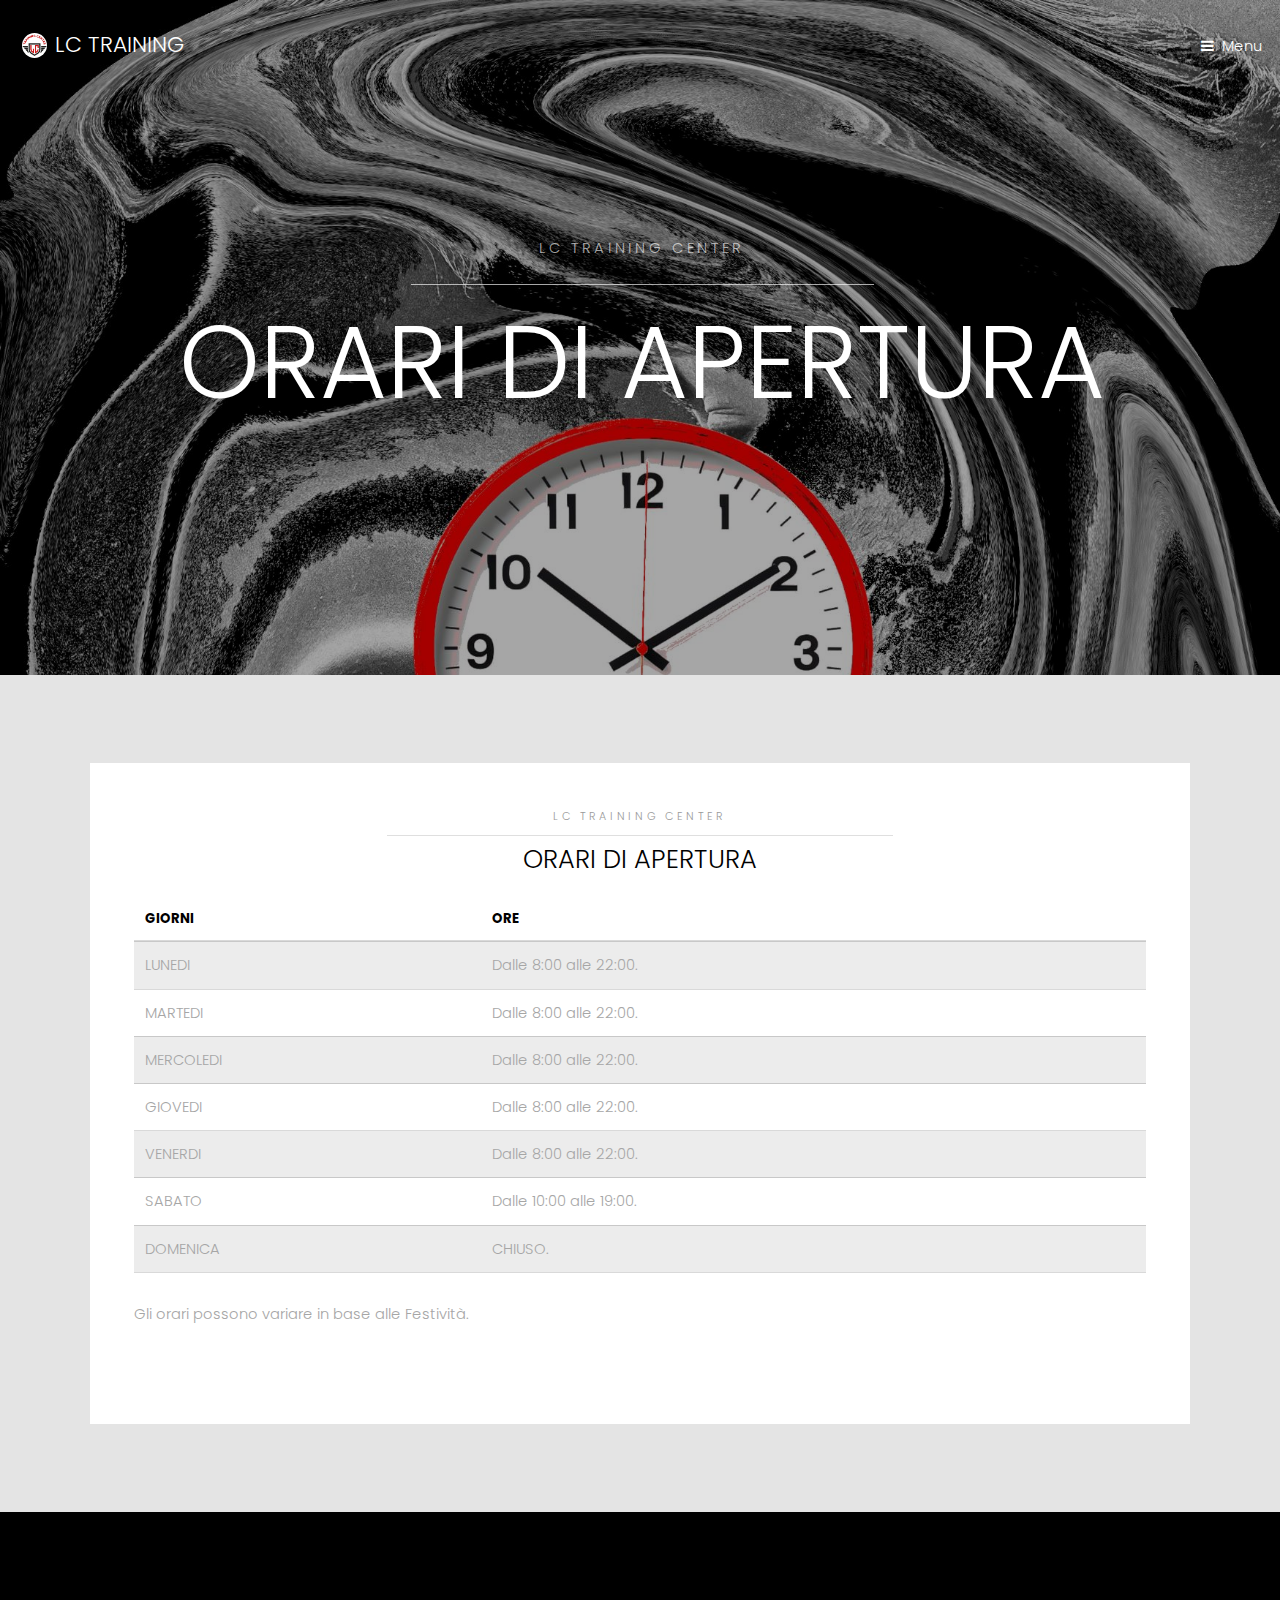
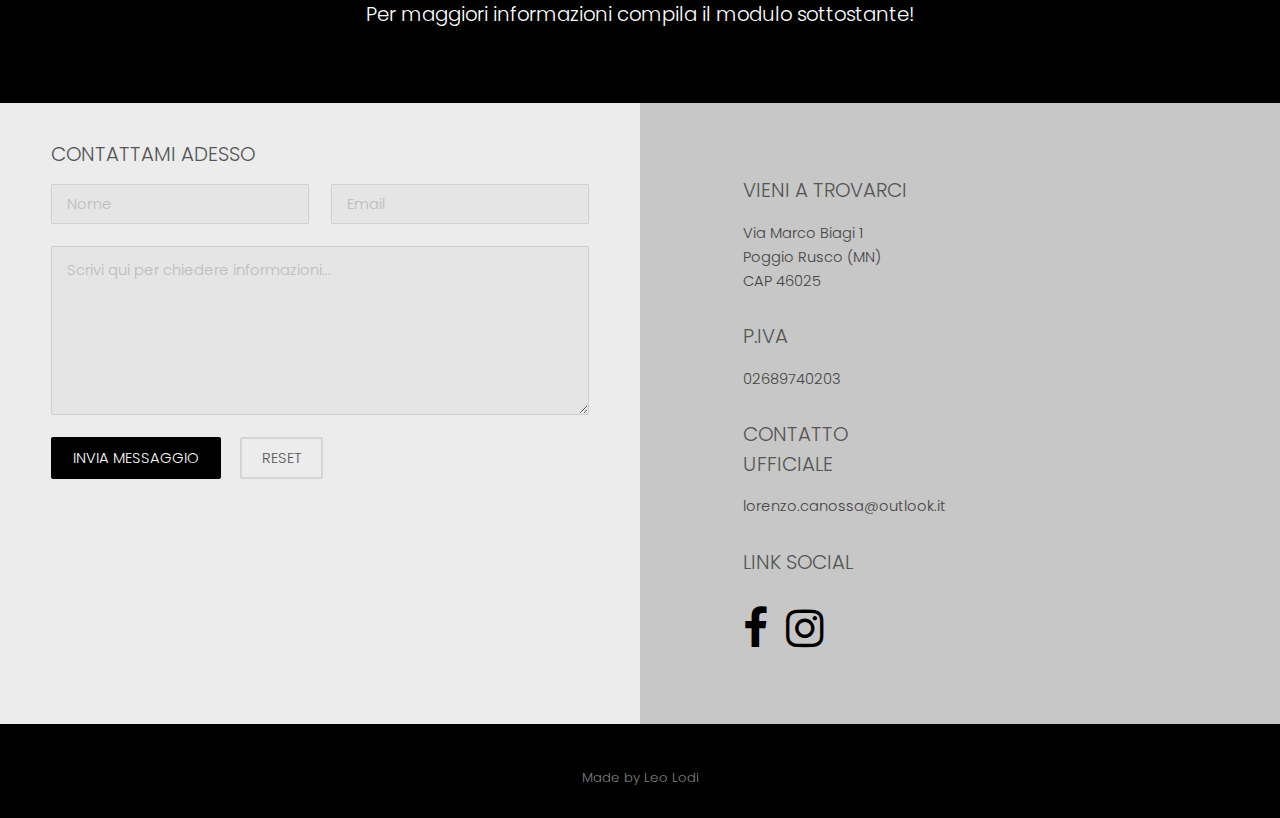
<file: advices.html>
<!DOCTYPE HTML>
<!--
	Released for free under the Creative Commons Attribution 3.0 license (templated.co/license)
--><html><head><title>Orari</title><meta charset="utf-8"><meta name="robots" content="index, follow, max-image-preview:large, max-snippet:-1, max-video-preview:-1"><meta name="viewport" content="width=device-width, initial-scale=1"><link rel="stylesheet" href="assets/css/main.css">
	<link rel="icon" href="images\logo-lc-training.jpg" type="image/x-icon"> </head><body class="subpage">

		<!-- Header -->
		<header id="header" class="alt"><div class="logo"><img id="smallPhoto" src="images\logo-lc-training.jpg" alt="Small Photo">
			<a href="index.html"><a href="index.html">LC TRAINING<span></span></a></div>
			<a href="#menu">Menu</a>
		</header>
		<!-- Nav --><nav id="menu"><ul class="links"><li><a href="index.html">Home Page</a></li>
			<li><a href="advices.html">Orari di Apertura</a></li>
			<li><a href="generic.html">Abbonamenti</a></li>
				<li><a href="disciplines.html">Discipline</a></li>
				<li><a href="personal.html">Personale</a></li>
				
			</ul></nav>
			<!-- Banner --><section class="banner full">
				<article><img src="images/fotoorari.jpg" alt="" width="1440" height="961">
					<div class="inner">
						<header><p>LC TRAINING CENTER</p>
							<h2>ORARI DI APERTURA</h2>
						</header>
					</div>
				</article>
			</section><!-- Two --><section id="two" class="wrapper style2"><div class="inner">
				<div class="box">
					<div class="content">
						<header class="align-center"><p>LC Training Center</p>
							<h2>ORARI DI APERTURA</h2>
						</header>
						
								<div class="table-wrapper">

									<table><thead><tr><th>GIORNI</th>
												<th>ORE</th>
												
											</tr></thead><tbody><tr><td>LUNEDI</td>
												<td>Dalle 8:00 alle 22:00.</td>
												<td></td>
											</tr><tr><td>MARTEDI</td>
												<td>Dalle 8:00 alle 22:00.</td>
												<td></td>
											</tr><tr><td>MERCOLEDI</td>
												<td>Dalle 8:00 alle 22:00.</td>
												<td></td>
											</tr><tr><td>GIOVEDI</td>
												<td>Dalle 8:00 alle 22:00.</td>
												<td></td>
											</tr><tr><td>VENERDI</td>
												<td>Dalle 8:00 alle 22:00.</td>
												<td></td>
											</tr><tr><td>SABATO</td>
												<td>Dalle 10:00 alle 19:00.</td>
												<td></td>
											</tr><tr><td>DOMENICA</td>
												<td>CHIUSO.</td>
												<td></td>
											</tr></tbody></table>
									</div>
									<p>Gli orari possono variare in base alle Festività.</p>
									<br>
									
					</div>
				</div>
			</div>
		</section>
			<!-- Two --><section id="two" class="wrapper style3"><div class="inner">
				<header class="align-center">
					<h3>Per maggiori informazioni compila il modulo sottostante!</h3>
				</header></div></section>
			</section>
			
			<!-- Contact --><section id="contact">
					
				<div class="column">
					<!-- Form -->
					<h3>CONTATTAMI ADESSO</h3>
					
					<form method="post" action="#">
						<div class="row uniform">
							<div class="6u 12u$(xsmall)">
								<input type="text" name="name" id="name" value="" placeholder="Nome"></div>
							<div class="6u$ 12u$(xsmall)">
								<input type="email" name="email" id="email" value="" placeholder="Email"></div>
							<!-- Break -->
							<div class="12u$">
								<textarea name="message" id="message" placeholder="Scrivi qui per chiedere informazioni..." rows="6"></textarea></div>
							<!-- Break -->
							<div class="12u$">
								<ul class="actions"><li><input type="submit" value="INVIA MESSAGGIO"></li>
									<li><input type="reset" value="Reset" class="alt"></li>
								</ul></div>
						</div>
					</form><br>
					</div>
					<div class="social column">
					<div class="column">
						<h3>VIENI A TROVARCI</h3>
						<p>Via Marco Biagi 1 Poggio Rusco (MN) CAP 46025</p>
						
						<h3>P.IVA</h3>
					    <p>02689740203</p>
						<h3>CONTATTO UFFICIALE</h3>
						<p>lorenzo.canossa@outlook.it</p>
						
						<h3>LINK SOCIAL</h3>
						<ul class="icons">
								
							<li><a href="https://www.facebook.com/lctrainingcenter" class="icon fa-facebook"><span class="label">Facebook</span></a></li>
							<li><a href="https://www.instagram.com/lc_trainingcenter/" class="icon fa-instagram"><span class="label">Instagram</span></a></li>
								
						</ul>
					
					</div>
					</div>
			
				</section>
	
				<div class="copyright">
					<br><br><a href="https://www.instagram.com/leonardolodiii?igsh=MXFvaGVzeHhkanFsbQ%3D%3D&utm_source=qr">Made by Leo Lodi</a>
			</div>

		<!-- Scripts -->
			<script src="assets/js/jquery.min.js"></script><script src="assets/js/jquery.scrollex.min.js"></script><script src="assets/js/skel.min.js"></script><script src="assets/js/util.js"></script><script src="assets/js/main.js"></script></body></html>
</file>
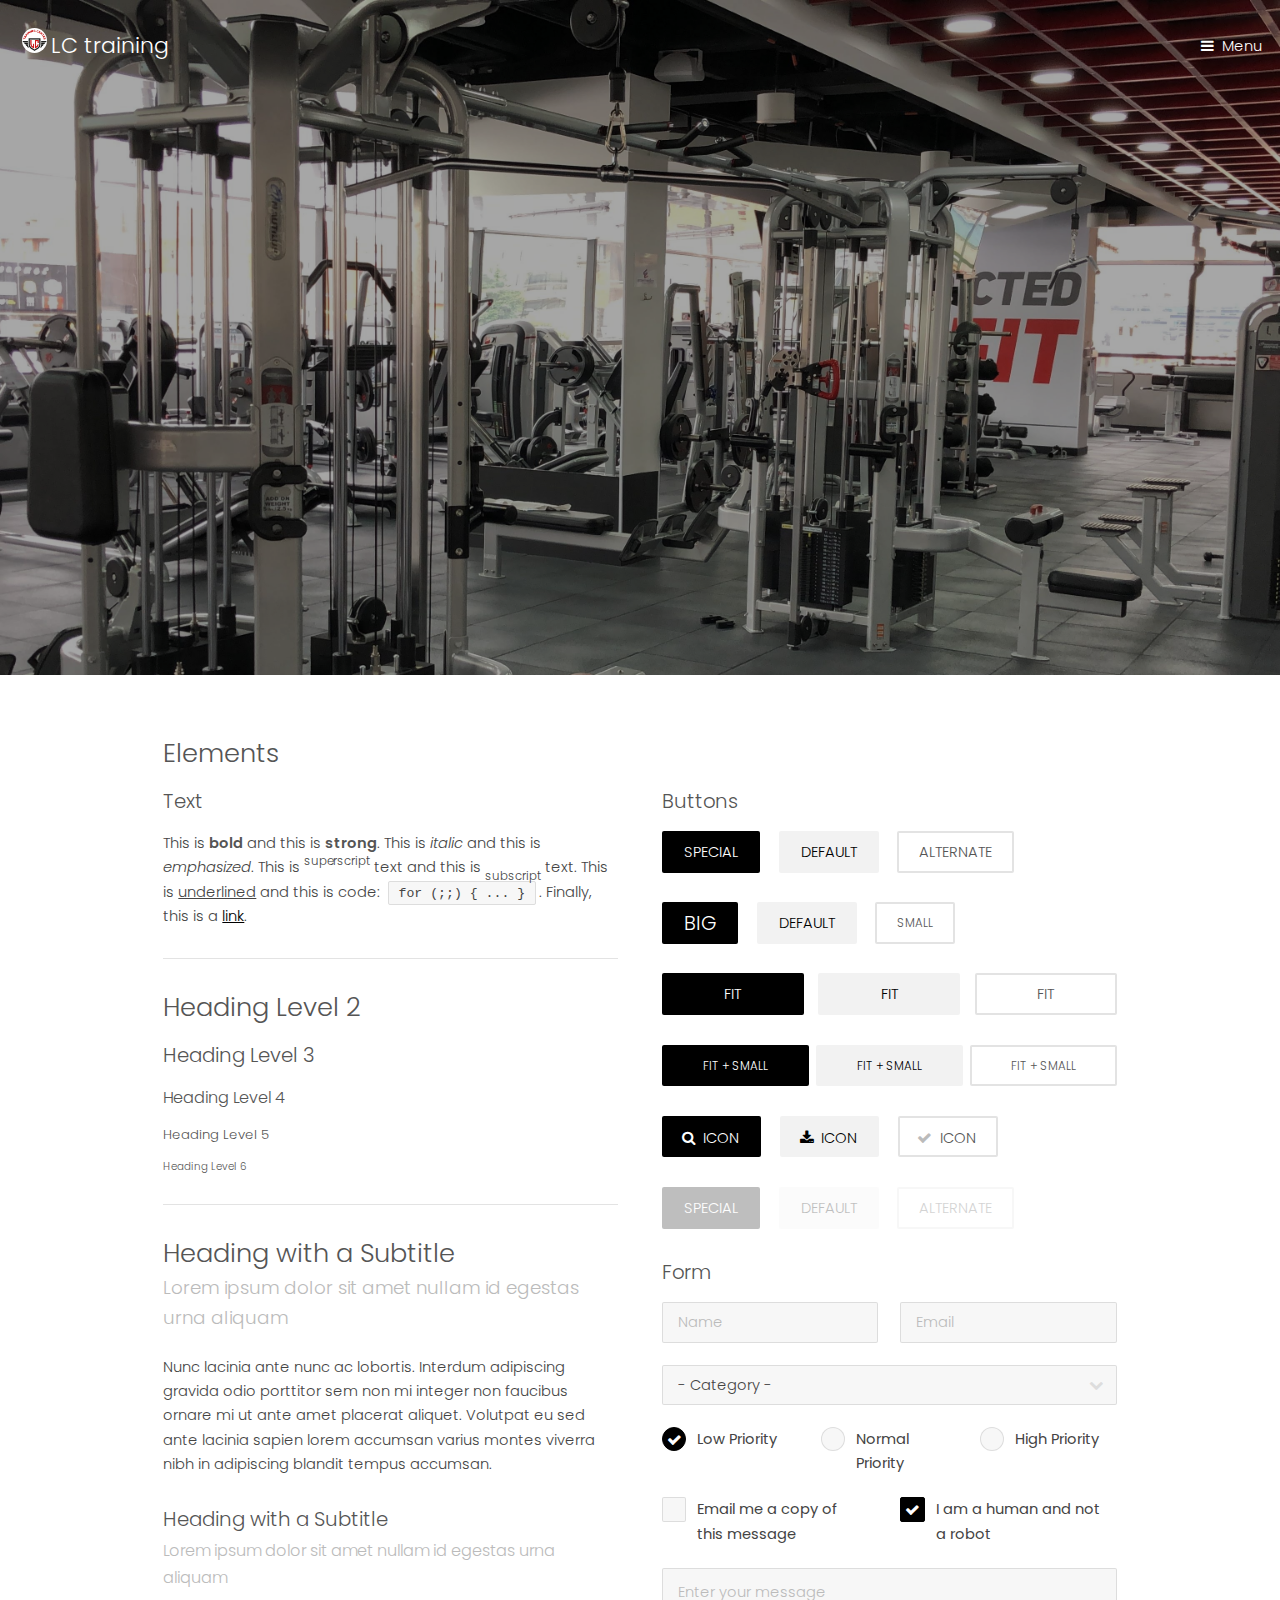
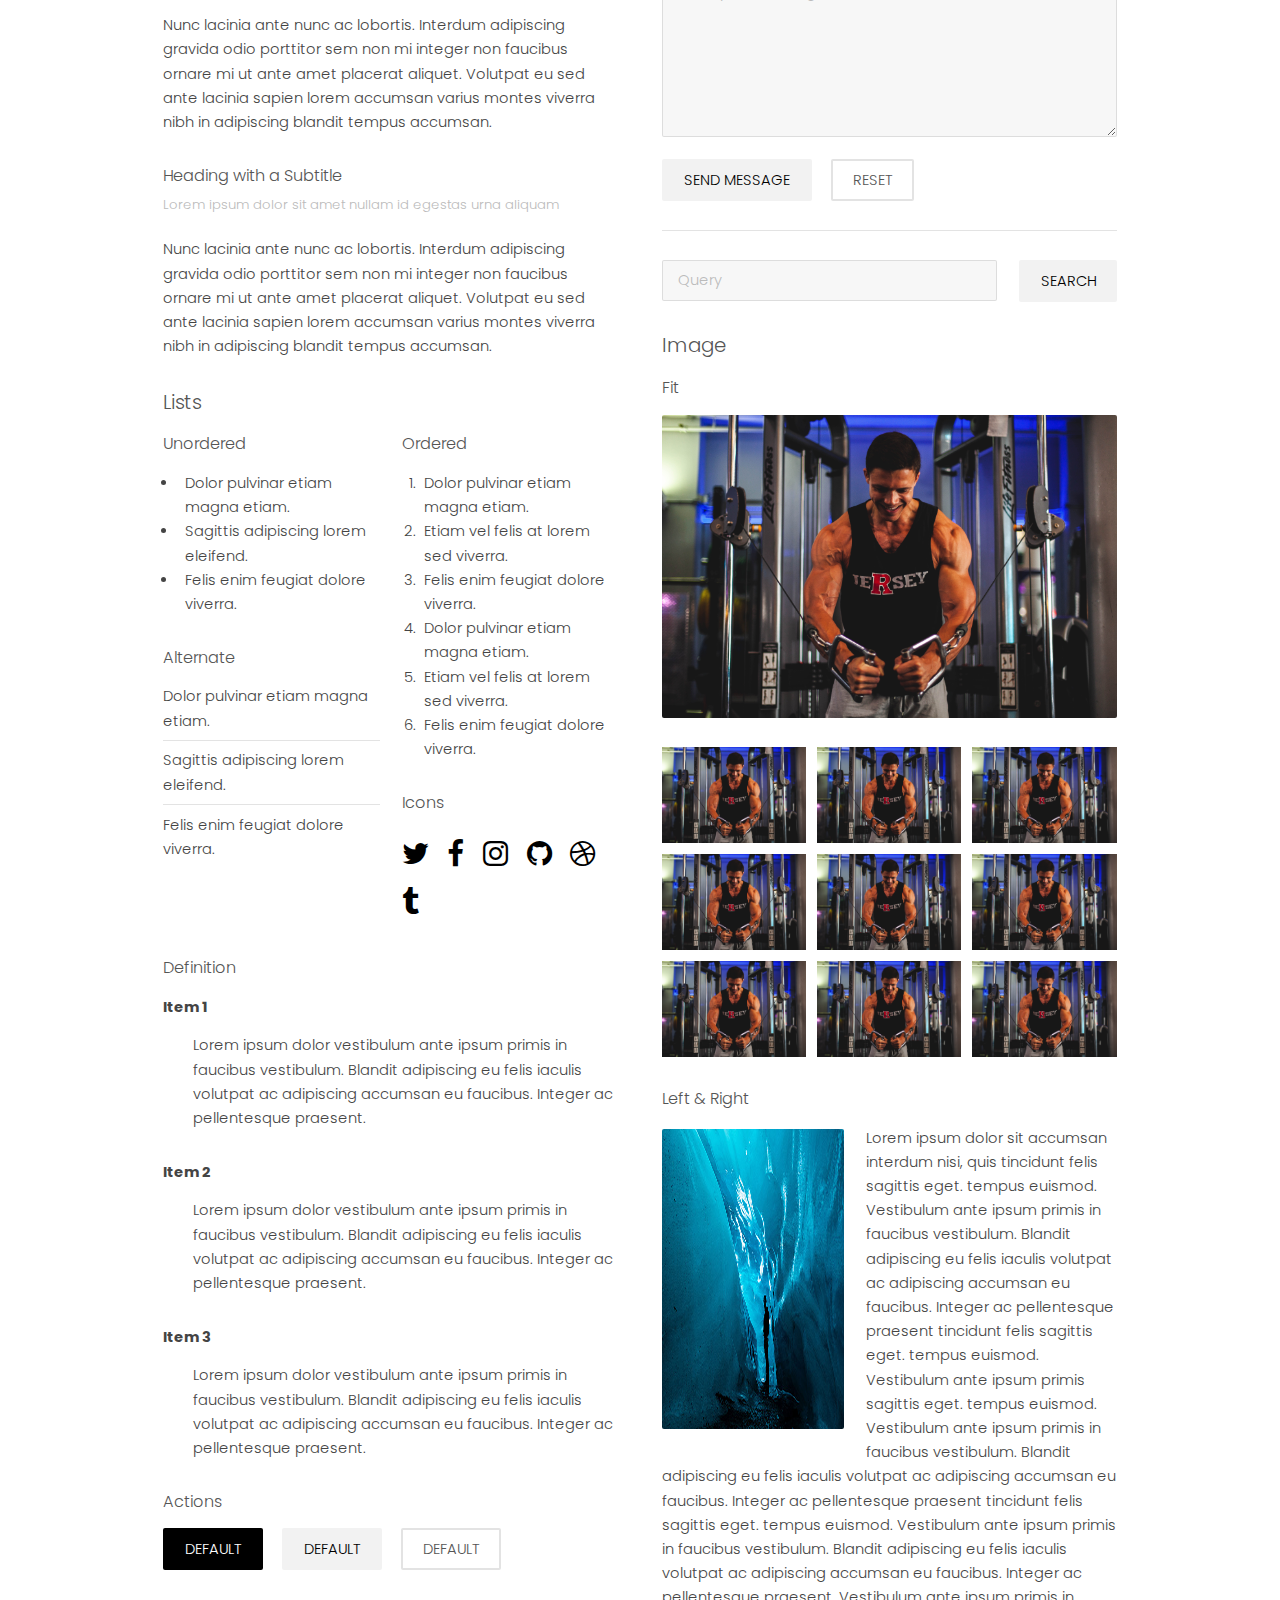
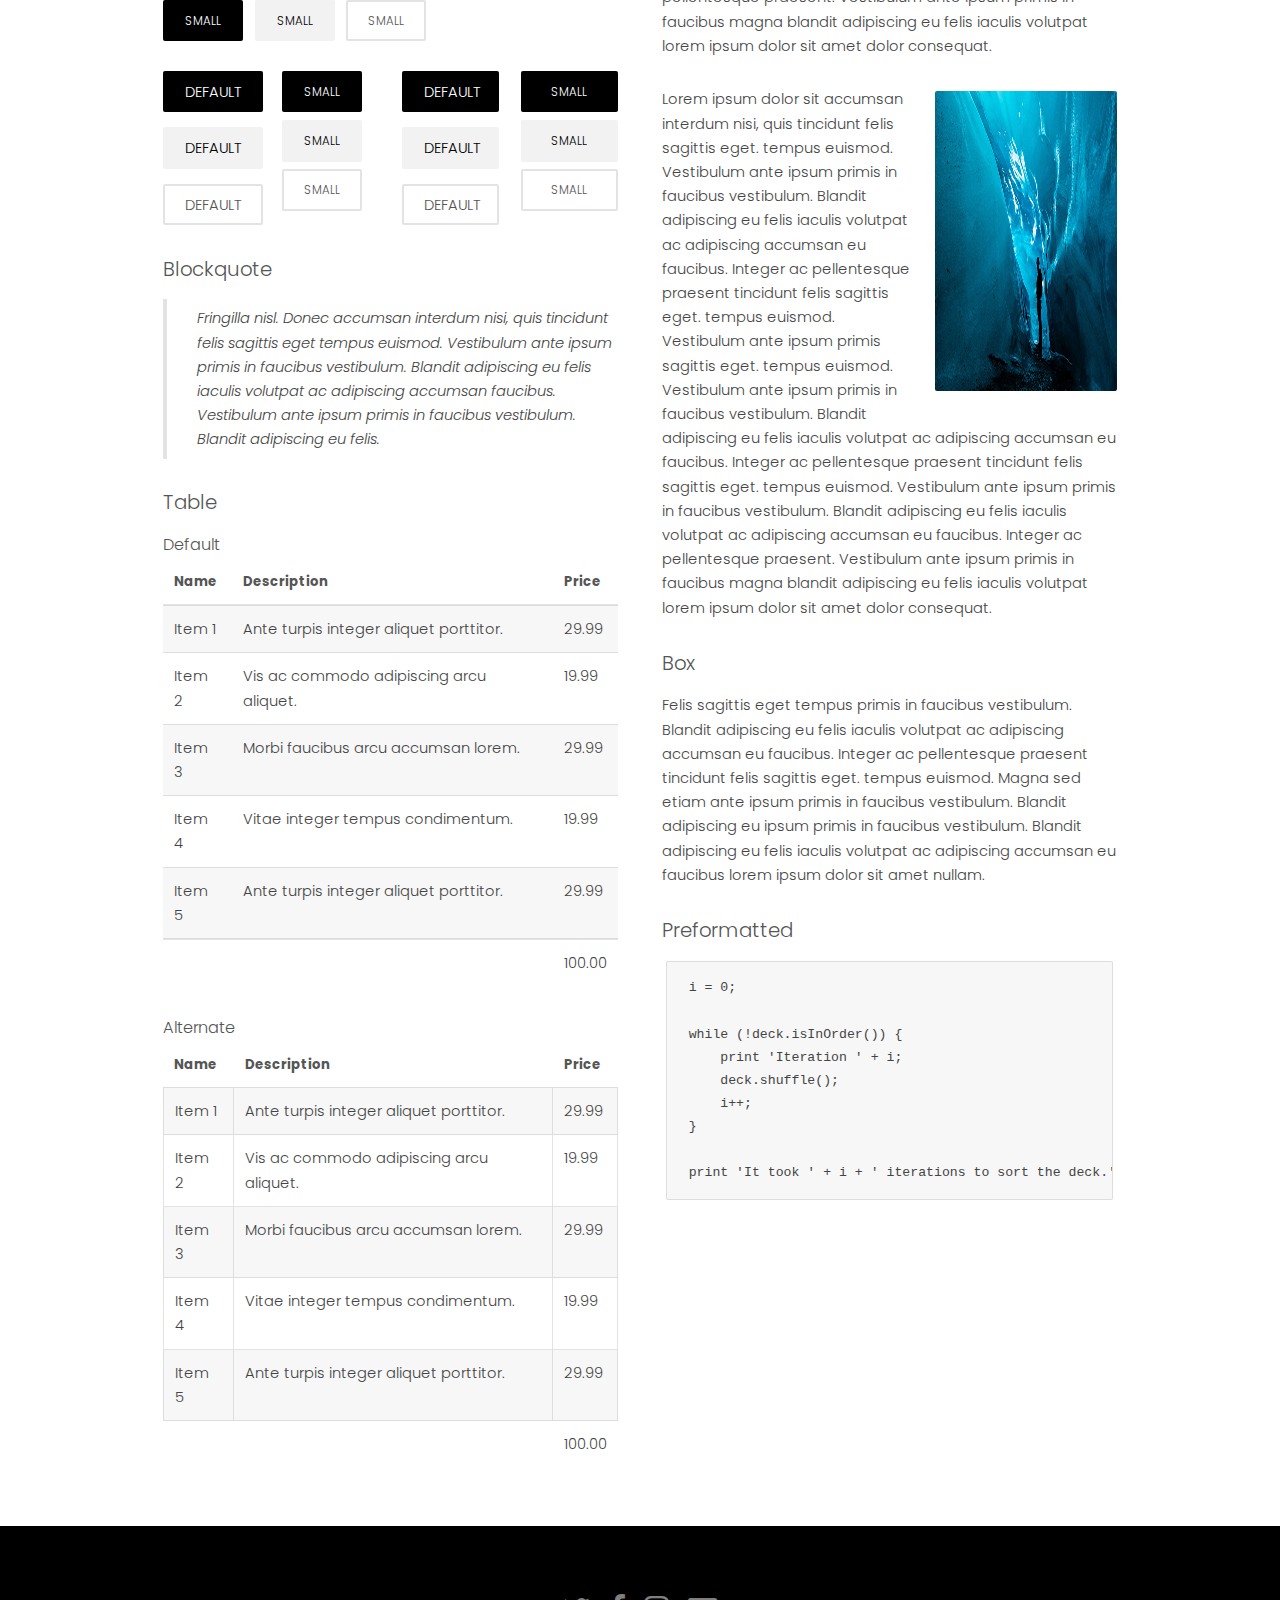
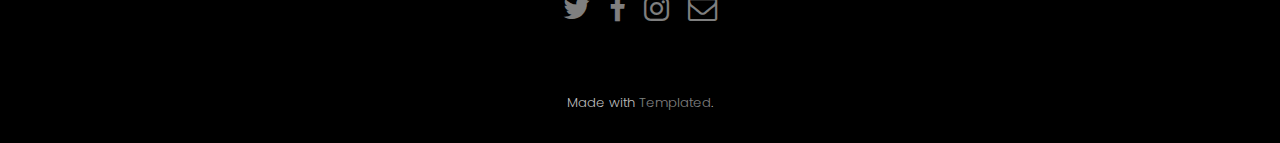
<file: lc-training/elements.html>
<!DOCTYPE HTML>
<!--
	Released for free under the Creative Commons Attribution 3.0 license (templated.co/license)
--><html><head><title>Elements</title><meta charset="utf-8"><meta name="robots" content="index, follow, max-image-preview:large, max-snippet:-1, max-video-preview:-1"><meta name="viewport" content="width=device-width, initial-scale=1"><link rel="stylesheet" href="assets/css/main.css"></head><body class="subpage">

		<!-- Header -->
		<header id="header" class="alt"><div class="logo"><img id="smallPhoto" src="images\logo-lc-training.jpg" alt="Small Photo">
			<a href="index.html"><a href="index.html">LC training<span></span></a></div>
			<a href="#menu">Menu</a>
		</header><!-- Nav --><nav id="menu"><ul class="links"><li><a href="index.html">Home</a></li>
				<li><a href="generic.html">Generic</a></li>
				<li><a href="elements.html">Elements</a></li>
				<li><a href="personal.html">Personal</a></li>
			</ul></nav><!-- Banner --><section class="banner full"><article><img src="images/slide01.jpg" alt="" width="1440" height="961"><div class="inner">
			</section><!-- Main --><div id="main" class="container">

				<!-- Elements -->
					<h2 id="elements">Elements</h2>
					<div class="row 200%">
						<div class="6u 12u$(medium)">

							<!-- Text stuff -->
								<h3>Text</h3>
								<p>This is <b>bold</b> and this is <strong>strong</strong>. This is <i>italic</i> and this is <em>emphasized</em>.
								This is <sup>superscript</sup> text and this is <sub>subscript</sub> text.
								This is <u>underlined</u> and this is code: <code>for (;;) { ... }</code>.
								Finally, this is a <a href="#">link</a>.</p>
								<hr><h2>Heading Level 2</h2>
								<h3>Heading Level 3</h3>
								<h4>Heading Level 4</h4>
								<h5>Heading Level 5</h5>
								<h6>Heading Level 6</h6>
								<hr><header><h2>Heading with a Subtitle</h2>
									<p>Lorem ipsum dolor sit amet nullam id egestas urna aliquam</p>
								</header><p>Nunc lacinia ante nunc ac lobortis. Interdum adipiscing gravida odio porttitor sem non mi integer non faucibus ornare mi ut ante amet placerat aliquet. Volutpat eu sed ante lacinia sapien lorem accumsan varius montes viverra nibh in adipiscing blandit tempus accumsan.</p>
								<header><h3>Heading with a Subtitle</h3>
									<p>Lorem ipsum dolor sit amet nullam id egestas urna aliquam</p>
								</header><p>Nunc lacinia ante nunc ac lobortis. Interdum adipiscing gravida odio porttitor sem non mi integer non faucibus ornare mi ut ante amet placerat aliquet. Volutpat eu sed ante lacinia sapien lorem accumsan varius montes viverra nibh in adipiscing blandit tempus accumsan.</p>
								<header><h4>Heading with a Subtitle</h4>
									<p>Lorem ipsum dolor sit amet nullam id egestas urna aliquam</p>
								</header><p>Nunc lacinia ante nunc ac lobortis. Interdum adipiscing gravida odio porttitor sem non mi integer non faucibus ornare mi ut ante amet placerat aliquet. Volutpat eu sed ante lacinia sapien lorem accumsan varius montes viverra nibh in adipiscing blandit tempus accumsan.</p>

							<!-- Lists -->
								<h3>Lists</h3>
								<div class="row">
									<div class="6u 12u$(small)">

										<h4>Unordered</h4>
										<ul><li>Dolor pulvinar etiam magna etiam.</li>
											<li>Sagittis adipiscing lorem eleifend.</li>
											<li>Felis enim feugiat dolore viverra.</li>
										</ul><h4>Alternate</h4>
										<ul class="alt"><li>Dolor pulvinar etiam magna etiam.</li>
											<li>Sagittis adipiscing lorem eleifend.</li>
											<li>Felis enim feugiat dolore viverra.</li>
										</ul></div>
									<div class="6u$ 12u$(small)">

										<h4>Ordered</h4>
										<ol><li>Dolor pulvinar etiam magna etiam.</li>
											<li>Etiam vel felis at lorem sed viverra.</li>
											<li>Felis enim feugiat dolore viverra.</li>
											<li>Dolor pulvinar etiam magna etiam.</li>
											<li>Etiam vel felis at lorem sed viverra.</li>
											<li>Felis enim feugiat dolore viverra.</li>
										</ol><h4>Icons</h4>
										<ul class="icons"><li><a href="#" class="icon fa-twitter"><span class="label">Twitter</span></a></li>
											<li><a href="#" class="icon fa-facebook"><span class="label">Facebook</span></a></li>
											<li><a href="#" class="icon fa-instagram"><span class="label">Instagram</span></a></li>
											<li><a href="#" class="icon fa-github"><span class="label">Github</span></a></li>
											<li><a href="#" class="icon fa-dribbble"><span class="label">Dribbble</span></a></li>
											<li><a href="#" class="icon fa-tumblr"><span class="label">Tumblr</span></a></li>
										</ul></div>
								</div>
								<h4>Definition</h4>
								<dl><dt>Item 1</dt>
									<dd>
										<p>Lorem ipsum dolor vestibulum ante ipsum primis in faucibus vestibulum. Blandit adipiscing eu felis iaculis volutpat ac adipiscing accumsan eu faucibus. Integer ac pellentesque praesent.</p>
									</dd>
									<dt>Item 2</dt>
									<dd>
										<p>Lorem ipsum dolor vestibulum ante ipsum primis in faucibus vestibulum. Blandit adipiscing eu felis iaculis volutpat ac adipiscing accumsan eu faucibus. Integer ac pellentesque praesent.</p>
									</dd>
									<dt>Item 3</dt>
									<dd>
										<p>Lorem ipsum dolor vestibulum ante ipsum primis in faucibus vestibulum. Blandit adipiscing eu felis iaculis volutpat ac adipiscing accumsan eu faucibus. Integer ac pellentesque praesent.</p>
									</dd>
								</dl><h4>Actions</h4>
								<ul class="actions"><li><a href="#" class="button special">Default</a></li>
									<li><a href="#" class="button">Default</a></li>
									<li><a href="#" class="button alt">Default</a></li>
								</ul><ul class="actions small"><li><a href="#" class="button special small">Small</a></li>
									<li><a href="#" class="button small">Small</a></li>
									<li><a href="#" class="button alt small">Small</a></li>
								</ul><div class="row">
									<div class="3u 12u$(small)">
										<ul class="actions vertical"><li><a href="#" class="button special">Default</a></li>
											<li><a href="#" class="button">Default</a></li>
											<li><a href="#" class="button alt">Default</a></li>
										</ul></div>
									<div class="3u 12u$(small)">
										<ul class="actions vertical small"><li><a href="#" class="button special small">Small</a></li>
											<li><a href="#" class="button small">Small</a></li>
											<li><a href="#" class="button alt small">Small</a></li>
										</ul></div>
									<div class="3u 12u$(small)">
										<ul class="actions vertical"><li><a href="#" class="button special fit">Default</a></li>
											<li><a href="#" class="button fit">Default</a></li>
											<li><a href="#" class="button alt fit">Default</a></li>
										</ul></div>
									<div class="3u$ 12u$(small)">
										<ul class="actions vertical small"><li><a href="#" class="button special small fit">Small</a></li>
											<li><a href="#" class="button small fit">Small</a></li>
											<li><a href="#" class="button alt small fit">Small</a></li>
										</ul></div>
								</div>

							<!-- Blockquote -->
								<h3>Blockquote</h3>
								<blockquote>Fringilla nisl. Donec accumsan interdum nisi, quis tincidunt felis sagittis eget tempus euismod. Vestibulum ante ipsum primis in faucibus vestibulum. Blandit adipiscing eu felis iaculis volutpat ac adipiscing accumsan faucibus. Vestibulum ante ipsum primis in faucibus vestibulum. Blandit adipiscing eu felis.</blockquote>

							<!-- Table -->
								<h3>Table</h3>

								<h4>Default</h4>
								<div class="table-wrapper">
									<table><thead><tr><th>Name</th>
												<th>Description</th>
												<th>Price</th>
											</tr></thead><tbody><tr><td>Item 1</td>
												<td>Ante turpis integer aliquet porttitor.</td>
												<td>29.99</td>
											</tr><tr><td>Item 2</td>
												<td>Vis ac commodo adipiscing arcu aliquet.</td>
												<td>19.99</td>
											</tr><tr><td>Item 3</td>
												<td> Morbi faucibus arcu accumsan lorem.</td>
												<td>29.99</td>
											</tr><tr><td>Item 4</td>
												<td>Vitae integer tempus condimentum.</td>
												<td>19.99</td>
											</tr><tr><td>Item 5</td>
												<td>Ante turpis integer aliquet porttitor.</td>
												<td>29.99</td>
											</tr></tbody><tfoot><tr><td colspan="2"></td>
												<td>100.00</td>
											</tr></tfoot></table></div>

								<h4>Alternate</h4>
								<div class="table-wrapper">
									<table class="alt"><thead><tr><th>Name</th>
												<th>Description</th>
												<th>Price</th>
											</tr></thead><tbody><tr><td>Item 1</td>
												<td>Ante turpis integer aliquet porttitor.</td>
												<td>29.99</td>
											</tr><tr><td>Item 2</td>
												<td>Vis ac commodo adipiscing arcu aliquet.</td>
												<td>19.99</td>
											</tr><tr><td>Item 3</td>
												<td> Morbi faucibus arcu accumsan lorem.</td>
												<td>29.99</td>
											</tr><tr><td>Item 4</td>
												<td>Vitae integer tempus condimentum.</td>
												<td>19.99</td>
											</tr><tr><td>Item 5</td>
												<td>Ante turpis integer aliquet porttitor.</td>
												<td>29.99</td>
											</tr></tbody><tfoot><tr><td colspan="2"></td>
												<td>100.00</td>
											</tr></tfoot></table></div>

						</div>
						<div class="6u$ 12u$(medium)">

							<!-- Buttons -->
								<h3>Buttons</h3>
								<ul class="actions"><li><a href="#" class="button special">Special</a></li>
									<li><a href="#" class="button">Default</a></li>
									<li><a href="#" class="button alt">Alternate</a></li>
								</ul><ul class="actions"><li><a href="#" class="button special big">Big</a></li>
									<li><a href="#" class="button">Default</a></li>
									<li><a href="#" class="button alt small">Small</a></li>
								</ul><ul class="actions fit"><li><a href="#" class="button special fit">Fit</a></li>
									<li><a href="#" class="button fit">Fit</a></li>
									<li><a href="#" class="button alt fit">Fit</a></li>
								</ul><ul class="actions fit small"><li><a href="#" class="button special fit small">Fit + Small</a></li>
									<li><a href="#" class="button fit small">Fit + Small</a></li>
									<li><a href="#" class="button alt fit small">Fit + Small</a></li>
								</ul><ul class="actions"><li><a href="#" class="button special icon fa-search">Icon</a></li>
									<li><a href="#" class="button icon fa-download">Icon</a></li>
									<li><a href="#" class="button alt icon fa-check">Icon</a></li>
								</ul><ul class="actions"><li><span class="button special disabled">Special</span></li>
									<li><span class="button disabled">Default</span></li>
									<li><span class="button alt disabled">Alternate</span></li>
								</ul><!-- Form --><h3>Form</h3>

								<form method="post" action="#">
									<div class="row uniform">
										<div class="6u 12u$(xsmall)">
											<input type="text" name="name" id="name" value="" placeholder="Name"></div>
										<div class="6u$ 12u$(xsmall)">
											<input type="email" name="email" id="email" value="" placeholder="Email"></div>
										<!-- Break -->
										<div class="12u$">
											<div class="select-wrapper">
												<select name="category" id="category"><option value="">- Category -</option><option value="1">Manufacturing</option><option value="1">Shipping</option><option value="1">Administration</option><option value="1">Human Resources</option></select></div>
										</div>
										<!-- Break -->
										<div class="4u 12u$(small)">
											<input type="radio" id="priority-low" name="priority" checked><label for="priority-low">Low Priority</label>
										</div>
										<div class="4u 12u$(small)">
											<input type="radio" id="priority-normal" name="priority"><label for="priority-normal">Normal Priority</label>
										</div>
										<div class="4u$ 12u$(small)">
											<input type="radio" id="priority-high" name="priority"><label for="priority-high">High Priority</label>
										</div>
										<!-- Break -->
										<div class="6u 12u$(small)">
											<input type="checkbox" id="copy" name="copy"><label for="copy">Email me a copy of this message</label>
										</div>
										<div class="6u$ 12u$(small)">
											<input type="checkbox" id="human" name="human" checked><label for="human">I am a human and not a robot</label>
										</div>
										<!-- Break -->
										<div class="12u$">
											<textarea name="message" id="message" placeholder="Enter your message" rows="6"></textarea></div>
										<!-- Break -->
										<div class="12u$">
											<ul class="actions"><li><input type="submit" value="Send Message"></li>
												<li><input type="reset" value="Reset" class="alt"></li>
											</ul></div>
									</div>
								</form>

								<hr><form method="post" action="#">
									<div class="row uniform">
										<div class="9u 12u$(small)">
											<input type="text" name="query" id="query" value="" placeholder="Query"></div>
										<div class="3u$ 12u$(small)">
											<input type="submit" value="Search" class="fit"></div>
									</div>
								</form>

							<!-- Image -->
								<h3>Image</h3>

								<h4>Fit</h4>
								<span class="image fit"><img src="images/pic01.jpg" alt="" width="600" height="300"></span>
								<div class="box alt">
									<div class="row 50% uniform">
										<div class="4u"><span class="image fit"><img src="images/pic01.jpg" alt="" width="600" height="300"></span></div>
										<div class="4u"><span class="image fit"><img src="images/pic01.jpg" alt="" width="600" height="300"></span></div>
										<div class="4u$"><span class="image fit"><img src="images/pic01.jpg" alt="" width="600" height="300"></span></div>
										<!-- Break -->
										<div class="4u"><span class="image fit"><img src="images/pic01.jpg" alt="" width="600" height="300"></span></div>
										<div class="4u"><span class="image fit"><img src="images/pic01.jpg" alt="" width="600" height="300"></span></div>
										<div class="4u$"><span class="image fit"><img src="images/pic01.jpg" alt="" width="600" height="300"></span></div>
										<!-- Break -->
										<div class="4u"><span class="image fit"><img src="images/pic01.jpg" alt="" width="600" height="300"></span></div>
										<div class="4u"><span class="image fit"><img src="images/pic01.jpg" alt="" width="600" height="300"></span></div>
										<div class="4u$"><span class="image fit"><img src="images/pic01.jpg" alt="" width="600" height="300"></span></div>
									</div>
								</div>

								<h4>Left &amp; Right</h4>
								<p><span class="image left"><img src="images/pic02.jpg" alt="" width="600" height="300"></span>Lorem ipsum dolor sit accumsan interdum nisi, quis tincidunt felis sagittis eget. tempus euismod. Vestibulum ante ipsum primis in faucibus vestibulum. Blandit adipiscing eu felis iaculis volutpat ac adipiscing accumsan eu faucibus. Integer ac pellentesque praesent tincidunt felis sagittis eget. tempus euismod. Vestibulum ante ipsum primis sagittis eget. tempus euismod. Vestibulum ante ipsum primis in faucibus vestibulum. Blandit adipiscing eu felis iaculis volutpat ac adipiscing accumsan eu faucibus. Integer ac pellentesque praesent tincidunt felis sagittis eget. tempus euismod. Vestibulum ante ipsum primis in faucibus vestibulum. Blandit adipiscing eu felis iaculis volutpat ac adipiscing accumsan eu faucibus. Integer ac pellentesque praesent. Vestibulum ante ipsum primis in faucibus magna blandit adipiscing eu felis iaculis volutpat lorem ipsum dolor sit amet dolor consequat.</p>
								<p><span class="image right"><img src="images/pic02.jpg" alt="" width="600" height="300"></span>Lorem ipsum dolor sit accumsan interdum nisi, quis tincidunt felis sagittis eget. tempus euismod. Vestibulum ante ipsum primis in faucibus vestibulum. Blandit adipiscing eu felis iaculis volutpat ac adipiscing accumsan eu faucibus. Integer ac pellentesque praesent tincidunt felis sagittis eget. tempus euismod. Vestibulum ante ipsum primis sagittis eget. tempus euismod. Vestibulum ante ipsum primis in faucibus vestibulum. Blandit adipiscing eu felis iaculis volutpat ac adipiscing accumsan eu faucibus. Integer ac pellentesque praesent tincidunt felis sagittis eget. tempus euismod. Vestibulum ante ipsum primis in faucibus vestibulum. Blandit adipiscing eu felis iaculis volutpat ac adipiscing accumsan eu faucibus. Integer ac pellentesque praesent. Vestibulum ante ipsum primis in faucibus magna blandit adipiscing eu felis iaculis volutpat lorem ipsum dolor sit amet dolor consequat.</p>

							<!-- Box -->
								<h3>Box</h3>
								<div class="box">
									<p>Felis sagittis eget tempus primis in faucibus vestibulum. Blandit adipiscing eu felis iaculis volutpat ac adipiscing accumsan eu faucibus. Integer ac pellentesque praesent tincidunt felis sagittis eget. tempus euismod. Magna sed etiam ante ipsum primis in faucibus vestibulum. Blandit adipiscing eu ipsum primis in faucibus vestibulum. Blandit adipiscing eu felis iaculis volutpat ac adipiscing accumsan eu faucibus lorem ipsum dolor sit amet nullam.</p>
								</div>

							<!-- Preformatted Code -->
								<h3>Preformatted</h3>
								<pre><code>i = 0;

while (!deck.isInOrder()) {
    print 'Iteration ' + i;
    deck.shuffle();
    i++;
}

print 'It took ' + i + ' iterations to sort the deck.';
</code></pre>

						</div>
					</div>

			</div>

		<!-- Footer -->
			<footer id="footer"><div class="container">
					<ul class="icons"><li><a href="#" class="icon fa-twitter"><span class="label">Twitter</span></a></li>
						<li><a href="#" class="icon fa-facebook"><span class="label">Facebook</span></a></li>
						<li><a href="#" class="icon fa-instagram"><span class="label">Instagram</span></a></li>
						<li><a href="#" class="icon fa-envelope-o"><span class="label">Email</span></a></li>
					</ul></div>
			</footer><div class="copyright">
			Made with <a href="https://templated.co/">Templated</a>.
		</div>

		<!-- Scripts -->
			<script src="assets/js/jquery.min.js"></script><script src="assets/js/jquery.scrollex.min.js"></script><script src="assets/js/skel.min.js"></script><script src="assets/js/util.js"></script><script src="assets/js/main.js"></script></body></html>
</file>
<file: assets/css/main.css>
@charset "UTF-8";
@import url(font-awesome.min.css);
@import url(changes.css);
@import url("https://fonts.googleapis.com/css?family=Poppins:300,400,500,600,700");

/* Reset */

	html, body, div, span, applet, object, iframe, h1, h2, h3, h4, h5, h6, p, blockquote, pre, a, abbr, acronym, address, big, cite, code, del, dfn, em, img, ins, kbd, q, s, samp, small, strike, strong, sub, sup, tt, var, b, u, i, center, dl, dt, dd, ol, ul, li, fieldset, form, label, legend, table, caption, tbody, tfoot, thead, tr, th, td, article, aside, canvas, details, embed, figure, figcaption, footer, header, hgroup, menu, nav, output, ruby, section, summary, time, mark, audio, video {
		margin: 0;
		padding: 0;
		border: 0;
		font-size: 100%;
		font: inherit;
		vertical-align: baseline;
	}

.image.fit img {
	width: 100%;
	height: auto;
}

#smallPhoto {
	width: 25px; 
	height: 25px; 
	border-radius: 100%;
	body.subpage {
		padding-top: 2px;
		padding-bottom: 1px;
	}
}
	article, aside, details, figcaption, figure, footer, header, hgroup, menu, nav, section {
		display: block;
	}

	body {
		line-height: 1;
	}

	ol, ul {
		list-style: none;
	}

	blockquote, q {
		quotes: none;
	}

	blockquote:before, blockquote:after, q:before, q:after {
		content: '';
		content: none;
	}

	table {
		border-collapse: collapse;
		border-spacing: 0;
	}

	body {
		-webkit-text-size-adjust: none;
	}

/* Box Model */

	*, *:before, *:after {
		-moz-box-sizing: border-box;
		-webkit-box-sizing: border-box;
		box-sizing: border-box;
	}

/* Containers */

	.container {
		margin-left: auto;
		margin-right: auto;
	}

	.container.\31 25\25 {
		width: 100%;
		max-width: 100rem;
		min-width: 80rem;
	}

	.container.\37 5\25 {
		width: 60rem;
	}

	.container.\35 0\25 {
		width: 40rem;
	}

	.container.\32 5\25 {
		width: 20rem;
	}

	.container {
		width: 80rem;
	}

	@media screen and (max-width: 1680px) {

		.container.\31 25\25 {
			width: 100%;
			max-width: 100rem;
			min-width: 80rem;
		}

		.container.\37 5\25 {
			width: 60rem;
		}

		.container.\35 0\25 {
			width: 40rem;
		}

		.container.\32 5\25 {
			width: 20rem;
		}

		.container {
			width: 80rem;
		}

	}

	@media screen and (max-width: 1280px) {

		.container.\31 25\25 {
			width: 100%;
			max-width: 81.25rem;
			min-width: 65rem;
		}

		.container.\37 5\25 {
			width: 48.75rem;
		}

		.container.\35 0\25 {
			width: 32.5rem;
		}

		.container.\32 5\25 {
			width: 16.25rem;
		}

		.container {
			width: 65rem;
		}

	}

	@media screen and (max-width: 980px) {

		.container.\31 25\25 {
			width: 100%;
			max-width: 112.5%;
			min-width: 90%;
		}

		.container.\37 5\25 {
			width: 67.5%;
		}

		.container.\35 0\25 {
			width: 45%;
		}

		.container.\32 5\25 {
			width: 22.5%;
		}

		.container {
			width: 90%;
		}

	}

	@media screen and (max-width: 736px) {

		.container.\31 25\25 {
			width: 100%;
			max-width: 112.5%;
			min-width: 90%;
		}

		.container.\37 5\25 {
			width: 67.5%;
		}

		.container.\35 0\25 {
			width: 45%;
		}

		.container.\32 5\25 {
			width: 22.5%;
		}

		.container {
			width: 90% !important;
		}

	}

	@media screen and (max-width: 480px) {

		.container.\31 25\25 {
			width: 100%;
			max-width: 112.5%;
			min-width: 90%;
		}

		.container.\37 5\25 {
			width: 67.5%;
		}

		.container.\35 0\25 {
			width: 45%;
		}

		.container.\32 5\25 {
			width: 22.5%;
		}

		.container {
			width: 90% !important;
		}

	}

/* Grid */

	.row {
		border-bottom: solid 1px transparent;
		-moz-box-sizing: border-box;
		-webkit-box-sizing: border-box;
		box-sizing: border-box;
	}

	.row > * {
		float: left;
		-moz-box-sizing: border-box;
		-webkit-box-sizing: border-box;
		box-sizing: border-box;
	}

	.row:after, .row:before {
		content: '';
		display: block;
		clear: both;
		height: 0;
	}

	.row.uniform > * > :first-child {
		margin-top: 0;
	}

	.row.uniform > * > :last-child {
		margin-bottom: 0;
	}

	.row.\30 \25 > * {
		padding: 0 0 0 0rem;
	}

	.row.\30 \25 {
		margin: 0 0 -1px 0rem;
	}

	.row.uniform.\30 \25 > * {
		padding: 0rem 0 0 0rem;
	}

	.row.uniform.\30 \25 {
		margin: 0rem 0 -1px 0rem;
	}

	.row > * {
		padding: 0 0 0 2rem;
	}

	.row {
		margin: 0 0 -1px -2rem;
	}

	.row.uniform > * {
		padding: 2rem 0 0 2rem;
	}

	.row.uniform {
		margin: -2rem 0 -1px -2rem;
	}

	.row.\32 00\25 > * {
		padding: 0 0 0 4rem;
	}

	.row.\32 00\25 {
		margin: 0 0 -1px -4rem;
	}

	.row.uniform.\32 00\25 > * {
		padding: 4rem 0 0 4rem;
	}

	.row.uniform.\32 00\25 {
		margin: -4rem 0 -1px -4rem;
	}

	.row.\31 50\25 > * {
		padding: 0 0 0 3rem;
	}

	.row.\31 50\25 {
		margin: 0 0 -1px -3rem;
	}

	.row.uniform.\31 50\25 > * {
		padding: 3rem 0 0 3rem;
	}

	.row.uniform.\31 50\25 {
		margin: -3rem 0 -1px -3rem;
	}

	.row.\35 0\25 > * {
		padding: 0 0 0 1rem;
	}

	.row.\35 0\25 {
		margin: 0 0 -1px -1rem;
	}

	.row.uniform.\35 0\25 > * {
		padding: 1rem 0 0 1rem;
	}

	.row.uniform.\35 0\25 {
		margin: -1rem 0 -1px -1rem;
	}

	.row.\32 5\25 > * {
		padding: 0 0 0 0.5rem;
	}

	.row.\32 5\25 {
		margin: 0 0 -1px -0.5rem;
	}

	.row.uniform.\32 5\25 > * {
		padding: 0.5rem 0 0 0.5rem;
	}

	.row.uniform.\32 5\25 {
		margin: -0.5rem 0 -1px -0.5rem;
	}

	.\31 2u, .\31 2u\24 {
		width: 100%;
		clear: none;
		margin-left: 0;
	}

	.\31 1u, .\31 1u\24 {
		width: 91.6666666667%;
		clear: none;
		margin-left: 0;
	}

	.\31 0u, .\31 0u\24 {
		width: 83.3333333333%;
		clear: none;
		margin-left: 0;
	}

	.\39 u, .\39 u\24 {
		width: 75%;
		clear: none;
		margin-left: 0;
	}

	.\38 u, .\38 u\24 {
		width: 66.6666666667%;
		clear: none;
		margin-left: 0;
	}

	.\37 u, .\37 u\24 {
		width: 58.3333333333%;
		clear: none;
		margin-left: 0;
	}

	.\36 u, .\36 u\24 {
		width: 50%;
		clear: none;
		margin-left: 0;
	}

	.\35 u, .\35 u\24 {
		width: 41.6666666667%;
		clear: none;
		margin-left: 0;
	}

	.\34 u, .\34 u\24 {
		width: 33.3333333333%;
		clear: none;
		margin-left: 0;
	}

	.\33 u, .\33 u\24 {
		width: 25%;
		clear: none;
		margin-left: 0;
	}

	.\32 u, .\32 u\24 {
		width: 16.6666666667%;
		clear: none;
		margin-left: 0;
	}

	.\31 u, .\31 u\24 {
		width: 8.3333333333%;
		clear: none;
		margin-left: 0;
	}

	.\31 2u\24 + *,
	.\31 1u\24 + *,
	.\31 0u\24 + *,
	.\39 u\24 + *,
	.\38 u\24 + *,
	.\37 u\24 + *,
	.\36 u\24 + *,
	.\35 u\24 + *,
	.\34 u\24 + *,
	.\33 u\24 + *,
	.\32 u\24 + *,
	.\31 u\24 + * {
		clear: left;
	}

	.\-11u {
		margin-left: 91.66667%;
	}

	.\-10u {
		margin-left: 83.33333%;
	}

	.\-9u {
		margin-left: 75%;
	}

	.\-8u {
		margin-left: 66.66667%;
	}

	.\-7u {
		margin-left: 58.33333%;
	}

	.\-6u {
		margin-left: 50%;
	}

	.\-5u {
		margin-left: 41.66667%;
	}

	.\-4u {
		margin-left: 33.33333%;
	}

	.\-3u {
		margin-left: 25%;
	}

	.\-2u {
		margin-left: 16.66667%;
	}

	.\-1u {
		margin-left: 8.33333%;
	}

	@media screen and (max-width: 1680px) {

		.row > * {
			padding: 0 0 0 2rem;
		}

		.row {
			margin: 0 0 -1px -2rem;
		}

		.row.uniform > * {
			padding: 2rem 0 0 2rem;
		}

		.row.uniform {
			margin: -2rem 0 -1px -2rem;
		}

		.row.\32 00\25 > * {
			padding: 0 0 0 4rem;
		}

		.row.\32 00\25 {
			margin: 0 0 -1px -4rem;
		}

		.row.uniform.\32 00\25 > * {
			padding: 4rem 0 0 4rem;
		}

		.row.uniform.\32 00\25 {
			margin: -4rem 0 -1px -4rem;
		}

		.row.\31 50\25 > * {
			padding: 0 0 0 3rem;
		}

		.row.\31 50\25 {
			margin: 0 0 -1px -3rem;
		}

		.row.uniform.\31 50\25 > * {
			padding: 3rem 0 0 3rem;
		}

		.row.uniform.\31 50\25 {
			margin: -3rem 0 -1px -3rem;
		}

		.row.\35 0\25 > * {
			padding: 0 0 0 1rem;
		}

		.row.\35 0\25 {
			margin: 0 0 -1px -1rem;
		}

		.row.uniform.\35 0\25 > * {
			padding: 1rem 0 0 1rem;
		}

		.row.uniform.\35 0\25 {
			margin: -1rem 0 -1px -1rem;
		}

		.row.\32 5\25 > * {
			padding: 0 0 0 0.5rem;
		}

		.row.\32 5\25 {
			margin: 0 0 -1px -0.5rem;
		}

		.row.uniform.\32 5\25 > * {
			padding: 0.5rem 0 0 0.5rem;
		}

		.row.uniform.\32 5\25 {
			margin: -0.5rem 0 -1px -0.5rem;
		}

		.\31 2u\28xlarge\29, .\31 2u\24\28xlarge\29 {
			width: 100%;
			clear: none;
			margin-left: 0;
		}

		.\31 1u\28xlarge\29, .\31 1u\24\28xlarge\29 {
			width: 91.6666666667%;
			clear: none;
			margin-left: 0;
		}

		.\31 0u\28xlarge\29, .\31 0u\24\28xlarge\29 {
			width: 83.3333333333%;
			clear: none;
			margin-left: 0;
		}

		.\39 u\28xlarge\29, .\39 u\24\28xlarge\29 {
			width: 75%;
			clear: none;
			margin-left: 0;
		}

		.\38 u\28xlarge\29, .\38 u\24\28xlarge\29 {
			width: 66.6666666667%;
			clear: none;
			margin-left: 0;
		}

		.\37 u\28xlarge\29, .\37 u\24\28xlarge\29 {
			width: 58.3333333333%;
			clear: none;
			margin-left: 0;
		}

		.\36 u\28xlarge\29, .\36 u\24\28xlarge\29 {
			width: 50%;
			clear: none;
			margin-left: 0;
		}

		.\35 u\28xlarge\29, .\35 u\24\28xlarge\29 {
			width: 41.6666666667%;
			clear: none;
			margin-left: 0;
		}

		.\34 u\28xlarge\29, .\34 u\24\28xlarge\29 {
			width: 33.3333333333%;
			clear: none;
			margin-left: 0;
		}

		.\33 u\28xlarge\29, .\33 u\24\28xlarge\29 {
			width: 25%;
			clear: none;
			margin-left: 0;
		}

		.\32 u\28xlarge\29, .\32 u\24\28xlarge\29 {
			width: 16.6666666667%;
			clear: none;
			margin-left: 0;
		}

		.\31 u\28xlarge\29, .\31 u\24\28xlarge\29 {
			width: 8.3333333333%;
			clear: none;
			margin-left: 0;
		}

		.\31 2u\24\28xlarge\29 + *,
		.\31 1u\24\28xlarge\29 + *,
		.\31 0u\24\28xlarge\29 + *,
		.\39 u\24\28xlarge\29 + *,
		.\38 u\24\28xlarge\29 + *,
		.\37 u\24\28xlarge\29 + *,
		.\36 u\24\28xlarge\29 + *,
		.\35 u\24\28xlarge\29 + *,
		.\34 u\24\28xlarge\29 + *,
		.\33 u\24\28xlarge\29 + *,
		.\32 u\24\28xlarge\29 + *,
		.\31 u\24\28xlarge\29 + * {
			clear: left;
		}

		.\-11u\28xlarge\29 {
			margin-left: 91.66667%;
		}

		.\-10u\28xlarge\29 {
			margin-left: 83.33333%;
		}

		.\-9u\28xlarge\29 {
			margin-left: 75%;
		}

		.\-8u\28xlarge\29 {
			margin-left: 66.66667%;
		}

		.\-7u\28xlarge\29 {
			margin-left: 58.33333%;
		}

		.\-6u\28xlarge\29 {
			margin-left: 50%;
		}

		.\-5u\28xlarge\29 {
			margin-left: 41.66667%;
		}

		.\-4u\28xlarge\29 {
			margin-left: 33.33333%;
		}

		.\-3u\28xlarge\29 {
			margin-left: 25%;
		}

		.\-2u\28xlarge\29 {
			margin-left: 16.66667%;
		}

		.\-1u\28xlarge\29 {
			margin-left: 8.33333%;
		}

	}

	@media screen and (max-width: 1280px) {

		.row > * {
			padding: 0 0 0 1.5rem;
		}

		.row {
			margin: 0 0 -1px -1.5rem;
		}

		.row.uniform > * {
			padding: 1.5rem 0 0 1.5rem;
		}

		.row.uniform {
			margin: -1.5rem 0 -1px -1.5rem;
		}

		.row.\32 00\25 > * {
			padding: 0 0 0 3rem;
		}

		.row.\32 00\25 {
			margin: 0 0 -1px -3rem;
		}

		.row.uniform.\32 00\25 > * {
			padding: 3rem 0 0 3rem;
		}

		.row.uniform.\32 00\25 {
			margin: -3rem 0 -1px -3rem;
		}

		.row.\31 50\25 > * {
			padding: 0 0 0 2.25rem;
		}

		.row.\31 50\25 {
			margin: 0 0 -1px -2.25rem;
		}

		.row.uniform.\31 50\25 > * {
			padding: 2.25rem 0 0 2.25rem;
		}

		.row.uniform.\31 50\25 {
			margin: -2.25rem 0 -1px -2.25rem;
		}

		.row.\35 0\25 > * {
			padding: 0 0 0 0.75rem;
		}

		.row.\35 0\25 {
			margin: 0 0 -1px -0.75rem;
		}

		.row.uniform.\35 0\25 > * {
			padding: 0.75rem 0 0 0.75rem;
		}

		.row.uniform.\35 0\25 {
			margin: -0.75rem 0 -1px -0.75rem;
		}

		.row.\32 5\25 > * {
			padding: 0 0 0 0.375rem;
		}

		.row.\32 5\25 {
			margin: 0 0 -1px -0.375rem;
		}

		.row.uniform.\32 5\25 > * {
			padding: 0.375rem 0 0 0.375rem;
		}

		.row.uniform.\32 5\25 {
			margin: -0.375rem 0 -1px -0.375rem;
		}

		.\31 2u\28large\29, .\31 2u\24\28large\29 {
			width: 100%;
			clear: none;
			margin-left: 0;
		}

		.\31 1u\28large\29, .\31 1u\24\28large\29 {
			width: 91.6666666667%;
			clear: none;
			margin-left: 0;
		}

		.\31 0u\28large\29, .\31 0u\24\28large\29 {
			width: 83.3333333333%;
			clear: none;
			margin-left: 0;
		}

		.\39 u\28large\29, .\39 u\24\28large\29 {
			width: 75%;
			clear: none;
			margin-left: 0;
		}

		.\38 u\28large\29, .\38 u\24\28large\29 {
			width: 66.6666666667%;
			clear: none;
			margin-left: 0;
		}

		.\37 u\28large\29, .\37 u\24\28large\29 {
			width: 58.3333333333%;
			clear: none;
			margin-left: 0;
		}

		.\36 u\28large\29, .\36 u\24\28large\29 {
			width: 50%;
			clear: none;
			margin-left: 0;
		}

		.\35 u\28large\29, .\35 u\24\28large\29 {
			width: 41.6666666667%;
			clear: none;
			margin-left: 0;
		}

		.\34 u\28large\29, .\34 u\24\28large\29 {
			width: 33.3333333333%;
			clear: none;
			margin-left: 0;
		}

		.\33 u\28large\29, .\33 u\24\28large\29 {
			width: 25%;
			clear: none;
			margin-left: 0;
		}

		.\32 u\28large\29, .\32 u\24\28large\29 {
			width: 16.6666666667%;
			clear: none;
			margin-left: 0;
		}

		.\31 u\28large\29, .\31 u\24\28large\29 {
			width: 8.3333333333%;
			clear: none;
			margin-left: 0;
		}

		.\31 2u\24\28large\29 + *,
		.\31 1u\24\28large\29 + *,
		.\31 0u\24\28large\29 + *,
		.\39 u\24\28large\29 + *,
		.\38 u\24\28large\29 + *,
		.\37 u\24\28large\29 + *,
		.\36 u\24\28large\29 + *,
		.\35 u\24\28large\29 + *,
		.\34 u\24\28large\29 + *,
		.\33 u\24\28large\29 + *,
		.\32 u\24\28large\29 + *,
		.\31 u\24\28large\29 + * {
			clear: left;
		}

		.\-11u\28large\29 {
			margin-left: 91.66667%;
		}

		.\-10u\28large\29 {
			margin-left: 83.33333%;
		}

		.\-9u\28large\29 {
			margin-left: 75%;
		}

		.\-8u\28large\29 {
			margin-left: 66.66667%;
		}

		.\-7u\28large\29 {
			margin-left: 58.33333%;
		}

		.\-6u\28large\29 {
			margin-left: 50%;
		}

		.\-5u\28large\29 {
			margin-left: 41.66667%;
		}

		.\-4u\28large\29 {
			margin-left: 33.33333%;
		}

		.\-3u\28large\29 {
			margin-left: 25%;
		}

		.\-2u\28large\29 {
			margin-left: 16.66667%;
		}

		.\-1u\28large\29 {
			margin-left: 8.33333%;
		}

	}

	@media screen and (max-width: 980px) {

		.row > * {
			padding: 0 0 0 1.5rem;
		}

		.row {
			margin: 0 0 -1px -1.5rem;
		}

		.row.uniform > * {
			padding: 1.5rem 0 0 1.5rem;
		}

		.row.uniform {
			margin: -1.5rem 0 -1px -1.5rem;
		}

		.row.\32 00\25 > * {
			padding: 0 0 0 3rem;
		}

		.row.\32 00\25 {
			margin: 0 0 -1px -3rem;
		}

		.row.uniform.\32 00\25 > * {
			padding: 3rem 0 0 3rem;
		}

		.row.uniform.\32 00\25 {
			margin: -3rem 0 -1px -3rem;
		}

		.row.\31 50\25 > * {
			padding: 0 0 0 2.25rem;
		}

		.row.\31 50\25 {
			margin: 0 0 -1px -2.25rem;
		}

		.row.uniform.\31 50\25 > * {
			padding: 2.25rem 0 0 2.25rem;
		}

		.row.uniform.\31 50\25 {
			margin: -2.25rem 0 -1px -2.25rem;
		}

		.row.\35 0\25 > * {
			padding: 0 0 0 0.75rem;
		}

		.row.\35 0\25 {
			margin: 0 0 -1px -0.75rem;
		}

		.row.uniform.\35 0\25 > * {
			padding: 0.75rem 0 0 0.75rem;
		}

		.row.uniform.\35 0\25 {
			margin: -0.75rem 0 -1px -0.75rem;
		}

		.row.\32 5\25 > * {
			padding: 0 0 0 0.375rem;
		}

		.row.\32 5\25 {
			margin: 0 0 -1px -0.375rem;
		}

		.row.uniform.\32 5\25 > * {
			padding: 0.375rem 0 0 0.375rem;
		}

		.row.uniform.\32 5\25 {
			margin: -0.375rem 0 -1px -0.375rem;
		}

		.\31 2u\28medium\29, .\31 2u\24\28medium\29 {
			width: 100%;
			clear: none;
			margin-left: 0;
		}

		.\31 1u\28medium\29, .\31 1u\24\28medium\29 {
			width: 91.6666666667%;
			clear: none;
			margin-left: 0;
		}

		.\31 0u\28medium\29, .\31 0u\24\28medium\29 {
			width: 83.3333333333%;
			clear: none;
			margin-left: 0;
		}

		.\39 u\28medium\29, .\39 u\24\28medium\29 {
			width: 75%;
			clear: none;
			margin-left: 0;
		}

		.\38 u\28medium\29, .\38 u\24\28medium\29 {
			width: 66.6666666667%;
			clear: none;
			margin-left: 0;
		}

		.\37 u\28medium\29, .\37 u\24\28medium\29 {
			width: 58.3333333333%;
			clear: none;
			margin-left: 0;
		}

		.\36 u\28medium\29, .\36 u\24\28medium\29 {
			width: 50%;
			clear: none;
			margin-left: 0;
		}

		.\35 u\28medium\29, .\35 u\24\28medium\29 {
			width: 41.6666666667%;
			clear: none;
			margin-left: 0;
		}

		.\34 u\28medium\29, .\34 u\24\28medium\29 {
			width: 33.3333333333%;
			clear: none;
			margin-left: 0;
		}

		.\33 u\28medium\29, .\33 u\24\28medium\29 {
			width: 25%;
			clear: none;
			margin-left: 0;
		}

		.\32 u\28medium\29, .\32 u\24\28medium\29 {
			width: 16.6666666667%;
			clear: none;
			margin-left: 0;
		}

		.\31 u\28medium\29, .\31 u\24\28medium\29 {
			width: 8.3333333333%;
			clear: none;
			margin-left: 0;
		}

		.\31 2u\24\28medium\29 + *,
		.\31 1u\24\28medium\29 + *,
		.\31 0u\24\28medium\29 + *,
		.\39 u\24\28medium\29 + *,
		.\38 u\24\28medium\29 + *,
		.\37 u\24\28medium\29 + *,
		.\36 u\24\28medium\29 + *,
		.\35 u\24\28medium\29 + *,
		.\34 u\24\28medium\29 + *,
		.\33 u\24\28medium\29 + *,
		.\32 u\24\28medium\29 + *,
		.\31 u\24\28medium\29 + * {
			clear: left;
		}

		.\-11u\28medium\29 {
			margin-left: 91.66667%;
		}

		.\-10u\28medium\29 {
			margin-left: 83.33333%;
		}

		.\-9u\28medium\29 {
			margin-left: 75%;
		}

		.\-8u\28medium\29 {
			margin-left: 66.66667%;
		}

		.\-7u\28medium\29 {
			margin-left: 58.33333%;
		}

		.\-6u\28medium\29 {
			margin-left: 50%;
		}

		.\-5u\28medium\29 {
			margin-left: 41.66667%;
		}

		.\-4u\28medium\29 {
			margin-left: 33.33333%;
		}

		.\-3u\28medium\29 {
			margin-left: 25%;
		}

		.\-2u\28medium\29 {
			margin-left: 16.66667%;
		}

		.\-1u\28medium\29 {
			margin-left: 8.33333%;
		}

	}

	@media screen and (max-width: 736px) {

		.row > * {
			padding: 0 0 0 1.25rem;
		}

		.row {
			margin: 0 0 -1px -1.25rem;
		}

		.row.uniform > * {
			padding: 1.25rem 0 0 1.25rem;
		}

		.row.uniform {
			margin: -1.25rem 0 -1px -1.25rem;
		}

		.row.\32 00\25 > * {
			padding: 0 0 0 2.5rem;
		}

		.row.\32 00\25 {
			margin: 0 0 -1px -2.5rem;
		}

		.row.uniform.\32 00\25 > * {
			padding: 2.5rem 0 0 2.5rem;
		}

		.row.uniform.\32 00\25 {
			margin: -2.5rem 0 -1px -2.5rem;
		}

		.row.\31 50\25 > * {
			padding: 0 0 0 1.875rem;
		}

		.row.\31 50\25 {
			margin: 0 0 -1px -1.875rem;
		}

		.row.uniform.\31 50\25 > * {
			padding: 1.875rem 0 0 1.875rem;
		}

		.row.uniform.\31 50\25 {
			margin: -1.875rem 0 -1px -1.875rem;
		}

		.row.\35 0\25 > * {
			padding: 0 0 0 0.625rem;
		}

		.row.\35 0\25 {
			margin: 0 0 -1px -0.625rem;
		}

		.row.uniform.\35 0\25 > * {
			padding: 0.625rem 0 0 0.625rem;
		}

		.row.uniform.\35 0\25 {
			margin: -0.625rem 0 -1px -0.625rem;
		}

		.row.\32 5\25 > * {
			padding: 0 0 0 0.3125rem;
		}

		.row.\32 5\25 {
			margin: 0 0 -1px -0.3125rem;
		}

		.row.uniform.\32 5\25 > * {
			padding: 0.3125rem 0 0 0.3125rem;
		}

		.row.uniform.\32 5\25 {
			margin: -0.3125rem 0 -1px -0.3125rem;
		}

		.\31 2u\28small\29, .\31 2u\24\28small\29 {
			width: 100%;
			clear: none;
			margin-left: 0;
		}

		.\31 1u\28small\29, .\31 1u\24\28small\29 {
			width: 91.6666666667%;
			clear: none;
			margin-left: 0;
		}

		.\31 0u\28small\29, .\31 0u\24\28small\29 {
			width: 83.3333333333%;
			clear: none;
			margin-left: 0;
		}

		.\39 u\28small\29, .\39 u\24\28small\29 {
			width: 75%;
			clear: none;
			margin-left: 0;
		}

		.\38 u\28small\29, .\38 u\24\28small\29 {
			width: 66.6666666667%;
			clear: none;
			margin-left: 0;
		}

		.\37 u\28small\29, .\37 u\24\28small\29 {
			width: 58.3333333333%;
			clear: none;
			margin-left: 0;
		}

		.\36 u\28small\29, .\36 u\24\28small\29 {
			width: 50%;
			clear: none;
			margin-left: 0;
		}

		.\35 u\28small\29, .\35 u\24\28small\29 {
			width: 41.6666666667%;
			clear: none;
			margin-left: 0;
		}

		.\34 u\28small\29, .\34 u\24\28small\29 {
			width: 33.3333333333%;
			clear: none;
			margin-left: 0;
		}

		.\33 u\28small\29, .\33 u\24\28small\29 {
			width: 25%;
			clear: none;
			margin-left: 0;
		}

		.\32 u\28small\29, .\32 u\24\28small\29 {
			width: 16.6666666667%;
			clear: none;
			margin-left: 0;
		}

		.\31 u\28small\29, .\31 u\24\28small\29 {
			width: 8.3333333333%;
			clear: none;
			margin-left: 0;
		}

		.\31 2u\24\28small\29 + *,
		.\31 1u\24\28small\29 + *,
		.\31 0u\24\28small\29 + *,
		.\39 u\24\28small\29 + *,
		.\38 u\24\28small\29 + *,
		.\37 u\24\28small\29 + *,
		.\36 u\24\28small\29 + *,
		.\35 u\24\28small\29 + *,
		.\34 u\24\28small\29 + *,
		.\33 u\24\28small\29 + *,
		.\32 u\24\28small\29 + *,
		.\31 u\24\28small\29 + * {
			clear: left;
		}

		.\-11u\28small\29 {
			margin-left: 91.66667%;
		}

		.\-10u\28small\29 {
			margin-left: 83.33333%;
		}

		.\-9u\28small\29 {
			margin-left: 75%;
		}

		.\-8u\28small\29 {
			margin-left: 66.66667%;
		}

		.\-7u\28small\29 {
			margin-left: 58.33333%;
		}

		.\-6u\28small\29 {
			margin-left: 50%;
		}

		.\-5u\28small\29 {
			margin-left: 41.66667%;
		}

		.\-4u\28small\29 {
			margin-left: 33.33333%;
		}

		.\-3u\28small\29 {
			margin-left: 25%;
		}

		.\-2u\28small\29 {
			margin-left: 16.66667%;
		}

		.\-1u\28small\29 {
			margin-left: 8.33333%;
		}

	}

	@media screen and (max-width: 480px) {

		.row > * {
			padding: 0 0 0 1.25rem;
		}

		.row {
			margin: 0 0 -1px -1.25rem;
		}

		.row.uniform > * {
			padding: 1.25rem 0 0 1.25rem;
		}

		.row.uniform {
			margin: -1.25rem 0 -1px -1.25rem;
		}

		.row.\32 00\25 > * {
			padding: 0 0 0 2.5rem;
		}

		.row.\32 00\25 {
			margin: 0 0 -1px -2.5rem;
		}

		.row.uniform.\32 00\25 > * {
			padding: 2.5rem 0 0 2.5rem;
		}

		.row.uniform.\32 00\25 {
			margin: -2.5rem 0 -1px -2.5rem;
		}

		.row.\31 50\25 > * {
			padding: 0 0 0 1.875rem;
		}

		.row.\31 50\25 {
			margin: 0 0 -1px -1.875rem;
		}

		.row.uniform.\31 50\25 > * {
			padding: 1.875rem 0 0 1.875rem;
		}

		.row.uniform.\31 50\25 {
			margin: -1.875rem 0 -1px -1.875rem;
		}

		.row.\35 0\25 > * {
			padding: 0 0 0 0.625rem;
		}

		.row.\35 0\25 {
			margin: 0 0 -1px -0.625rem;
		}

		.row.uniform.\35 0\25 > * {
			padding: 0.625rem 0 0 0.625rem;
		}

		.row.uniform.\35 0\25 {
			margin: -0.625rem 0 -1px -0.625rem;
		}

		.row.\32 5\25 > * {
			padding: 0 0 0 0.3125rem;
		}

		.row.\32 5\25 {
			margin: 0 0 -1px -0.3125rem;
		}

		.row.uniform.\32 5\25 > * {
			padding: 0.3125rem 0 0 0.3125rem;
		}

		.row.uniform.\32 5\25 {
			margin: -0.3125rem 0 -1px -0.3125rem;
		}

		.\31 2u\28xsmall\29, .\31 2u\24\28xsmall\29 {
			width: 100%;
			clear: none;
			margin-left: 0;
		}

		.\31 1u\28xsmall\29, .\31 1u\24\28xsmall\29 {
			width: 91.6666666667%;
			clear: none;
			margin-left: 0;
		}

		.\31 0u\28xsmall\29, .\31 0u\24\28xsmall\29 {
			width: 83.3333333333%;
			clear: none;
			margin-left: 0;
		}

		.\39 u\28xsmall\29, .\39 u\24\28xsmall\29 {
			width: 75%;
			clear: none;
			margin-left: 0;
		}

		.\38 u\28xsmall\29, .\38 u\24\28xsmall\29 {
			width: 66.6666666667%;
			clear: none;
			margin-left: 0;
		}

		.\37 u\28xsmall\29, .\37 u\24\28xsmall\29 {
			width: 58.3333333333%;
			clear: none;
			margin-left: 0;
		}

		.\36 u\28xsmall\29, .\36 u\24\28xsmall\29 {
			width: 50%;
			clear: none;
			margin-left: 0;
		}

		.\35 u\28xsmall\29, .\35 u\24\28xsmall\29 {
			width: 41.6666666667%;
			clear: none;
			margin-left: 0;
		}

		.\34 u\28xsmall\29, .\34 u\24\28xsmall\29 {
			width: 33.3333333333%;
			clear: none;
			margin-left: 0;
		}

		.\33 u\28xsmall\29, .\33 u\24\28xsmall\29 {
			width: 25%;
			clear: none;
			margin-left: 0;
		}

		.\32 u\28xsmall\29, .\32 u\24\28xsmall\29 {
			width: 16.6666666667%;
			clear: none;
			margin-left: 0;
		}

		.\31 u\28xsmall\29, .\31 u\24\28xsmall\29 {
			width: 8.3333333333%;
			clear: none;
			margin-left: 0;
		}

		.\31 2u\24\28xsmall\29 + *,
		.\31 1u\24\28xsmall\29 + *,
		.\31 0u\24\28xsmall\29 + *,
		.\39 u\24\28xsmall\29 + *,
		.\38 u\24\28xsmall\29 + *,
		.\37 u\24\28xsmall\29 + *,
		.\36 u\24\28xsmall\29 + *,
		.\35 u\24\28xsmall\29 + *,
		.\34 u\24\28xsmall\29 + *,
		.\33 u\24\28xsmall\29 + *,
		.\32 u\24\28xsmall\29 + *,
		.\31 u\24\28xsmall\29 + * {
			clear: left;
		}

		.\-11u\28xsmall\29 {
			margin-left: 91.66667%;
		}

		.\-10u\28xsmall\29 {
			margin-left: 83.33333%;
		}

		.\-9u\28xsmall\29 {
			margin-left: 75%;
		}

		.\-8u\28xsmall\29 {
			margin-left: 66.66667%;
		}

		.\-7u\28xsmall\29 {
			margin-left: 58.33333%;
		}

		.\-6u\28xsmall\29 {
			margin-left: 50%;
		}

		.\-5u\28xsmall\29 {
			margin-left: 41.66667%;
		}

		.\-4u\28xsmall\29 {
			margin-left: 33.33333%;
		}

		.\-3u\28xsmall\29 {
			margin-left: 25%;
		}

		.\-2u\28xsmall\29 {
			margin-left: 16.66667%;
		}

		.\-1u\28xsmall\29 {
			margin-left: 8.33333%;
		}

	}

/* Basic */

	@-ms-viewport {
		width: device-width;
	}

	body {
		-ms-overflow-style: scrollbar;
	}

	@media screen and (max-width: 480px) {

		html, body {
			min-width: 320px;
		}

	}

	body {
		background: #fff;
	}

		body.is-loading *, body.is-loading *:before, body.is-loading *:after {
			-moz-animation: none !important;
			-webkit-animation: none !important;
			-ms-animation: none !important;
			animation: none !important;
			-moz-transition: none !important;
			-webkit-transition: none !important;
			-ms-transition: none !important;
			transition: none !important;
		}

/* Type */

	html {
		font-size: 13pt;
	}

		@media screen and (max-width: 1680px) {

			html {
				font-size: 11pt;
			}

		}

		@media screen and (max-width: 1280px) {

			html {
				font-size: 11pt;
			}

		}

		@media screen and (max-width: 980px) {

			html {
				font-size: 12pt;
			}

		}

		@media screen and (max-width: 736px) {

			html {
				font-size: 12pt;
			}

		}

		@media screen and (max-width: 480px) {

			html {
				font-size: 12pt;
			}

		}

	body {
		background-color: #fff;
		color: #444;
	}

	body, input, select, textarea {
		font-family: "Poppins", sans-serif;
		font-weight: 300;
		font-size: 1rem;
		line-height: 1.65;
	}

	a {
		text-decoration: underline;
	}

		a:hover {
			text-decoration: none;
		}

	strong, b {
		font-weight: 600;
	}

	em, i {
		font-style: italic;
	}

	p {
		margin: 0 0 2rem 0;
	}

		p.special {
			text-transform: uppercase;
			font-size: .75rem;
			font-weight: 300;
			margin: 0 0 .5rem 0;
			padding: 0 0 1rem 0;
			letter-spacing: .25rem;
		}

			p.special:after {
				content: '';
				position: absolute;
				margin: auto;
				right: 0;
				bottom: 0;
				left: 0;
				width: 50%;
				height: 1px;
				background-color: rgba(0, 0, 0, 0.125);
			}

	h1, h2, h3, h4, h5, h6 {
		font-weight: 300;
		line-height: 1.5;
		margin: 0 0 1rem 0;
	}

		h1 a, h2 a, h3 a, h4 a, h5 a, h6 a {
			color: inherit;
			text-decoration: none;
		}

	h2 {
		font-size: 1.75rem;
	}

	h3 {
		font-size: 1.35rem;
	}

	h4 {
		font-size: 1.1rem;
	}

	h5 {
		font-size: 0.9rem;
	}

	h6 {
		font-size: 0.6rem;
	}

	sub {
		font-size: 0.8rem;
		position: relative;
		top: 0.5rem;
	}

	sup {
		font-size: 0.8rem;
		position: relative;
		top: -0.5rem;
	}

	blockquote {
		border-left: solid 4px;
		font-style: italic;
		margin: 0 0 2rem 0;
		padding: 0.5rem 0 0.5rem 2rem;
	}

	code {
		border-radius: 2px;
		border: solid 1px;
		font-family: "Courier New", monospace;
		font-size: 0.9rem;
		margin: 0 0.25rem;
		padding: 0.25rem 0.65rem;
	}

	pre {
		-webkit-overflow-scrolling: touch;
		font-family: "Courier New", monospace;
		font-size: 0.9rem;
		margin: 0 0 2rem 0;
	}

		pre code {
			display: block;
			line-height: 1.75;
			padding: 1rem 1.5rem;
			overflow-x: auto;
		}

	hr {
		border: 0;
		border-bottom: solid 1px;
		margin: 2rem 0;
	}

		hr.major {
			margin: 3rem 0;
		}

	.align-left {
		text-align: left;
	}

	.align-center {
		text-align: center;
	}

	.align-right {
		text-align: right;
	}

	input, select, textarea {
		color: #555;
	}

	a {
		color: #000000;
	}

	strong, b {
		color: #555;
	}

	h1, h2, h3, h4, h5, h6 {
		color: #555;
	}

	blockquote {
		border-left-color: rgba(144, 144, 144, 0.25);
	}

	code {
		background: rgba(144, 144, 144, 0.075);
		border-color: rgba(144, 144, 144, 0.25);
	}

	hr {
		border-bottom-color: rgba(144, 144, 144, 0.25);
	}

/* Box */

	.box {
		margin-bottom: 2rem;
		background: #FFF;
	}

		.box .image.fit {
			margin: 0;
			border-radius: 0;
		}

			.box .image.fit img {
				border-radius: 0;
			}

		.box header h2 {
			margin-bottom: 2rem;
		}

		.box header p {
			text-transform: uppercase;
			font-size: .75rem;
			font-weight: 300;
			margin: 0 0 .25rem 0;
			padding: 0 0 .75rem 0;
			letter-spacing: .25rem;
		}

			.box header p:after {
				content: '';
				position: absolute;
				margin: auto;
				right: 0;
				bottom: 0;
				left: 0;
				width: 50%;
				height: 1px;
				background-color: rgba(0, 0, 0, 0.125);
			}

		.box .content {
			padding: 3rem;
		}

		.box > :last-child,
		.box > :last-child > :last-child,
		.box > :last-child > :last-child > :last-child {
			margin-bottom: 0;
		}

		.box.alt {
			border: 0;
			border-radius: 0;
			padding: 0;
		}

		@media screen and (max-width: 736px) {

			.box .content {
				padding: 2rem;
			}

		}

	.box {
		border-color: rgba(144, 144, 144, 0.25);
	}

/* Button */

	input[type="submit"],
	input[type="reset"],
	input[type="button"],
	button,
	.button {
		-moz-appearance: none;
		-webkit-appearance: none;
		-ms-appearance: none;
		appearance: none;
		-moz-transition: background-color 0.2s ease-in-out, color 0.2s ease-in-out;
		-webkit-transition: background-color 0.2s ease-in-out, color 0.2s ease-in-out;
		-ms-transition: background-color 0.2s ease-in-out, color 0.2s ease-in-out;
		transition: background-color 0.2s ease-in-out, color 0.2s ease-in-out;
		border-radius: 2px;
		border: 0;
		cursor: pointer;
		display: inline-block;
		font-weight: 300;
		height: 2.85rem;
		line-height: 2.95rem;
		padding: 0 1.5rem;
		text-align: center;
		text-decoration: none;
		text-transform: uppercase;
		white-space: nowrap;
	}

		input[type="submit"].icon,
		input[type="reset"].icon,
		input[type="button"].icon,
		button.icon,
		.button.icon {
			padding-left: 1.35rem;
		}

			input[type="submit"].icon:before,
			input[type="reset"].icon:before,
			input[type="button"].icon:before,
			button.icon:before,
			.button.icon:before {
				margin-right: 0.5rem;
			}

		input[type="submit"].fit,
		input[type="reset"].fit,
		input[type="button"].fit,
		button.fit,
		.button.fit {
			display: block;
			margin: 0 0 1rem 0;
			width: 100%;
		}

		input[type="submit"].small,
		input[type="reset"].small,
		input[type="button"].small,
		button.small,
		.button.small {
			font-size: 0.8rem;
		}

		input[type="submit"].big,
		input[type="reset"].big,
		input[type="button"].big,
		button.big,
		.button.big {
			font-size: 1.35rem;
		}

		input[type="submit"].disabled, input[type="submit"]:disabled,
		input[type="reset"].disabled,
		input[type="reset"]:disabled,
		input[type="button"].disabled,
		input[type="button"]:disabled,
		button.disabled,
		button:disabled,
		.button.disabled,
		.button:disabled {
			-moz-pointer-events: none;
			-webkit-pointer-events: none;
			-ms-pointer-events: none;
			pointer-events: none;
			opacity: 0.25;
		}

		@media screen and (max-width: 480px) {

			input[type="submit"],
			input[type="reset"],
			input[type="button"],
			button,
			.button {
				padding: 0;
				width: 100%;
			}

		}

	input[type="submit"],
	input[type="reset"],
	input[type="button"],
	button,
	.button {
		background-color: #000000;
		color: #ffffff !important;
	}

		input[type="submit"]:hover,
		input[type="reset"]:hover,
		input[type="button"]:hover,
		button:hover,
		.button:hover {
			background-color: rgb(40, 128, 0);
		}

		input[type="submit"]:active,
		input[type="reset"]:active,
		input[type="button"]:active,
		button:active,
		.button:active {
			background-color: #e5e5e5;
		}

		input[type="submit"].alt,
		input[type="reset"].alt,
		input[type="button"].alt,
		button.alt,
		.button.alt {
			background-color: transparent;
			box-shadow: inset 0 0 0 2px rgba(144, 144, 144, 0.25);
			color: #555 !important;
		}

			input[type="submit"].alt:hover,
			input[type="reset"].alt:hover,
			input[type="button"].alt:hover,
			button.alt:hover,
			.button.alt:hover {
				background-color: rgba(144, 144, 144, 0.075);
			}

			input[type="submit"].alt:active,
			input[type="reset"].alt:active,
			input[type="button"].alt:active,
			button.alt:active,
			.button.alt:active {
				background-color: rgba(144, 144, 144, 0.2);
			}

			input[type="submit"].alt.icon:before,
			input[type="reset"].alt.icon:before,
			input[type="button"].alt.icon:before,
			button.alt.icon:before,
			.button.alt.icon:before {
				color: #bbb;
			}

		input[type="submit"].special,
		input[type="reset"].special,
		input[type="button"].special,
		button.special,
		.button.special {
			background-color: #000000;
			color: #ffffff !important;
		}

			input[type="submit"].special:hover,
			input[type="reset"].special:hover,
			input[type="button"].special:hover,
			button.special:hover,
			.button.special:hover {
				background-color: #493636;
			}

			input[type="submit"].special:active,
			input[type="reset"].special:active,
			input[type="button"].special:active,
			button.special:active,
			.button.special:active {
				background-color: #000000;
			}

			/* Contact */

#contact {
	display: -ms-flexbox;
	-ms-flex-pack: justify;
	display: -moz-flex;
	display: -webkit-flex;
	display: -ms-flex;
	display: flex;
	-moz-flex-wrap: wrap;
	-webkit-flex-wrap: wrap;
	-ms-flex-wrap: wrap;
	flex-wrap: wrap;
	-moz-justify-content: space-between;
	-webkit-justify-content: space-between;
	-ms-justify-content: space-between;
	justify-content: space-between;
	background: #ececec;
}

	#contact form {
		margin: 0;
	}

	#contact .icons {
		margin-bottom: 1em;
	}

	#contact .column {
		padding: 2.5em 0 1.5em 0;
		padding-left: 3.5em;
		padding-right: 3.5em;
		width: 50%;
	}

		#contact .column.social {
			background: #c7c7c7;
		}

		@media screen and (max-width: 980px) {

			#contact .column {
				padding: 2em 0 0.1em 0;
				padding-left: 2em;
				padding-right: 2em;
			}

		}

		@media screen and (max-width: 736px) {

			#contact .column {
				width: 100%;
			}

		}

		@media screen and (max-width: 480px) {

			#contact .column {
				padding: 1em 0 0.1em 0;
				padding-left: 1em;
				padding-right: 1em;
			}

		}


/* Form */

	form {
		margin: 0 0 2rem 0;
	}

	label {
		display: block;
		font-size: 0.9rem;
		font-weight: 700;
		margin: 0 0 1rem 0;
	}

	input[type="text"],
	input[type="password"],
	input[type="email"],
	select,
	textarea {
		-moz-appearance: none;
		-webkit-appearance: none;
		-ms-appearance: none;
		appearance: none;
		border-radius: 2px;
		border: none;
		border: solid 1px;
		color: inherit;
		display: block;
		outline: 0;
		padding: 0 1rem;
		text-decoration: none;
		width: 100%;
	}

		input[type="text"]:invalid,
		input[type="password"]:invalid,
		input[type="email"]:invalid,
		select:invalid,
		textarea:invalid {
			box-shadow: none;
		}

	.select-wrapper {
		text-decoration: none;
		display: block;
		position: relative;
	}

		.select-wrapper:before {
			-moz-osx-font-smoothing: grayscale;
			-webkit-font-smoothing: antialiased;
			font-family: FontAwesome;
			font-style: normal;
			font-weight: normal;
			text-transform: none !important;
		}

		.select-wrapper:before {
			content: '\f078';
			display: block;
			height: 2.75rem;
			line-height: 2.75rem;
			pointer-events: none;
			position: absolute;
			right: 0;
			text-align: center;
			top: 0;
			width: 2.75rem;
		}

		.select-wrapper select::-ms-expand {
			display: none;
		}

	input[type="text"],
	input[type="password"],
	input[type="email"],
	select {
		height: 2.75rem;
	}

	textarea {
		padding: 0.75rem 1rem;
	}

	input[type="checkbox"],
	input[type="radio"] {
		-moz-appearance: none;
		-webkit-appearance: none;
		-ms-appearance: none;
		appearance: none;
		display: block;
		float: left;
		margin-right: -2rem;
		opacity: 0;
		width: 1rem;
		z-index: -1;
	}

		input[type="checkbox"] + label,
		input[type="radio"] + label {
			text-decoration: none;
			cursor: pointer;
			display: inline-block;
			font-size: 1rem;
			font-weight: 400;
			padding-left: 2.4rem;
			padding-right: 0.75rem;
			position: relative;
		}

			input[type="checkbox"] + label:before,
			input[type="radio"] + label:before {
				-moz-osx-font-smoothing: grayscale;
				-webkit-font-smoothing: antialiased;
				font-family: FontAwesome;
				font-style: normal;
				font-weight: normal;
				text-transform: none !important;
			}

			input[type="checkbox"] + label:before,
			input[type="radio"] + label:before {
				border-radius: 2px;
				border: solid 1px;
				content: '';
				display: inline-block;
				height: 1.65rem;
				left: 0;
				line-height: 1.58125rem;
				position: absolute;
				text-align: center;
				top: 0;
				width: 1.65rem;
			}

		input[type="checkbox"]:checked + label:before,
		input[type="radio"]:checked + label:before {
			content: '\f00c';
		}

	input[type="checkbox"] + label:before {
		border-radius: 2px;
	}

	input[type="radio"] + label:before {
		border-radius: 100%;
	}

	::-webkit-input-placeholder {
		opacity: 1.0;
	}

	:-moz-placeholder {
		opacity: 1.0;
	}

	::-moz-placeholder {
		opacity: 1.0;
	}

	:-ms-input-placeholder {
		opacity: 1.0;
	}

	.formerize-placeholder {
		opacity: 1.0;
	}

	label {
		color: #555;
	}

	input[type="text"],
	input[type="password"],
	input[type="email"],
	select,
	textarea {
		background: rgba(144, 144, 144, 0.075);
		border-color: rgba(144, 144, 144, 0.25);
	}

		input[type="text"]:focus,
		input[type="password"]:focus,
		input[type="email"]:focus,
		select:focus,
		textarea:focus {
			border-color: #000000;
			box-shadow: 0 0 0 1px #000000;
		}

	.select-wrapper:before {
		color: rgba(144, 144, 144, 0.25);
	}

	input[type="checkbox"] + label,
	input[type="radio"] + label {
		color: #444;
	}

		input[type="checkbox"] + label:before,
		input[type="radio"] + label:before {
			background: rgba(144, 144, 144, 0.075);
			border-color: rgba(144, 144, 144, 0.25);
		}

	input[type="checkbox"]:checked + label:before,
	input[type="radio"]:checked + label:before {
		background-color: #000000;
		border-color: #000000;
		color: #ffffff;
	}

	input[type="checkbox"]:focus + label:before,
	input[type="radio"]:focus + label:before {
		border-color: #000000;
		box-shadow: 0 0 0 1px #000000;
	}

	::-webkit-input-placeholder {
		color: #bbb !important;
	}

	:-moz-placeholder {
		color: #bbb !important;
	}

	::-moz-placeholder {
		color: #bbb !important;
	}

	:-ms-input-placeholder {
		color: #bbb !important;
	}

	.formerize-placeholder {
		color: #bbb !important;
	}

/* Icon */

	.icon {
		text-decoration: none;
		border-bottom: none;
		position: relative;
	}

		.icon:before {
			-moz-osx-font-smoothing: grayscale;
			-webkit-font-smoothing: antialiased;
			font-family: FontAwesome;
			font-style: normal;
			font-weight: normal;
			text-transform: none !important;
		}

		.icon > .label {
			display: none;
		}

/* Image */

	.image {
		border-radius: 2px;
		border: 0;
		display: inline-block;
		position: relative;
	}

		.image img {
			border-radius: 2px;
			display: block;
		}

		.image.left, .image.right {
			max-width: 40%;
		}

			.image.left img, .image.right img {
				width: 100%;
			}

		.image.left {
			float: left;
			margin: 0 1.5rem 1rem 0;
			top: 0.25rem;
		}

		.image.right {
			float: right;
			margin: 0 0 1rem 1.5rem;
			top: 0.25rem;
		}

		.image.fit {
			display: block;
			margin: 0 0 2rem 0;
			width: 100%;
		}

			.image.fit img {
				width: 100%;
			}

		.image.main {
			display: block;
			margin: 0 0 3rem 0;
			width: 100%;
		}

			.image.main img {
				width: 100%;
			}

/* List */

	ol {
		list-style: decimal;
		margin: 0 0 2rem 0;
		padding-left: 1.25rem;
	}

		ol li {
			padding-left: 0.25rem;
		}

	ul {
		list-style: disc;
		margin: 0 0 2rem 0;
		padding-left: 1rem;
	}

		ul li {
			padding-left: 0.5rem;
		}

		ul.alt {
			list-style: none;
			padding-left: 0;
		}

			ul.alt li {
				border-top: solid 1px;
				padding: 0.5rem 0;
			}

				ul.alt li:first-child {
					border-top: 0;
					padding-top: 0;
				}

		ul.icons {
			cursor: default;
			list-style: none;
			padding-left: 0;
		}

			ul.icons li {
				display: inline-block;
				padding: 0 1rem 0 0;
			}

				ul.icons li:last-child {
					padding-right: 0;
				}

				ul.icons li .icon:before {
					font-size: 3rem;
				}

			ul.icons2 {
					cursor: default;
					list-style: none;
					padding-left: 0;
				}
		
				ul.icons2 li {
						display: inline-block;
						padding: 0 2rem 0 0;
					}
		
					ul.icons2 li:last-child {
							padding-right: 0;
						}
		
					ul.icons2 li .icon:before {
							font-size: 6rem;
							color: #ffffff;
						}

		ul.actions {
			cursor: default;
			list-style: none;
			padding-left: 0;
		}

			ul.actions li {
				display: inline-block;
				padding: 0 1rem 0 0;
				vertical-align: middle;
			}

				ul.actions li:last-child {
					padding-right: 0;
				}

			ul.actions.small li {
				padding: 0 0.5rem 0 0;
			}

			ul.actions.vertical li {
				display: block;
				padding: 1rem 0 0 0;
			}

				ul.actions.vertical li:first-child {
					padding-top: 0;
				}

				ul.actions.vertical li > * {
					margin-bottom: 0;
				}

			ul.actions.vertical.small li {
				padding: 0.5rem 0 0 0;
			}

				ul.actions.vertical.small li:first-child {
					padding-top: 0;
				}

			ul.actions.fit {
				display: table;
				margin-left: -1rem;
				padding: 0;
				table-layout: fixed;
				width: calc(100% + 1rem);
			}

				ul.actions.fit li {
					display: table-cell;
					padding: 0 0 0 1rem;
				}

					ul.actions.fit li > * {
						margin-bottom: 0;
					}

				ul.actions.fit.small {
					margin-left: -0.5rem;
					width: calc(100% + 0.5rem);
				}

					ul.actions.fit.small li {
						padding: 0 0 0 0.5rem;
					}

			@media screen and (max-width: 480px) {

				ul.actions {
					margin: 0 0 2rem 0;
				}

					ul.actions li {
						padding: 1rem 0 0 0;
						display: block;
						text-align: center;
						width: 100%;
					}

						ul.actions li:first-child {
							padding-top: 0;
						}

						ul.actions li > * {
							width: 100%;
							margin: 0 !important;
						}

							ul.actions li > *.icon:before {
								margin-left: -2rem;
							}

					ul.actions.small li {
						padding: 0.5rem 0 0 0;
					}

						ul.actions.small li:first-child {
							padding-top: 0;
						}

			}

	dl {
		margin: 0 0 2rem 0;
	}

		dl dt {
			display: block;
			font-weight: 700;
			margin: 0 0 1rem 0;
		}

		dl dd {
			margin-left: 2rem;
		}

	ul.alt li {
		border-top-color: rgba(144, 144, 144, 0.25);
	}

/* Section/Article */

	section.special, article.special {
		text-align: center;
	}

	header p {
		position: relative;
		margin: 0 0 1.5rem 0;
	}

	header h2 + p {
		font-size: 1.25rem;
		margin-top: -1rem;
	}

	header h3 + p {
		font-size: 1.1rem;
		margin-top: -0.8rem;
	}

	header h4 + p,
	header h5 + p,
	header h6 + p {
		font-size: 0.9rem;
		margin-top: -0.6rem;
	}

	header p {
		color: #bbb;
	}

/* Table */

	.table-wrapper {
		-webkit-overflow-scrolling: touch;
		overflow-x: auto;
	}

	table {
		margin: 0 0 2rem 0;
		width: 100%;
	}

		table tbody tr {
			border: solid 1px;
			border-left: 0;
			border-right: 0;
		}

		table td {
			padding: 0.75rem 0.75rem;
		}

		table th {
			font-size: 0.9rem;
			font-weight: 700;
			padding: 0 0.75rem 0.75rem 0.75rem;
			text-align: left;
		}

		table thead {
			border-bottom: solid 2px;
		}

		table tfoot {
			border-top: solid 2px;
		}

		table.alt {
			border-collapse: separate;
		}

			table.alt tbody tr td {
				border: solid 1px;
				border-left-width: 0;
				border-top-width: 0;
			}

				table.alt tbody tr td:first-child {
					border-left-width: 1px;
				}

			table.alt tbody tr:first-child td {
				border-top-width: 1px;
			}

			table.alt thead {
				border-bottom: 0;
			}

			table.alt tfoot {
				border-top: 0;
			}

	table tbody tr {
		border-color: rgba(144, 144, 144, 0.25);
	}

		table tbody tr:nth-child(2n + 1) {
			background-color: rgba(144, 144, 144, 0.075);
		}

	table th {
		color: #555;
	}

	table thead {
		border-bottom-color: rgba(144, 144, 144, 0.25);
	}

	table tfoot {
		border-top-color: rgba(144, 144, 144, 0.25);
	}

	table.alt tbody tr td {
		border-color: rgba(144, 144, 144, 0.25);
	}

/* Wrapper */

	.wrapper {
		padding: 6rem 0 4rem 0 ;
		position: relative;
		margin: 0;
	}

		.wrapper > .inner {
			margin: 0 auto;
			width: 80rem;
		}

		.wrapper.style1 {
			background-color: #ac0000;
			color: #e2d1df;
		}

			.wrapper.style1 input, .wrapper.style1 select, .wrapper.style1 textarea {
				color: #ffffff;
			}

			.wrapper.style1 a {
				color: #ffffff;
			}

			.wrapper.style1 strong, .wrapper.style1 b {
				color: #ffffff;
			}

			.wrapper.style1 h1, .wrapper.style1 h2, .wrapper.style1 h3, .wrapper.style1 h4, .wrapper.style1 h5, .wrapper.style1 h6 {
				color: #ffffff;
			}

			.wrapper.style1 blockquote {
				border-left-color: rgba(255, 255, 255, 0.25);
			}

			.wrapper.style1 code {
				background: rgba(255, 255, 255, 0.075);
				border-color: rgba(255, 255, 255, 0.25);
			}

			.wrapper.style1 hr {
				border-bottom-color: rgba(255, 255, 255, 0.25);
			}

			.wrapper.style1 .box {
				border-color: rgba(255, 255, 255, 0.25);
			}

			.wrapper.style1 input[type="submit"],
			.wrapper.style1 input[type="reset"],
			.wrapper.style1 input[type="button"],
			.wrapper.style1 button,
			.wrapper.style1 .button {
				background-color: #f2f2f2;
				color: #000000 !important;
			}

				.wrapper.style1 input[type="submit"]:hover,
				.wrapper.style1 input[type="reset"]:hover,
				.wrapper.style1 input[type="button"]:hover,
				.wrapper.style1 button:hover,
				.wrapper.style1 .button:hover {
					background-color: white;
				}

				.wrapper.style1 input[type="submit"]:active,
				.wrapper.style1 input[type="reset"]:active,
				.wrapper.style1 input[type="button"]:active,
				.wrapper.style1 button:active,
				.wrapper.style1 .button:active {
					background-color: #e5e5e5;
				}

				.wrapper.style1 input[type="submit"].alt,
				.wrapper.style1 input[type="reset"].alt,
				.wrapper.style1 input[type="button"].alt,
				.wrapper.style1 button.alt,
				.wrapper.style1 .button.alt {
					background-color: transparent;
					box-shadow: inset 0 0 0 2px rgba(255, 255, 255, 0.25);
					color: #ffffff !important;
				}

					.wrapper.style1 input[type="submit"].alt:hover,
					.wrapper.style1 input[type="reset"].alt:hover,
					.wrapper.style1 input[type="button"].alt:hover,
					.wrapper.style1 button.alt:hover,
					.wrapper.style1 .button.alt:hover {
						background-color: rgb(255, 255, 255);
					}

					.wrapper.style1 input[type="submit"].alt:active,
					.wrapper.style1 input[type="reset"].alt:active,
					.wrapper.style1 input[type="button"].alt:active,
					.wrapper.style1 button.alt:active,
					.wrapper.style1 .button.alt:active {
						background-color: rgba(255, 255, 255, 0.2);
					}

					.wrapper.style1 input[type="submit"].alt.icon:before,
					.wrapper.style1 input[type="reset"].alt.icon:before,
					.wrapper.style1 input[type="button"].alt.icon:before,
					.wrapper.style1 button.alt.icon:before,
					.wrapper.style1 .button.alt.icon:before {
						color: #d0b5cc;
					}

				.wrapper.style1 input[type="submit"].special,
				.wrapper.style1 input[type="reset"].special,
				.wrapper.style1 input[type="button"].special,
				.wrapper.style1 button.special,
				.wrapper.style1 .button.special {
					background-color: #ffffff;
					color: #000000 !important;
				}

			.wrapper.style1 label {
				color: #ffffff;
			}

			.wrapper.style1 input[type="text"],
			.wrapper.style1 input[type="password"],
			.wrapper.style1 input[type="email"],
			.wrapper.style1 select,
			.wrapper.style1 textarea {
				background: rgba(255, 255, 255, 0.075);
				border-color: rgba(255, 255, 255, 0.25);
			}

				.wrapper.style1 input[type="text"]:focus,
				.wrapper.style1 input[type="password"]:focus,
				.wrapper.style1 input[type="email"]:focus,
				.wrapper.style1 select:focus,
				.wrapper.style1 textarea:focus {
					border-color: #ffffff;
					box-shadow: 0 0 0 1px #ffffff;
				}

			.wrapper.style1 .select-wrapper:before {
				color: rgba(255, 255, 255, 0.25);
			}

			.wrapper.style1 input[type="checkbox"] + label,
			.wrapper.style1 input[type="radio"] + label {
				color: #e2d1df;
			}

				.wrapper.style1 input[type="checkbox"] + label:before,
				.wrapper.style1 input[type="radio"] + label:before {
					background: rgba(255, 255, 255, 0.075);
					border-color: rgba(255, 255, 255, 0.25);
				}

			.wrapper.style1 input[type="checkbox"]:checked + label:before,
			.wrapper.style1 input[type="radio"]:checked + label:before {
				background-color: #ffffff;
				border-color: #ffffff;
				color: #000000;
			}

			.wrapper.style1 input[type="checkbox"]:focus + label:before,
			.wrapper.style1 input[type="radio"]:focus + label:before {
				border-color: #ffffff;
				box-shadow: 0 0 0 1px #ffffff;
			}

			.wrapper.style1 ::-webkit-input-placeholder {
				color: #d0b5cc !important;
			}

			.wrapper.style1 :-moz-placeholder {
				color: #d0b5cc !important;
			}

			.wrapper.style1 ::-moz-placeholder {
				color: #d0b5cc !important;
			}

			.wrapper.style1 :-ms-input-placeholder {
				color: #d0b5cc !important;
			}

			.wrapper.style1 .formerize-placeholder {
				color: #d0b5cc !important;
			}

			.wrapper.style1 ul.alt li {
				border-top-color: rgba(255, 255, 255, 0.25);
			}

			.wrapper.style1 header p {
				color: #d0b5cc;
			}

			.wrapper.style1 table tbody tr {
				border-color: rgba(255, 255, 255, 0.25);
			}

				.wrapper.style1 table tbody tr:nth-child(2n + 1) {
					background-color: rgba(255, 255, 255, 0.075);
				}

			.wrapper.style1 table th {
				color: #ffffff;
			}

			.wrapper.style1 table thead {
				border-bottom-color: rgba(255, 255, 255, 0.25);
			}

			.wrapper.style1 table tfoot {
				border-top-color: rgba(255, 255, 255, 0.25);
			}

			.wrapper.style1 table.alt tbody tr td {
				border-color: rgba(255, 255, 255, 0.25);
			}

		.wrapper.style2 {
			background-color: #e4e4e4;
			color: #a6a6a6;
		}

			.wrapper.style2 input, .wrapper.style2 select, .wrapper.style2 textarea {
				color: #000;
			}

			.wrapper.style2 a {
				color: #000000;
			}

			.wrapper.style2 strong, .wrapper.style2 b {
				color: #000;
			}

			.wrapper.style2 h1, .wrapper.style2 h2, .wrapper.style2 h3, .wrapper.style2 h4, .wrapper.style2 h5, .wrapper.style2 h6 {
				color: #000;
			}

			.wrapper.style2 blockquote {
				border-left-color: rgba(0, 0, 0, 0.15);
			}

			.wrapper.style2 code {
				background: rgba(0, 0, 0, 0.075);
				border-color: rgba(0, 0, 0, 0.15);
			}

			.wrapper.style2 hr {
				border-bottom-color: rgba(0, 0, 0, 0.15);
			}

			.wrapper.style2 .box {
				border-color: rgba(0, 0, 0, 0.15);
			}

			.wrapper.style2 input[type="submit"],
			.wrapper.style2 input[type="reset"],
			.wrapper.style2 input[type="button"],
			.wrapper.style2 button,
			.wrapper.style2 .button {
				background-color: #000;
				color: #f2f2f2 !important;
			}

				.wrapper.style2 input[type="submit"].alt,
				.wrapper.style2 input[type="reset"].alt,
				.wrapper.style2 input[type="button"].alt,
				.wrapper.style2 button.alt,
				.wrapper.style2 .button.alt {
					background-color: transparent;
					box-shadow: inset 0 0 0 2px rgba(0, 0, 0, 0.15);
					color: #000 !important;
				}

					.wrapper.style2 input[type="submit"].alt:hover,
					.wrapper.style2 input[type="reset"].alt:hover,
					.wrapper.style2 input[type="button"].alt:hover,
					.wrapper.style2 button.alt:hover,
					.wrapper.style2 .button.alt:hover {
						background-color: rgba(0, 0, 0, 0.075);
					}

					.wrapper.style2 input[type="submit"].alt:active,
					.wrapper.style2 input[type="reset"].alt:active,
					.wrapper.style2 input[type="button"].alt:active,
					.wrapper.style2 button.alt:active,
					.wrapper.style2 .button.alt:active {
						background-color: rgba(0, 0, 0, 0.2);
					}

					.wrapper.style2 input[type="submit"].alt.icon:before,
					.wrapper.style2 input[type="reset"].alt.icon:before,
					.wrapper.style2 input[type="button"].alt.icon:before,
					.wrapper.style2 button.alt.icon:before,
					.wrapper.style2 .button.alt.icon:before {
						color: #999999;
					}

				.wrapper.style2 input[type="submit"].special,
				.wrapper.style2 input[type="reset"].special,
				.wrapper.style2 input[type="button"].special,
				.wrapper.style2 button.special,
				.wrapper.style2 .button.special {
					background-color: #000000;
					color: #ffffff !important;
				}

					.wrapper.style2 input[type="submit"].special:hover,
					.wrapper.style2 input[type="reset"].special:hover,
					.wrapper.style2 input[type="button"].special:hover,
					.wrapper.style2 button.special:hover,
					.wrapper.style2 .button.special:hover {
						background-color: #000000;
					}

					.wrapper.style2 input[type="submit"].special:active,
					.wrapper.style2 input[type="reset"].special:active,
					.wrapper.style2 input[type="button"].special:active,
					.wrapper.style2 button.special:active,
					.wrapper.style2 .button.special:active {
						background-color: #000000;
					}

			.wrapper.style2 label {
				color: #000;
			}

			.wrapper.style2 input[type="text"],
			.wrapper.style2 input[type="password"],
			.wrapper.style2 input[type="email"],
			.wrapper.style2 select,
			.wrapper.style2 textarea {
				background: rgba(0, 0, 0, 0.075);
				border-color: rgba(0, 0, 0, 0.15);
			}

				.wrapper.style2 input[type="text"]:focus,
				.wrapper.style2 input[type="password"]:focus,
				.wrapper.style2 input[type="email"]:focus,
				.wrapper.style2 select:focus,
				.wrapper.style2 textarea:focus {
					border-color: #000000;
					box-shadow: 0 0 0 1px #000000;
				}

			.wrapper.style2 .select-wrapper:before {
				color: rgba(0, 0, 0, 0.15);
			}

			.wrapper.style2 input[type="checkbox"] + label,
			.wrapper.style2 input[type="radio"] + label {
				color: #a6a6a6;
			}

				.wrapper.style2 input[type="checkbox"] + label:before,
				.wrapper.style2 input[type="radio"] + label:before {
					background: rgba(0, 0, 0, 0.075);
					border-color: rgba(0, 0, 0, 0.15);
				}

			.wrapper.style2 input[type="checkbox"]:checked + label:before,
			.wrapper.style2 input[type="radio"]:checked + label:before {
				background-color: #000000;
				border-color: #000000;
				color: #ffffff;
			}

			.wrapper.style2 input[type="checkbox"]:focus + label:before,
			.wrapper.style2 input[type="radio"]:focus + label:before {
				border-color: #000000;
				box-shadow: 0 0 0 1px #000000;
			}

			.wrapper.style2 ::-webkit-input-placeholder {
				color: #999999 !important;
			}

			.wrapper.style2 :-moz-placeholder {
				color: #999999 !important;
			}

			.wrapper.style2 ::-moz-placeholder {
				color: #999999 !important;
			}

			.wrapper.style2 :-ms-input-placeholder {
				color: #999999 !important;
			}

			.wrapper.style2 .formerize-placeholder {
				color: #999999 !important;
			}

			.wrapper.style2 ul.alt li {
				border-top-color: rgba(0, 0, 0, 0.15);
			}

			.wrapper.style2 header p {
				color: #999999;
			}

			.wrapper.style2 table tbody tr {
				border-color: rgba(0, 0, 0, 0.15);
			}

				.wrapper.style2 table tbody tr:nth-child(2n + 1) {
					background-color: rgba(0, 0, 0, 0.075);
				}

			.wrapper.style2 table th {
				color: #000;
			}

			.wrapper.style2 table thead {
				border-bottom-color: rgba(0, 0, 0, 0.15);
			}

			.wrapper.style2 table tfoot {
				border-top-color: rgba(0, 0, 0, 0.15);
			}

			.wrapper.style2 table.alt tbody tr td {
				border-color: rgba(0, 0, 0, 0.15);
			}

		.wrapper.style3 {
			background-color: #000;
			color: #bfbfbf;
			background-image: url(../../images/bg2.jpg);
			background-size: cover;
			background-attachment: fixed;
			background-position: center;
			position: relative;
		}

			.wrapper.style3 input, .wrapper.style3 select, .wrapper.style3 textarea {
				color: #ffffff;
			}

			.wrapper.style3 a {
				color: #000000;
			}

			.wrapper.style3 strong, .wrapper.style3 b {
				color: #ffffff;
			}

			.wrapper.style3 h1, .wrapper.style3 h2, .wrapper.style3 h3, .wrapper.style3 h4, .wrapper.style3 h5, .wrapper.style3 h6 {
				color: #ffffff;
			}

			.wrapper.style3 blockquote {
				border-left-color: rgba(255, 255, 255, 0.25);
			}

			.wrapper.style3 code {
				background: rgba(255, 255, 255, 0.075);
				border-color: rgba(255, 255, 255, 0.25);
			}

			.wrapper.style3 hr {
				border-bottom-color: rgba(255, 255, 255, 0.25);
			}

			.wrapper.style3 .box {
				border-color: rgba(255, 255, 255, 0.25);
			}

			.wrapper.style3 input[type="submit"],
			.wrapper.style3 input[type="reset"],
			.wrapper.style3 input[type="button"],
			.wrapper.style3 button,
			.wrapper.style3 .button {
				background-color: #f2f2f2;
				color: #000 !important;
			}

				.wrapper.style3 input[type="submit"]:hover,
				.wrapper.style3 input[type="reset"]:hover,
				.wrapper.style3 input[type="button"]:hover,
				.wrapper.style3 button:hover,
				.wrapper.style3 .button:hover {
					background-color: white;
				}

				.wrapper.style3 input[type="submit"]:active,
				.wrapper.style3 input[type="reset"]:active,
				.wrapper.style3 input[type="button"]:active,
				.wrapper.style3 button:active,
				.wrapper.style3 .button:active {
					background-color: #e5e5e5;
				}

				.wrapper.style3 input[type="submit"].alt,
				.wrapper.style3 input[type="reset"].alt,
				.wrapper.style3 input[type="button"].alt,
				.wrapper.style3 button.alt,
				.wrapper.style3 .button.alt {
					background-color: transparent;
					box-shadow: inset 0 0 0 2px rgba(255, 255, 255, 0.25);
					color: #ffffff !important;
				}

					.wrapper.style3 input[type="submit"].alt:hover,
					.wrapper.style3 input[type="reset"].alt:hover,
					.wrapper.style3 input[type="button"].alt:hover,
					.wrapper.style3 button.alt:hover,
					.wrapper.style3 .button.alt:hover {
						background-color: rgba(255, 255, 255, 0.075);
					}

					.wrapper.style3 input[type="submit"].alt:active,
					.wrapper.style3 input[type="reset"].alt:active,
					.wrapper.style3 input[type="button"].alt:active,
					.wrapper.style3 button.alt:active,
					.wrapper.style3 .button.alt:active {
						background-color: rgba(255, 255, 255, 0.2);
					}

					.wrapper.style3 input[type="submit"].alt.icon:before,
					.wrapper.style3 input[type="reset"].alt.icon:before,
					.wrapper.style3 input[type="button"].alt.icon:before,
					.wrapper.style3 button.alt.icon:before,
					.wrapper.style3 .button.alt.icon:before {
						color: #999999;
					}

				.wrapper.style3 input[type="submit"].special,
				.wrapper.style3 input[type="reset"].special,
				.wrapper.style3 input[type="button"].special,
				.wrapper.style3 button.special,
				.wrapper.style3 .button.special {
					background-color: #000000;
					color: #ffffff !important;
				}

					.wrapper.style3 input[type="submit"].special:hover,
					.wrapper.style3 input[type="reset"].special:hover,
					.wrapper.style3 input[type="button"].special:hover,
					.wrapper.style3 button.special:hover,
					.wrapper.style3 .button.special:hover {
						background-color: #000000;
					}

					.wrapper.style3 input[type="submit"].special:active,
					.wrapper.style3 input[type="reset"].special:active,
					.wrapper.style3 input[type="button"].special:active,
					.wrapper.style3 button.special:active,
					.wrapper.style3 .button.special:active {
						background-color: #000000;
					}

			.wrapper.style3 label {
				color: #ffffff;
			}

			.wrapper.style3 input[type="text"],
			.wrapper.style3 input[type="password"],
			.wrapper.style3 input[type="email"],
			.wrapper.style3 select,
			.wrapper.style3 textarea {
				background: rgba(255, 255, 255, 0.075);
				border-color: rgba(255, 255, 255, 0.25);
			}

				.wrapper.style3 input[type="text"]:focus,
				.wrapper.style3 input[type="password"]:focus,
				.wrapper.style3 input[type="email"]:focus,
				.wrapper.style3 select:focus,
				.wrapper.style3 textarea:focus {
					border-color: #000000;
					box-shadow: 0 0 0 1px #000000;
				}

			.wrapper.style3 .select-wrapper:before {
				color: rgba(255, 255, 255, 0.25);
			}

			.wrapper.style3 input[type="checkbox"] + label,
			.wrapper.style3 input[type="radio"] + label {
				color: #bfbfbf;
			}

				.wrapper.style3 input[type="checkbox"] + label:before,
				.wrapper.style3 input[type="radio"] + label:before {
					background: rgba(255, 255, 255, 0.075);
					border-color: rgba(255, 255, 255, 0.25);
				}

			.wrapper.style3 input[type="checkbox"]:checked + label:before,
			.wrapper.style3 input[type="radio"]:checked + label:before {
				background-color: #000000;
				border-color: #000000;
				color: #ffffff;
			}

			.wrapper.style3 input[type="checkbox"]:focus + label:before,
			.wrapper.style3 input[type="radio"]:focus + label:before {
				border-color: #000000;
				box-shadow: 0 0 0 1px #000000;
			}

			.wrapper.style3 ::-webkit-input-placeholder {
				color: #999999 !important;
			}

			.wrapper.style3 :-moz-placeholder {
				color: #999999 !important;
			}

			.wrapper.style3 ::-moz-placeholder {
				color: #999999 !important;
			}

			.wrapper.style3 :-ms-input-placeholder {
				color: #999999 !important;
			}

			.wrapper.style3 .formerize-placeholder {
				color: #999999 !important;
			}

			.wrapper.style3 ul.alt li {
				border-top-color: rgba(255, 255, 255, 0.25);
			}

			.wrapper.style3 header p {
				color: #999999;
			}

			.wrapper.style3 table tbody tr {
				border-color: rgba(255, 255, 255, 0.25);
			}

				.wrapper.style3 table tbody tr:nth-child(2n + 1) {
					background-color: rgba(255, 255, 255, 0.075);
				}

			.wrapper.style3 table th {
				color: #ffffff;
			}

			.wrapper.style3 table thead {
				border-bottom-color: rgba(255, 255, 255, 0.25);
			}

			.wrapper.style3 table tfoot {
				border-top-color: rgba(255, 255, 255, 0.25);
			}

			.wrapper.style3 table.alt tbody tr td {
				border-color: rgba(255, 255, 255, 0.25);
			}

			.wrapper.style3 .inner {
				position: relative;
				z-index: 2;
			}

			.wrapper.style3 p {
				text-transform: uppercase;
				font-size: .75rem;
				font-weight: 300;
				margin: 0 0 .5rem 0;
				padding: 0 0 1rem 0;
				letter-spacing: .25rem;
			}

				.wrapper.style3 p:after {
					content: '';
					position: absolute;
					margin: auto;
					right: 0;
					bottom: 0;
					left: 0;
					width: 50%;
					height: 1px;
					background-color: rgba(255, 255, 255, 0.5);
				}

			.wrapper.style3:before {
				-moz-transition: opacity 3s ease;
				-webkit-transition: opacity 3s ease;
				-ms-transition: opacity 3s ease;
				transition: opacity 3s ease;
				-moz-transition-delay: 1.25s;
				-webkit-transition-delay: 1.25s;
				-ms-transition-delay: 1.25s;
				transition-delay: 1.25s;
				content: '';
				display: block;
				background-color: rgba(0, 0, 0, 0.95);
				height: 100%;
				left: 0;
				opacity: 0.75;
				position: absolute;
				top: 0;
				width: 100%;
				z-index: 1;
			}

		@media screen and (max-width: 1280px) {

			.wrapper > .inner {
				width: 75rem;
			}

		}

		@media screen and (max-width: 980px) {

			.wrapper > .inner {
				width: 90%;
			}

			.wrapper.style3 {
				background-attachment: scroll;
			}

		}

		@media screen and (max-width: 736px) {

			.wrapper {
				padding: 3rem 0 1rem 0 ;
			}

		}





		.wrapper.style4 {
			background-color: #000;
			color: #bfbfbf;
			background-image: url(../../images/bg3.png);
			background-size: cover;
			background-attachment: fixed;
			background-position: center;
			position: relative;
			filter: brightness(80%)
		}

			.wrapper.style4 input, .wrapper.style4 select, .wrapper.style4 textarea {
				color: #ffffff;
			}

			.wrapper.style4 a {
				color: #000000;
			}

			.wrapper.style4 strong, .wrapper.style4 b {
				color: #ffffff;
			}

			.wrapper.style4 h1, .wrapper.style4 h2, .wrapper.style4 h3, .wrapper.style4 h4, .wrapper.style4 h5, .wrapper.style4 h6 {
				color: #ffffff;
			}

			.wrapper.style4 blockquote {
				border-left-color: rgba(255, 255, 255, 0.25);
			}

			.wrapper.style4 code {
				background: rgba(255, 255, 255, 0.075);
				border-color: rgba(255, 255, 255, 0.25);
			}

			.wrapper.style4 hr {
				border-bottom-color: rgba(255, 255, 255, 0.25);
			}

			.wrapper.style4 .box {
				border-color: rgba(255, 255, 255, 0.25);
			}

			.wrapper.style4 input[type="submit"],
			.wrapper.style4 input[type="reset"],
			.wrapper.style4 input[type="button"],
			.wrapper.style4 button,
			.wrapper.style4 .button {
				background-color: #f2f2f2;
				color: #000 !important;
			}

				.wrapper.style4 input[type="submit"]:hover,
				.wrapper.style4 input[type="reset"]:hover,
				.wrapper.style4 input[type="button"]:hover,
				.wrapper.style4 button:hover,
				.wrapper.style4 .button:hover {
					background-color: white;
				}

				.wrapper.style4 input[type="submit"]:active,
				.wrapper.style4 input[type="reset"]:active,
				.wrapper.style4 input[type="button"]:active,
				.wrapper.style4 button:active,
				.wrapper.style4 .button:active {
					background-color: #e5e5e5;
				}

				.wrapper.style4 input[type="submit"].alt,
				.wrapper.style4 input[type="reset"].alt,
				.wrapper.style4 input[type="button"].alt,
				.wrapper.style4 button.alt,
				.wrapper.style4 .button.alt {
					background-color: transparent;
					box-shadow: inset 0 0 0 2px rgba(255, 255, 255, 0.25);
					color: #ffffff !important;
				}

					.wrapper.style4 input[type="submit"].alt:hover,
					.wrapper.style4 input[type="reset"].alt:hover,
					.wrapper.style4 input[type="button"].alt:hover,
					.wrapper.style4 button.alt:hover,
					.wrapper.style4 .button.alt:hover {
						background-color: rgba(255, 255, 255, 0.075);
					}

					.wrapper.style4 input[type="submit"].alt:active,
					.wrapper.style4 input[type="reset"].alt:active,
					.wrapper.style4 input[type="button"].alt:active,
					.wrapper.style4 button.alt:active,
					.wrapper.style4 .button.alt:active {
						background-color: rgba(255, 255, 255, 0.2);
					}

					.wrapper.style4 input[type="submit"].alt.icon:before,
					.wrapper.style4 input[type="reset"].alt.icon:before,
					.wrapper.style4 input[type="button"].alt.icon:before,
					.wrapper.style4 button.alt.icon:before,
					.wrapper.style4 .button.alt.icon:before {
						color: #999999;
					}

				.wrapper.style4 input[type="submit"].special,
				.wrapper.style4 input[type="reset"].special,
				.wrapper.style4 input[type="button"].special,
				.wrapper.style4 button.special,
				.wrapper.style4 .button.special {
					background-color: #d40000;
					color: #ffffff !important;
				}

					.wrapper.style4 input[type="submit"].special:hover,
					.wrapper.style4 input[type="reset"].special:hover,
					.wrapper.style4 input[type="button"].special:hover,
					.wrapper.style4 button.special:hover,
					.wrapper.style4 .button.special:hover {
						background-color: #000000;
					}

					.wrapper.style4 input[type="submit"].special:active,
					.wrapper.style4 input[type="reset"].special:active,
					.wrapper.style4 input[type="button"].special:active,
					.wrapper.style4 button.special:active,
					.wrapper.style4 .button.special:active {
						background-color: #000000;
					}

			.wrapper.style4 label {
				color: #ffffff;
			}

			.wrapper.style4 input[type="text"],
			.wrapper.style4 input[type="password"],
			.wrapper.style4 input[type="email"],
			.wrapper.style4 select,
			.wrapper.style4 textarea {
				background: rgba(255, 255, 255, 0.075);
				border-color: rgba(255, 255, 255, 0.25);
			}

				.wrapper.style4 input[type="text"]:focus,
				.wrapper.style4 input[type="password"]:focus,
				.wrapper.style4 input[type="email"]:focus,
				.wrapper.style4 select:focus,
				.wrapper.style4 textarea:focus {
					border-color: #000000;
					box-shadow: 0 0 0 1px #000000;
				}

			.wrapper.style4 .select-wrapper:before {
				color: rgba(255, 255, 255, 0.25);
			}

			.wrapper.style4 input[type="checkbox"] + label,
			.wrapper.style4 input[type="radio"] + label {
				color: #bfbfbf;
			}

				.wrapper.style4 input[type="checkbox"] + label:before,
				.wrapper.style4 input[type="radio"] + label:before {
					background: rgba(255, 255, 255, 0.075);
					border-color: rgba(255, 255, 255, 0.25);
				}

			.wrapper.style4 input[type="checkbox"]:checked + label:before,
			.wrapper.style4 input[type="radio"]:checked + label:before {
				background-color: #000000;
				border-color: #000000;
				color: #ffffff;
			}

			.wrapper.style4 input[type="checkbox"]:focus + label:before,
			.wrapper.style4 input[type="radio"]:focus + label:before {
				border-color: #000000;
				box-shadow: 0 0 0 1px #000000;
			}

			.wrapper.style4 ::-webkit-input-placeholder {
				color: #999999 !important;
			}

			.wrapper.style4 :-moz-placeholder {
				color: #999999 !important;
			}

			.wrapper.style4 ::-moz-placeholder {
				color: #999999 !important;
			}

			.wrapper.style4 :-ms-input-placeholder {
				color: #999999 !important;
			}

			.wrapper.style4 .formerize-placeholder {
				color: #999999 !important;
			}

			.wrapper.style4 ul.alt li {
				border-top-color: rgba(255, 255, 255, 0.25);
			}

			.wrapper.style4 header p {
				color: #999999;
			}

			.wrapper.style4 table tbody tr {
				border-color: rgba(255, 255, 255, 0.25);
			}

				.wrapper.style4 table tbody tr:nth-child(2n + 1) {
					background-color: rgba(255, 255, 255, 0.075);
				}

			.wrapper.style4 table th {
				color: #ffffff;
			}

			.wrapper.style4 table thead {
				border-bottom-color: rgba(255, 255, 255, 0.25);
			}

			.wrapper.style4 table tfoot {
				border-top-color: rgba(255, 255, 255, 0.25);
			}

			.wrapper.style4 table.alt tbody tr td {
				border-color: rgba(255, 255, 255, 0.25);
			}

			.wrapper.style4 .inner {
				position: relative;
				z-index: 2;
			}

			.wrapper.style4 p {
				text-transform: uppercase;
				font-size: .75rem;
				font-weight: 300;
				margin: 0 0 .5rem 0;
				padding: 0 0 1rem 0;
				letter-spacing: .25rem;
			}

				.wrapper.style4 p:after {
					content: '';
					position: absolute;
					margin: auto;
					right: 0;
					bottom: 0;
					left: 0;
					width: 50%;
					height: 1px;
					background-color: rgba(255, 255, 255, 0.5);
				}

			.wrapper.style4:before {
				-moz-transition: opacity 3s ease;
				-webkit-transition: opacity 3s ease;
				-ms-transition: opacity 3s ease;
				transition: opacity 3s ease;
				-moz-transition-delay: 1.25s;
				-webkit-transition-delay: 1.25s;
				-ms-transition-delay: 1.25s;
				transition-delay: 1.25s;
				content: '';
				display: block;
				background-color: rgba(0, 0, 0, 0.95);
				height: 100%;
				left: 0;
				opacity: 0.75;
				position: absolute;
				top: 0;
				width: 100%;
				z-index: 1;
			}

		@media screen and (max-width: 1280px) {

			.wrapper > .inner {
				width: 75rem;
			}

		}

		@media screen and (max-width: 980px) {

			.wrapper > .inner {
				width: 90%;
			}

			.wrapper.style4 {
				background-attachment: scroll;
			}

		}

		@media screen and (max-width: 736px) {

			.wrapper {
				padding: 3rem 0 1rem 0 ;
			}

		}

/* Flexgrid */

	.grid-style {
		width: 100%;
		margin: 0 0 2.5rem 0;
		display: -moz-flex;
		display: -webkit-flex;
		display: -ms-flex;
		display: flex;
		-moz-flex-wrap: wrap;
		-webkit-flex-wrap: wrap;
		-ms-flex-wrap: wrap;
		flex-wrap: wrap;
		-moz-align-items: stretch;
		-webkit-align-items: stretch;
		-ms-align-items: stretch;
		align-items: stretch;
	}

		.grid-style > * {
			-moz-flex-shrink: 1;
			-webkit-flex-shrink: 1;
			-ms-flex-shrink: 1;
			flex-shrink: 1;
			-moz-flex-grow: 0;
			-webkit-flex-grow: 0;
			-ms-flex-grow: 0;
			flex-grow: 0;
		}

		.grid-style > * {
			width: 50%;
		}

		.grid-style > * {
			padding: 2rem;
			width: calc(50% + 2rem);
		}

		.grid-style > :nth-child(-n + 2) {
			padding-top: 0;
		}

		.grid-style > :nth-last-child(-n + 2) {
			padding-bottom: 0;
		}

		.grid-style > :nth-child(2n + 1) {
			padding-left: 0;
		}

		.grid-style > :nth-child(2n) {
			padding-right: 0;
		}

		.grid-style > :nth-child(2n + 1),
		.grid-style > :nth-child(2n) {
			width: calc(50% + 0rem);
		}

		.grid-style .box {
			margin: 0;
		}

		@media screen and (max-width: 980px) {

			.grid-style > * {
				width: 100%;
			}

			.grid-style > * {
				padding: 1rem;
				width: calc(50% + 1rem);
			}

			.grid-style > :nth-child(-n + 2) {
				padding-top: 1rem;
			}

			.grid-style > :nth-last-child(-n + 2) {
				padding-bottom: 1rem;
			}

			.grid-style > :nth-child(2n + 1) {
				padding-left: 1rem;
			}

			.grid-style > :nth-child(2n) {
				padding-right: 1rem;
			}

			.grid-style > :nth-child(2n + 1),
			.grid-style > :nth-child(2n) {
				padding: 1rem;
				width: calc(100% + 2rem);
			}

			.grid-style > * {
				padding: 1rem;
				width: calc(100% + 2rem);
			}

			.grid-style > :nth-child(-n + 1) {
				padding-top: 0;
			}

			.grid-style > :nth-last-child(-n + 1) {
				padding-bottom: 0;
			}

			.grid-style > :nth-child(1n + 1) {
				padding-left: 0;
			}

			.grid-style > :nth-child(1n) {
				padding-right: 0;
			}

			.grid-style > :nth-child(1n + 1),
			.grid-style > :nth-child(1n) {
				width: calc(100% + 1rem);
			}

		}

	.gallery {
		width: 100%;
		margin: 2.5rem 0 2.5rem 0;
		display: -moz-flex;
		display: -webkit-flex;
		display: -ms-flex;
		display: flex;
		-moz-flex-wrap: wrap;
		-webkit-flex-wrap: wrap;
		-ms-flex-wrap: wrap;
		flex-wrap: wrap;
		-moz-align-items: stretch;
		-webkit-align-items: stretch;
		-ms-align-items: stretch;
		align-items: stretch;
	}

		.gallery > * {
			-moz-flex-shrink: 1;
			-webkit-flex-shrink: 1;
			-ms-flex-shrink: 1;
			flex-shrink: 1;
			-moz-flex-grow: 0;
			-webkit-flex-grow: 0;
			-ms-flex-grow: 0;
			flex-grow: 0;
		}

		.gallery > * {
			width: 50%;
		}

		.gallery > * {
			padding: 2rem;
			width: calc(50% + 2rem);
		}

		.gallery > :nth-child(-n + 2) {
			padding-top: 0;
		}

		.gallery > :nth-last-child(-n + 2) {
			padding-bottom: 0;
		}

		.gallery > :nth-child(2n + 1) {
			padding-left: 0;
		}

		.gallery > :nth-child(2n) {
			padding-right: 0;
		}

		.gallery > :nth-child(2n + 1),
		.gallery > :nth-child(2n) {
			width: calc(50% + 0rem);
		}

		.gallery .image {
			background: #FFF;
			padding: 1rem;
		}

			.gallery .image.fit {
				margin: 0;
			}

		@media screen and (max-width: 980px) {

			.gallery > * {
				width: 100%;
			}

			.gallery > * {
				padding: 1rem;
				width: calc(50% + 1rem);
			}

			.gallery > :nth-child(-n + 2) {
				padding-top: 1rem;
			}

			.gallery > :nth-last-child(-n + 2) {
				padding-bottom: 1rem;
			}

			.gallery > :nth-child(2n + 1) {
				padding-left: 1rem;
			}

			.gallery > :nth-child(2n) {
				padding-right: 1rem;
			}

			.gallery > :nth-child(2n + 1),
			.gallery > :nth-child(2n) {
				padding: 1rem;
				width: calc(100% + 2rem);
			}

			.gallery > * {
				padding: 1rem;
				width: calc(100% + 2rem);
			}

			.gallery > :nth-child(-n + 1) {
				padding-top: 0;
			}

			.gallery > :nth-last-child(-n + 1) {
				padding-bottom: 0;
			}

			.gallery > :nth-child(1n + 1) {
				padding-left: 0;
			}

			.gallery > :nth-child(1n) {
				padding-right: 0;
			}

			.gallery > :nth-child(1n + 1),
			.gallery > :nth-child(1n) {
				width: calc(100% + 1rem);
			}

		}

/* Header */

	@-moz-keyframes reveal-header {
		0% {
			top: -4em;
			opacity: 0;
		}

		100% {
			top: 0;
			opacity: 1;
		}
	}

	@-webkit-keyframes reveal-header {
		0% {
			top: -4em;
			opacity: 0;
		}

		100% {
			top: 0;
			opacity: 1;
		}
	}

	@-ms-keyframes reveal-header {
		0% {
			top: -4em;
			opacity: 0;
		}

		100% {
			top: 0;
			opacity: 1;
		}
	}

	@keyframes reveal-header {
		0% {
			top: -4em;
			opacity: 0;
		}

		100% {
			top: 0;
			opacity: 1;
		}
	}

	#header {
		background: rgba(0, 0, 0, 0.975);
		color: #a6a6a6;
		cursor: default;
		height: 3.25em;
		left: 0;
		line-height: 3.25em;
		position: fixed;
		text-align: right;
		top: 0;
		width: 100%;
		z-index: 10001;
	}

		#header > .logo {
			display: flex;
			align-items: center;
			gap: 4px;
			height: inherit;
			left: 1.5em;
			line-height: inherit;
			margin: 0;
			padding: 0;
			position: absolute;
			top: 0;

		}

			#header > .logo a {
				font-size: 1.5em;
				color: #FFF;
				text-decoration: none;
			}

				#header > .logo a:hover {
					color: rgba(255, 255, 255, 0.65);
				}

			#header > .logo span {
				font-weight: 400;
				font-size: .8em;
				color: rgba(255, 255, 255, 0.65);
			}

		#header > a {
			-moz-transition: color 0.2s ease-in-out;
			-webkit-transition: color 0.2s ease-in-out;
			-ms-transition: color 0.2s ease-in-out;
			transition: color 0.2s ease-in-out;
			display: inline-block;
			padding: 0 0.75em;
			color: inherit;
			text-decoration: none;
			color: #FFF;
		}

			#header > a:hover {
				color: #f2f2f2;
			}

			#header > a[href="#menu"] {
				text-decoration: none;
				-webkit-tap-highlight-color: transparent;
			}

				#header > a[href="#menu"]:before {
					content: "";
					-moz-osx-font-smoothing: grayscale;
					-webkit-font-smoothing: antialiased;
					font-family: FontAwesome;
					font-style: normal;
					font-weight: normal;
					text-transform: none !important;
				}

				#header > a[href="#menu"]:before {
					margin: 0 0.5em 0 0;
				}

			#header > a + a[href="#menu"]:last-child {
				border-left: solid 1px rgba(0, 0, 0, 0.15);
				padding-left: 1.25em;
				margin-left: 0.5em;
			}

			#header > a:last-child {
				padding-right: 1.25em;
			}

			@media screen and (max-width: 736px) {

				#header > a {
					padding: 0 0.5em;
				}

					#header > a + a[href="#menu"]:last-child {
						padding-left: 1em;
						margin-left: 0.25em;
					}

					#header > a:last-child {
						padding-right: 1em;
					}

			}

		#header.reveal {
			-moz-animation: reveal-header 0.5s ease;
			-webkit-animation: reveal-header 0.5s ease;
			-ms-animation: reveal-header 0.5s ease;
			animation: reveal-header 0.5s ease;
		}

		#header.alt {
			-moz-animation: none;
			-webkit-animation: none;
			-ms-animation: none;
			animation: none;
			background-color: transparent;
			box-shadow: none;
			overflow: hidden;
			position: absolute;
			top: 1.5em;
		}

			#header.alt h1 {
				left: 2.5em;
			}

			#header.alt nav {
				right: 2.5em;
			}

	@media screen and (max-width: 980px) {

		/* body.subpage {
			padding-top: 44px;
		} */

		#header {
			height: 44px;
			line-height: 44px;
		}

			#header > h1 {
				left: 1em;
			}

				#header > h1 a {
					font-size: 1em;
				}

	}

	@media screen and (max-width: 480px) {

		#header {
			min-width: 320px;
		}

	}

/* Menu */

	#menu {
		-moz-transform: translateX(20rem);
		-webkit-transform: translateX(20rem);
		-ms-transform: translateX(20rem);
		transform: translateX(20rem);
		-moz-transition: -moz-transform 0.5s ease, box-shadow 0.5s ease, visibility 0.5s;
		-webkit-transition: -webkit-transform 0.5s ease, box-shadow 0.5s ease, visibility 0.5s;
		-ms-transition: -ms-transform 0.5s ease, box-shadow 0.5s ease, visibility 0.5s;
		transition: transform 0.5s ease, box-shadow 0.5s ease, visibility 0.5s;
		-webkit-overflow-scrolling: touch;
		background: rgba(0, 0, 0, 0.95);
		box-shadow: none;
		color: #000;
		height: 100%;
		max-width: 80%;
		overflow-y: auto;
		padding: 3rem 2rem;
		position: fixed;
		right: 0;
		top: 0;
		visibility: hidden;
		width: 20rem;
		z-index: 10002;
	}

		#menu > ul {
			margin: 0 0 1rem 0;
		}

			#menu > ul.links {
				list-style: none;
				padding: 0;
			}

				#menu > ul.links > li {
					padding: 0;
				}

					#menu > ul.links > li > a:not(.button) {
						border: 0;
						border-top: solid 1px rgba(255, 255, 255, 0.125);
						color: rgba(255, 255, 255, 0.5);
						display: block;
						line-height: 3.5rem;
						text-decoration: none;
						text-transform: uppercase;
					}

						#menu > ul.links > li > a:not(.button):hover {
							color: #FFF;
						}

					#menu > ul.links > li > .button {
						display: block;
						margin: 0.5rem 0 0 0;
					}

					#menu > ul.links > li:first-child > a:not(.button) {
						border-top: 0 !important;
					}

		#menu .close {
			text-decoration: none;
			-moz-transition: color 0.2s ease-in-out;
			-webkit-transition: color 0.2s ease-in-out;
			-ms-transition: color 0.2s ease-in-out;
			transition: color 0.2s ease-in-out;
			-webkit-tap-highlight-color: transparent;
			border: 0;
			color: #999999;
			cursor: pointer;
			display: block;
			height: 3.25rem;
			line-height: 3.25rem;
			padding-right: 1.25rem;
			position: absolute;
			right: 0;
			text-align: right;
			top: 0;
			vertical-align: middle;
			width: 7rem;
		}

			#menu .close:before {
				-moz-osx-font-smoothing: grayscale;
				-webkit-font-smoothing: antialiased;
				font-family: FontAwesome;
				font-style: normal;
				font-weight: normal;
				text-transform: none !important;
			}

			#menu .close:before {
				content: '\f00d';
				font-size: 1.25rem;
			}

			#menu .close:hover {
				color: #000;
			}

			@media screen and (max-width: 736px) {

				#menu .close {
					height: 4rem;
					line-height: 4rem;
				}

			}

		#menu.visible {
			-moz-transform: translateX(0);
			-webkit-transform: translateX(0);
			-ms-transform: translateX(0);
			transform: translateX(0);
			box-shadow: 0 0 1.5rem 0 rgba(0, 0, 0, 0.2);
			visibility: visible;
		}

		@media screen and (max-width: 736px) {

			#menu {
				padding: 2.5rem 1.75rem;
			}

		}

/* Banner */

.banner {
	background-color: #000000;
	color: #e2d1df;
	padding: 8em 0;
	position: relative;
}

	.banner input, .banner select, .banner textarea {
		color: #ffffff;
	}

	.banner a {
		color: #ffffff;
	}

	.banner strong, .banner b {
		color: #ffffff;
	}

	.banner h1, .banner h2, .banner h3, .banner h4, .banner h5, .banner h6 {
		color: #ffffff;
	}

	.banner blockquote {
		border-left-color: rgba(255, 255, 255, 0.25);
	}

	.banner code {
		background: rgba(255, 255, 255, 0.075);
		border-color: rgba(255, 255, 255, 0.25);
	}

	.banner hr {
		border-bottom-color: rgba(255, 255, 255, 0.25);
	}

	.banner.full {
		padding: 0;
		min-height: 100vh;
		height: 100vh !important;
	}

	.banner.half {
		padding: 0;
		min-height: 50vh;
		height: 50vh !important;
	}

	.banner:after {
		-moz-pointer-events: none;
		-webkit-pointer-events: none;
		-ms-pointer-events: none;
		pointer-events: none;
		-moz-transition: opacity 1.5s ease-in-out, visibility 1.5s;
		-webkit-transition: opacity 1.5s ease-in-out, visibility 1.5s;
		-ms-transition: opacity 1.5s ease-in-out, visibility 1.5s;
		transition: opacity 1.5s ease-in-out, visibility 1.5s;
		background: #000000;
		content: '';
		display: block;
		height: 100%;
		left: 0;
		opacity: 0;
		position: absolute;
		top: 0;
		visibility: hidden;
		width: 100%;
		z-index: 2;
	}

	.banner .indicators {
		bottom: 1.5em;
		left: 0;
		list-style: none;
		margin: 0;
		padding: 0;
		position: absolute;
		text-align: center;
		width: 100%;
		z-index: 2;
	}

		.banner .indicators li {
			cursor: pointer;
			display: inline-block;
			height: 2em;
			overflow: hidden;
			padding: 0;
			position: relative;
			text-indent: 2em;
			width: 2em;
		}

			.banner .indicators li:before {
				background: rgba(255, 255, 255, 0.35);
				border-radius: 100%;
				content: '';
				display: inline-block;
				height: 0.8em;
				left: 50%;
				margin: -0.4em 0 0 -0.4em;
				position: absolute;
				text-indent: 0;
				top: 50%;
				width: 0.8em;
			}

			.banner .indicators li.visible:before {
				background: #fff;
			}

	.banner > article {
		-moz-transition: opacity 4s ease, visibility 4s;
		-webkit-transition: opacity 4s ease, visibility 4s;
		-ms-transition: opacity 4s ease, visibility 4s;
		transition: opacity 4s ease, visibility 4s;
		background-attachment: fixed;
		background-position: center;
		background-repeat: no-repeat;
		background-size: cover;
		height: 100%;
		left: 0;
		opacity: 0;
		position: absolute;
		text-align: center;
		top: 0;
		visibility: hidden;
		width: 100%;
		z-index: 0;
	}

		.banner > article:before {
			content: '';
			display: inline-block;
			height: 100%;
			vertical-align: middle;
		}

		.banner > article:after {
			content: '';
			display: block;
			width: 100%;
			height: 100%;
			position: absolute;
			top: 0;
			left: 0;
			background: #000;
			opacity: 0.35;
		}

		.banner > article .inner {
			position: relative;
			display: inline-block;
			vertical-align: middle;
			z-index: 1;
		}

			.banner > article .inner > :last-child {
				margin-bottom: 0;
			}

		.banner > article h2 {
			font-size: 7rem;
			margin-bottom: 0;
			color: #FFF;
			font-weight: 300;
		}

			.banner > article h2:after {
				display: none;
			}

		.banner > article p {
			color: rgba(255, 255, 255, 0.65);
			text-transform: uppercase;
			font-size: 1rem;
			font-weight: 300;
			margin: 0;
			padding-bottom: 1.75rem;
			letter-spacing: .25rem;
		}

			.banner > article p:after {
				content: '';
				position: absolute;
				margin: auto;
				right: 0;
				bottom: 0;
				left: 0;
				width: 50%;
				height: 1px;
				background-color: rgba(255, 255, 255, 0.65);
			}

		.banner > article a {
			color: #FFF;
			text-decoration: none;
		}

		.banner > article img {
			display: none;
		}

		.banner > article.visible {
			opacity: 1;
			visibility: visible;
		}

		.banner > article.top {
			z-index: 1;
		}

		.banner > article.instant {
			-moz-transition: none !important;
			-webkit-transition: none !important;
			-ms-transition: none !important;
			transition: none !important;
		}

	body.is-loading .banner:after {
		opacity: 1.0;
		visibility: visible;
	}

	@media screen and (max-width: 1280px) {

		.banner.full {
			padding: 0;
			min-height: 75vh;
			height: 75vh !important;
		}

	}

	@media screen and (max-width: 980px) {

		.banner.full {
			padding: 0;
			min-height: 50vh;
			height: 75vh !important;
		}

		.banner > article {
			background-attachment: scroll;
		}

	}

	@media screen and (max-width: 736px) {

		.banner > article .inner {
			width: 90%;
		}

		.banner > article p {
			margin-bottom: 1rem;
		}

		.banner > article h2 {
			font-size: 4em;
		}

	}

	body.is-mobile .banner > article {
		background-attachment: scroll;
	}

/* Main */

	#main {
		padding: 4rem 0 2rem 0 ;
	}

		@media screen and (max-width: 736px) {

			#main {
				padding: 3rem 0 1rem 0 ;
			}

		}

/* Footer */

	#footer {
		padding: 4rem 0 2rem 0 ;
		background: #000;
		text-align: center;
	}

		#footer a {
			color: rgba(255, 255, 255, 0.5);
		}

			#footer a:hover {
				color: #FFF;
			}

		.copyright {
			background: #000;
			color: #bbb;
			font-size: 0.9rem;
			padding: 0 0 2rem 0;
			text-align: center;
		}
.copyright a {
	color: rgba(255, 255, 255, 0.5);
	text-decoration: none;
}

.copyright a:hover {
	color: #ffffff;
}

		@media screen and (max-width: 736px) {

			#footer {
				padding: 3rem 0 1rem 0 ;
			}

		}
</file>
<file: lc-training/assets/css/main.css>
@charset "UTF-8";
@import url(font-awesome.min.css);
@import url(changes.css);
@import url("https://fonts.googleapis.com/css?family=Poppins:300,400,500,600,700");

/* Reset */

	html, body, div, span, applet, object, iframe, h1, h2, h3, h4, h5, h6, p, blockquote, pre, a, abbr, acronym, address, big, cite, code, del, dfn, em, img, ins, kbd, q, s, samp, small, strike, strong, sub, sup, tt, var, b, u, i, center, dl, dt, dd, ol, ul, li, fieldset, form, label, legend, table, caption, tbody, tfoot, thead, tr, th, td, article, aside, canvas, details, embed, figure, figcaption, footer, header, hgroup, menu, nav, output, ruby, section, summary, time, mark, audio, video {
		margin: 0;
		padding: 0;
		border: 0;
		font-size: 100%;
		font: inherit;
		vertical-align: baseline;
	}

.image.fit img {
	width: 100%;
	height: auto;
}

#smallPhoto {
	width: 25px; 
	height: 25px; 
	border-radius: 100%;
	body.subpage {
		padding-top: 2px;
		padding-bottom: 1px;
	}
}
	article, aside, details, figcaption, figure, footer, header, hgroup, menu, nav, section {
		display: block;
	}

	body {
		line-height: 1;
	}

	ol, ul {
		list-style: none;
	}

	blockquote, q {
		quotes: none;
	}

	blockquote:before, blockquote:after, q:before, q:after {
		content: '';
		content: none;
	}

	table {
		border-collapse: collapse;
		border-spacing: 0;
	}

	body {
		-webkit-text-size-adjust: none;
	}

/* Box Model */

	*, *:before, *:after {
		-moz-box-sizing: border-box;
		-webkit-box-sizing: border-box;
		box-sizing: border-box;
	}

/* Containers */

	.container {
		margin-left: auto;
		margin-right: auto;
	}

	.container.\31 25\25 {
		width: 100%;
		max-width: 100rem;
		min-width: 80rem;
	}

	.container.\37 5\25 {
		width: 60rem;
	}

	.container.\35 0\25 {
		width: 40rem;
	}

	.container.\32 5\25 {
		width: 20rem;
	}

	.container {
		width: 80rem;
	}

	@media screen and (max-width: 1680px) {

		.container.\31 25\25 {
			width: 100%;
			max-width: 100rem;
			min-width: 80rem;
		}

		.container.\37 5\25 {
			width: 60rem;
		}

		.container.\35 0\25 {
			width: 40rem;
		}

		.container.\32 5\25 {
			width: 20rem;
		}

		.container {
			width: 80rem;
		}

	}

	@media screen and (max-width: 1280px) {

		.container.\31 25\25 {
			width: 100%;
			max-width: 81.25rem;
			min-width: 65rem;
		}

		.container.\37 5\25 {
			width: 48.75rem;
		}

		.container.\35 0\25 {
			width: 32.5rem;
		}

		.container.\32 5\25 {
			width: 16.25rem;
		}

		.container {
			width: 65rem;
		}

	}

	@media screen and (max-width: 980px) {

		.container.\31 25\25 {
			width: 100%;
			max-width: 112.5%;
			min-width: 90%;
		}

		.container.\37 5\25 {
			width: 67.5%;
		}

		.container.\35 0\25 {
			width: 45%;
		}

		.container.\32 5\25 {
			width: 22.5%;
		}

		.container {
			width: 90%;
		}

	}

	@media screen and (max-width: 736px) {

		.container.\31 25\25 {
			width: 100%;
			max-width: 112.5%;
			min-width: 90%;
		}

		.container.\37 5\25 {
			width: 67.5%;
		}

		.container.\35 0\25 {
			width: 45%;
		}

		.container.\32 5\25 {
			width: 22.5%;
		}

		.container {
			width: 90% !important;
		}

	}

	@media screen and (max-width: 480px) {

		.container.\31 25\25 {
			width: 100%;
			max-width: 112.5%;
			min-width: 90%;
		}

		.container.\37 5\25 {
			width: 67.5%;
		}

		.container.\35 0\25 {
			width: 45%;
		}

		.container.\32 5\25 {
			width: 22.5%;
		}

		.container {
			width: 90% !important;
		}

	}

/* Grid */

	.row {
		border-bottom: solid 1px transparent;
		-moz-box-sizing: border-box;
		-webkit-box-sizing: border-box;
		box-sizing: border-box;
	}

	.row > * {
		float: left;
		-moz-box-sizing: border-box;
		-webkit-box-sizing: border-box;
		box-sizing: border-box;
	}

	.row:after, .row:before {
		content: '';
		display: block;
		clear: both;
		height: 0;
	}

	.row.uniform > * > :first-child {
		margin-top: 0;
	}

	.row.uniform > * > :last-child {
		margin-bottom: 0;
	}

	.row.\30 \25 > * {
		padding: 0 0 0 0rem;
	}

	.row.\30 \25 {
		margin: 0 0 -1px 0rem;
	}

	.row.uniform.\30 \25 > * {
		padding: 0rem 0 0 0rem;
	}

	.row.uniform.\30 \25 {
		margin: 0rem 0 -1px 0rem;
	}

	.row > * {
		padding: 0 0 0 2rem;
	}

	.row {
		margin: 0 0 -1px -2rem;
	}

	.row.uniform > * {
		padding: 2rem 0 0 2rem;
	}

	.row.uniform {
		margin: -2rem 0 -1px -2rem;
	}

	.row.\32 00\25 > * {
		padding: 0 0 0 4rem;
	}

	.row.\32 00\25 {
		margin: 0 0 -1px -4rem;
	}

	.row.uniform.\32 00\25 > * {
		padding: 4rem 0 0 4rem;
	}

	.row.uniform.\32 00\25 {
		margin: -4rem 0 -1px -4rem;
	}

	.row.\31 50\25 > * {
		padding: 0 0 0 3rem;
	}

	.row.\31 50\25 {
		margin: 0 0 -1px -3rem;
	}

	.row.uniform.\31 50\25 > * {
		padding: 3rem 0 0 3rem;
	}

	.row.uniform.\31 50\25 {
		margin: -3rem 0 -1px -3rem;
	}

	.row.\35 0\25 > * {
		padding: 0 0 0 1rem;
	}

	.row.\35 0\25 {
		margin: 0 0 -1px -1rem;
	}

	.row.uniform.\35 0\25 > * {
		padding: 1rem 0 0 1rem;
	}

	.row.uniform.\35 0\25 {
		margin: -1rem 0 -1px -1rem;
	}

	.row.\32 5\25 > * {
		padding: 0 0 0 0.5rem;
	}

	.row.\32 5\25 {
		margin: 0 0 -1px -0.5rem;
	}

	.row.uniform.\32 5\25 > * {
		padding: 0.5rem 0 0 0.5rem;
	}

	.row.uniform.\32 5\25 {
		margin: -0.5rem 0 -1px -0.5rem;
	}

	.\31 2u, .\31 2u\24 {
		width: 100%;
		clear: none;
		margin-left: 0;
	}

	.\31 1u, .\31 1u\24 {
		width: 91.6666666667%;
		clear: none;
		margin-left: 0;
	}

	.\31 0u, .\31 0u\24 {
		width: 83.3333333333%;
		clear: none;
		margin-left: 0;
	}

	.\39 u, .\39 u\24 {
		width: 75%;
		clear: none;
		margin-left: 0;
	}

	.\38 u, .\38 u\24 {
		width: 66.6666666667%;
		clear: none;
		margin-left: 0;
	}

	.\37 u, .\37 u\24 {
		width: 58.3333333333%;
		clear: none;
		margin-left: 0;
	}

	.\36 u, .\36 u\24 {
		width: 50%;
		clear: none;
		margin-left: 0;
	}

	.\35 u, .\35 u\24 {
		width: 41.6666666667%;
		clear: none;
		margin-left: 0;
	}

	.\34 u, .\34 u\24 {
		width: 33.3333333333%;
		clear: none;
		margin-left: 0;
	}

	.\33 u, .\33 u\24 {
		width: 25%;
		clear: none;
		margin-left: 0;
	}

	.\32 u, .\32 u\24 {
		width: 16.6666666667%;
		clear: none;
		margin-left: 0;
	}

	.\31 u, .\31 u\24 {
		width: 8.3333333333%;
		clear: none;
		margin-left: 0;
	}

	.\31 2u\24 + *,
	.\31 1u\24 + *,
	.\31 0u\24 + *,
	.\39 u\24 + *,
	.\38 u\24 + *,
	.\37 u\24 + *,
	.\36 u\24 + *,
	.\35 u\24 + *,
	.\34 u\24 + *,
	.\33 u\24 + *,
	.\32 u\24 + *,
	.\31 u\24 + * {
		clear: left;
	}

	.\-11u {
		margin-left: 91.66667%;
	}

	.\-10u {
		margin-left: 83.33333%;
	}

	.\-9u {
		margin-left: 75%;
	}

	.\-8u {
		margin-left: 66.66667%;
	}

	.\-7u {
		margin-left: 58.33333%;
	}

	.\-6u {
		margin-left: 50%;
	}

	.\-5u {
		margin-left: 41.66667%;
	}

	.\-4u {
		margin-left: 33.33333%;
	}

	.\-3u {
		margin-left: 25%;
	}

	.\-2u {
		margin-left: 16.66667%;
	}

	.\-1u {
		margin-left: 8.33333%;
	}

	@media screen and (max-width: 1680px) {

		.row > * {
			padding: 0 0 0 2rem;
		}

		.row {
			margin: 0 0 -1px -2rem;
		}

		.row.uniform > * {
			padding: 2rem 0 0 2rem;
		}

		.row.uniform {
			margin: -2rem 0 -1px -2rem;
		}

		.row.\32 00\25 > * {
			padding: 0 0 0 4rem;
		}

		.row.\32 00\25 {
			margin: 0 0 -1px -4rem;
		}

		.row.uniform.\32 00\25 > * {
			padding: 4rem 0 0 4rem;
		}

		.row.uniform.\32 00\25 {
			margin: -4rem 0 -1px -4rem;
		}

		.row.\31 50\25 > * {
			padding: 0 0 0 3rem;
		}

		.row.\31 50\25 {
			margin: 0 0 -1px -3rem;
		}

		.row.uniform.\31 50\25 > * {
			padding: 3rem 0 0 3rem;
		}

		.row.uniform.\31 50\25 {
			margin: -3rem 0 -1px -3rem;
		}

		.row.\35 0\25 > * {
			padding: 0 0 0 1rem;
		}

		.row.\35 0\25 {
			margin: 0 0 -1px -1rem;
		}

		.row.uniform.\35 0\25 > * {
			padding: 1rem 0 0 1rem;
		}

		.row.uniform.\35 0\25 {
			margin: -1rem 0 -1px -1rem;
		}

		.row.\32 5\25 > * {
			padding: 0 0 0 0.5rem;
		}

		.row.\32 5\25 {
			margin: 0 0 -1px -0.5rem;
		}

		.row.uniform.\32 5\25 > * {
			padding: 0.5rem 0 0 0.5rem;
		}

		.row.uniform.\32 5\25 {
			margin: -0.5rem 0 -1px -0.5rem;
		}

		.\31 2u\28xlarge\29, .\31 2u\24\28xlarge\29 {
			width: 100%;
			clear: none;
			margin-left: 0;
		}

		.\31 1u\28xlarge\29, .\31 1u\24\28xlarge\29 {
			width: 91.6666666667%;
			clear: none;
			margin-left: 0;
		}

		.\31 0u\28xlarge\29, .\31 0u\24\28xlarge\29 {
			width: 83.3333333333%;
			clear: none;
			margin-left: 0;
		}

		.\39 u\28xlarge\29, .\39 u\24\28xlarge\29 {
			width: 75%;
			clear: none;
			margin-left: 0;
		}

		.\38 u\28xlarge\29, .\38 u\24\28xlarge\29 {
			width: 66.6666666667%;
			clear: none;
			margin-left: 0;
		}

		.\37 u\28xlarge\29, .\37 u\24\28xlarge\29 {
			width: 58.3333333333%;
			clear: none;
			margin-left: 0;
		}

		.\36 u\28xlarge\29, .\36 u\24\28xlarge\29 {
			width: 50%;
			clear: none;
			margin-left: 0;
		}

		.\35 u\28xlarge\29, .\35 u\24\28xlarge\29 {
			width: 41.6666666667%;
			clear: none;
			margin-left: 0;
		}

		.\34 u\28xlarge\29, .\34 u\24\28xlarge\29 {
			width: 33.3333333333%;
			clear: none;
			margin-left: 0;
		}

		.\33 u\28xlarge\29, .\33 u\24\28xlarge\29 {
			width: 25%;
			clear: none;
			margin-left: 0;
		}

		.\32 u\28xlarge\29, .\32 u\24\28xlarge\29 {
			width: 16.6666666667%;
			clear: none;
			margin-left: 0;
		}

		.\31 u\28xlarge\29, .\31 u\24\28xlarge\29 {
			width: 8.3333333333%;
			clear: none;
			margin-left: 0;
		}

		.\31 2u\24\28xlarge\29 + *,
		.\31 1u\24\28xlarge\29 + *,
		.\31 0u\24\28xlarge\29 + *,
		.\39 u\24\28xlarge\29 + *,
		.\38 u\24\28xlarge\29 + *,
		.\37 u\24\28xlarge\29 + *,
		.\36 u\24\28xlarge\29 + *,
		.\35 u\24\28xlarge\29 + *,
		.\34 u\24\28xlarge\29 + *,
		.\33 u\24\28xlarge\29 + *,
		.\32 u\24\28xlarge\29 + *,
		.\31 u\24\28xlarge\29 + * {
			clear: left;
		}

		.\-11u\28xlarge\29 {
			margin-left: 91.66667%;
		}

		.\-10u\28xlarge\29 {
			margin-left: 83.33333%;
		}

		.\-9u\28xlarge\29 {
			margin-left: 75%;
		}

		.\-8u\28xlarge\29 {
			margin-left: 66.66667%;
		}

		.\-7u\28xlarge\29 {
			margin-left: 58.33333%;
		}

		.\-6u\28xlarge\29 {
			margin-left: 50%;
		}

		.\-5u\28xlarge\29 {
			margin-left: 41.66667%;
		}

		.\-4u\28xlarge\29 {
			margin-left: 33.33333%;
		}

		.\-3u\28xlarge\29 {
			margin-left: 25%;
		}

		.\-2u\28xlarge\29 {
			margin-left: 16.66667%;
		}

		.\-1u\28xlarge\29 {
			margin-left: 8.33333%;
		}

	}

	@media screen and (max-width: 1280px) {

		.row > * {
			padding: 0 0 0 1.5rem;
		}

		.row {
			margin: 0 0 -1px -1.5rem;
		}

		.row.uniform > * {
			padding: 1.5rem 0 0 1.5rem;
		}

		.row.uniform {
			margin: -1.5rem 0 -1px -1.5rem;
		}

		.row.\32 00\25 > * {
			padding: 0 0 0 3rem;
		}

		.row.\32 00\25 {
			margin: 0 0 -1px -3rem;
		}

		.row.uniform.\32 00\25 > * {
			padding: 3rem 0 0 3rem;
		}

		.row.uniform.\32 00\25 {
			margin: -3rem 0 -1px -3rem;
		}

		.row.\31 50\25 > * {
			padding: 0 0 0 2.25rem;
		}

		.row.\31 50\25 {
			margin: 0 0 -1px -2.25rem;
		}

		.row.uniform.\31 50\25 > * {
			padding: 2.25rem 0 0 2.25rem;
		}

		.row.uniform.\31 50\25 {
			margin: -2.25rem 0 -1px -2.25rem;
		}

		.row.\35 0\25 > * {
			padding: 0 0 0 0.75rem;
		}

		.row.\35 0\25 {
			margin: 0 0 -1px -0.75rem;
		}

		.row.uniform.\35 0\25 > * {
			padding: 0.75rem 0 0 0.75rem;
		}

		.row.uniform.\35 0\25 {
			margin: -0.75rem 0 -1px -0.75rem;
		}

		.row.\32 5\25 > * {
			padding: 0 0 0 0.375rem;
		}

		.row.\32 5\25 {
			margin: 0 0 -1px -0.375rem;
		}

		.row.uniform.\32 5\25 > * {
			padding: 0.375rem 0 0 0.375rem;
		}

		.row.uniform.\32 5\25 {
			margin: -0.375rem 0 -1px -0.375rem;
		}

		.\31 2u\28large\29, .\31 2u\24\28large\29 {
			width: 100%;
			clear: none;
			margin-left: 0;
		}

		.\31 1u\28large\29, .\31 1u\24\28large\29 {
			width: 91.6666666667%;
			clear: none;
			margin-left: 0;
		}

		.\31 0u\28large\29, .\31 0u\24\28large\29 {
			width: 83.3333333333%;
			clear: none;
			margin-left: 0;
		}

		.\39 u\28large\29, .\39 u\24\28large\29 {
			width: 75%;
			clear: none;
			margin-left: 0;
		}

		.\38 u\28large\29, .\38 u\24\28large\29 {
			width: 66.6666666667%;
			clear: none;
			margin-left: 0;
		}

		.\37 u\28large\29, .\37 u\24\28large\29 {
			width: 58.3333333333%;
			clear: none;
			margin-left: 0;
		}

		.\36 u\28large\29, .\36 u\24\28large\29 {
			width: 50%;
			clear: none;
			margin-left: 0;
		}

		.\35 u\28large\29, .\35 u\24\28large\29 {
			width: 41.6666666667%;
			clear: none;
			margin-left: 0;
		}

		.\34 u\28large\29, .\34 u\24\28large\29 {
			width: 33.3333333333%;
			clear: none;
			margin-left: 0;
		}

		.\33 u\28large\29, .\33 u\24\28large\29 {
			width: 25%;
			clear: none;
			margin-left: 0;
		}

		.\32 u\28large\29, .\32 u\24\28large\29 {
			width: 16.6666666667%;
			clear: none;
			margin-left: 0;
		}

		.\31 u\28large\29, .\31 u\24\28large\29 {
			width: 8.3333333333%;
			clear: none;
			margin-left: 0;
		}

		.\31 2u\24\28large\29 + *,
		.\31 1u\24\28large\29 + *,
		.\31 0u\24\28large\29 + *,
		.\39 u\24\28large\29 + *,
		.\38 u\24\28large\29 + *,
		.\37 u\24\28large\29 + *,
		.\36 u\24\28large\29 + *,
		.\35 u\24\28large\29 + *,
		.\34 u\24\28large\29 + *,
		.\33 u\24\28large\29 + *,
		.\32 u\24\28large\29 + *,
		.\31 u\24\28large\29 + * {
			clear: left;
		}

		.\-11u\28large\29 {
			margin-left: 91.66667%;
		}

		.\-10u\28large\29 {
			margin-left: 83.33333%;
		}

		.\-9u\28large\29 {
			margin-left: 75%;
		}

		.\-8u\28large\29 {
			margin-left: 66.66667%;
		}

		.\-7u\28large\29 {
			margin-left: 58.33333%;
		}

		.\-6u\28large\29 {
			margin-left: 50%;
		}

		.\-5u\28large\29 {
			margin-left: 41.66667%;
		}

		.\-4u\28large\29 {
			margin-left: 33.33333%;
		}

		.\-3u\28large\29 {
			margin-left: 25%;
		}

		.\-2u\28large\29 {
			margin-left: 16.66667%;
		}

		.\-1u\28large\29 {
			margin-left: 8.33333%;
		}

	}

	@media screen and (max-width: 980px) {

		.row > * {
			padding: 0 0 0 1.5rem;
		}

		.row {
			margin: 0 0 -1px -1.5rem;
		}

		.row.uniform > * {
			padding: 1.5rem 0 0 1.5rem;
		}

		.row.uniform {
			margin: -1.5rem 0 -1px -1.5rem;
		}

		.row.\32 00\25 > * {
			padding: 0 0 0 3rem;
		}

		.row.\32 00\25 {
			margin: 0 0 -1px -3rem;
		}

		.row.uniform.\32 00\25 > * {
			padding: 3rem 0 0 3rem;
		}

		.row.uniform.\32 00\25 {
			margin: -3rem 0 -1px -3rem;
		}

		.row.\31 50\25 > * {
			padding: 0 0 0 2.25rem;
		}

		.row.\31 50\25 {
			margin: 0 0 -1px -2.25rem;
		}

		.row.uniform.\31 50\25 > * {
			padding: 2.25rem 0 0 2.25rem;
		}

		.row.uniform.\31 50\25 {
			margin: -2.25rem 0 -1px -2.25rem;
		}

		.row.\35 0\25 > * {
			padding: 0 0 0 0.75rem;
		}

		.row.\35 0\25 {
			margin: 0 0 -1px -0.75rem;
		}

		.row.uniform.\35 0\25 > * {
			padding: 0.75rem 0 0 0.75rem;
		}

		.row.uniform.\35 0\25 {
			margin: -0.75rem 0 -1px -0.75rem;
		}

		.row.\32 5\25 > * {
			padding: 0 0 0 0.375rem;
		}

		.row.\32 5\25 {
			margin: 0 0 -1px -0.375rem;
		}

		.row.uniform.\32 5\25 > * {
			padding: 0.375rem 0 0 0.375rem;
		}

		.row.uniform.\32 5\25 {
			margin: -0.375rem 0 -1px -0.375rem;
		}

		.\31 2u\28medium\29, .\31 2u\24\28medium\29 {
			width: 100%;
			clear: none;
			margin-left: 0;
		}

		.\31 1u\28medium\29, .\31 1u\24\28medium\29 {
			width: 91.6666666667%;
			clear: none;
			margin-left: 0;
		}

		.\31 0u\28medium\29, .\31 0u\24\28medium\29 {
			width: 83.3333333333%;
			clear: none;
			margin-left: 0;
		}

		.\39 u\28medium\29, .\39 u\24\28medium\29 {
			width: 75%;
			clear: none;
			margin-left: 0;
		}

		.\38 u\28medium\29, .\38 u\24\28medium\29 {
			width: 66.6666666667%;
			clear: none;
			margin-left: 0;
		}

		.\37 u\28medium\29, .\37 u\24\28medium\29 {
			width: 58.3333333333%;
			clear: none;
			margin-left: 0;
		}

		.\36 u\28medium\29, .\36 u\24\28medium\29 {
			width: 50%;
			clear: none;
			margin-left: 0;
		}

		.\35 u\28medium\29, .\35 u\24\28medium\29 {
			width: 41.6666666667%;
			clear: none;
			margin-left: 0;
		}

		.\34 u\28medium\29, .\34 u\24\28medium\29 {
			width: 33.3333333333%;
			clear: none;
			margin-left: 0;
		}

		.\33 u\28medium\29, .\33 u\24\28medium\29 {
			width: 25%;
			clear: none;
			margin-left: 0;
		}

		.\32 u\28medium\29, .\32 u\24\28medium\29 {
			width: 16.6666666667%;
			clear: none;
			margin-left: 0;
		}

		.\31 u\28medium\29, .\31 u\24\28medium\29 {
			width: 8.3333333333%;
			clear: none;
			margin-left: 0;
		}

		.\31 2u\24\28medium\29 + *,
		.\31 1u\24\28medium\29 + *,
		.\31 0u\24\28medium\29 + *,
		.\39 u\24\28medium\29 + *,
		.\38 u\24\28medium\29 + *,
		.\37 u\24\28medium\29 + *,
		.\36 u\24\28medium\29 + *,
		.\35 u\24\28medium\29 + *,
		.\34 u\24\28medium\29 + *,
		.\33 u\24\28medium\29 + *,
		.\32 u\24\28medium\29 + *,
		.\31 u\24\28medium\29 + * {
			clear: left;
		}

		.\-11u\28medium\29 {
			margin-left: 91.66667%;
		}

		.\-10u\28medium\29 {
			margin-left: 83.33333%;
		}

		.\-9u\28medium\29 {
			margin-left: 75%;
		}

		.\-8u\28medium\29 {
			margin-left: 66.66667%;
		}

		.\-7u\28medium\29 {
			margin-left: 58.33333%;
		}

		.\-6u\28medium\29 {
			margin-left: 50%;
		}

		.\-5u\28medium\29 {
			margin-left: 41.66667%;
		}

		.\-4u\28medium\29 {
			margin-left: 33.33333%;
		}

		.\-3u\28medium\29 {
			margin-left: 25%;
		}

		.\-2u\28medium\29 {
			margin-left: 16.66667%;
		}

		.\-1u\28medium\29 {
			margin-left: 8.33333%;
		}

	}

	@media screen and (max-width: 736px) {

		.row > * {
			padding: 0 0 0 1.25rem;
		}

		.row {
			margin: 0 0 -1px -1.25rem;
		}

		.row.uniform > * {
			padding: 1.25rem 0 0 1.25rem;
		}

		.row.uniform {
			margin: -1.25rem 0 -1px -1.25rem;
		}

		.row.\32 00\25 > * {
			padding: 0 0 0 2.5rem;
		}

		.row.\32 00\25 {
			margin: 0 0 -1px -2.5rem;
		}

		.row.uniform.\32 00\25 > * {
			padding: 2.5rem 0 0 2.5rem;
		}

		.row.uniform.\32 00\25 {
			margin: -2.5rem 0 -1px -2.5rem;
		}

		.row.\31 50\25 > * {
			padding: 0 0 0 1.875rem;
		}

		.row.\31 50\25 {
			margin: 0 0 -1px -1.875rem;
		}

		.row.uniform.\31 50\25 > * {
			padding: 1.875rem 0 0 1.875rem;
		}

		.row.uniform.\31 50\25 {
			margin: -1.875rem 0 -1px -1.875rem;
		}

		.row.\35 0\25 > * {
			padding: 0 0 0 0.625rem;
		}

		.row.\35 0\25 {
			margin: 0 0 -1px -0.625rem;
		}

		.row.uniform.\35 0\25 > * {
			padding: 0.625rem 0 0 0.625rem;
		}

		.row.uniform.\35 0\25 {
			margin: -0.625rem 0 -1px -0.625rem;
		}

		.row.\32 5\25 > * {
			padding: 0 0 0 0.3125rem;
		}

		.row.\32 5\25 {
			margin: 0 0 -1px -0.3125rem;
		}

		.row.uniform.\32 5\25 > * {
			padding: 0.3125rem 0 0 0.3125rem;
		}

		.row.uniform.\32 5\25 {
			margin: -0.3125rem 0 -1px -0.3125rem;
		}

		.\31 2u\28small\29, .\31 2u\24\28small\29 {
			width: 100%;
			clear: none;
			margin-left: 0;
		}

		.\31 1u\28small\29, .\31 1u\24\28small\29 {
			width: 91.6666666667%;
			clear: none;
			margin-left: 0;
		}

		.\31 0u\28small\29, .\31 0u\24\28small\29 {
			width: 83.3333333333%;
			clear: none;
			margin-left: 0;
		}

		.\39 u\28small\29, .\39 u\24\28small\29 {
			width: 75%;
			clear: none;
			margin-left: 0;
		}

		.\38 u\28small\29, .\38 u\24\28small\29 {
			width: 66.6666666667%;
			clear: none;
			margin-left: 0;
		}

		.\37 u\28small\29, .\37 u\24\28small\29 {
			width: 58.3333333333%;
			clear: none;
			margin-left: 0;
		}

		.\36 u\28small\29, .\36 u\24\28small\29 {
			width: 50%;
			clear: none;
			margin-left: 0;
		}

		.\35 u\28small\29, .\35 u\24\28small\29 {
			width: 41.6666666667%;
			clear: none;
			margin-left: 0;
		}

		.\34 u\28small\29, .\34 u\24\28small\29 {
			width: 33.3333333333%;
			clear: none;
			margin-left: 0;
		}

		.\33 u\28small\29, .\33 u\24\28small\29 {
			width: 25%;
			clear: none;
			margin-left: 0;
		}

		.\32 u\28small\29, .\32 u\24\28small\29 {
			width: 16.6666666667%;
			clear: none;
			margin-left: 0;
		}

		.\31 u\28small\29, .\31 u\24\28small\29 {
			width: 8.3333333333%;
			clear: none;
			margin-left: 0;
		}

		.\31 2u\24\28small\29 + *,
		.\31 1u\24\28small\29 + *,
		.\31 0u\24\28small\29 + *,
		.\39 u\24\28small\29 + *,
		.\38 u\24\28small\29 + *,
		.\37 u\24\28small\29 + *,
		.\36 u\24\28small\29 + *,
		.\35 u\24\28small\29 + *,
		.\34 u\24\28small\29 + *,
		.\33 u\24\28small\29 + *,
		.\32 u\24\28small\29 + *,
		.\31 u\24\28small\29 + * {
			clear: left;
		}

		.\-11u\28small\29 {
			margin-left: 91.66667%;
		}

		.\-10u\28small\29 {
			margin-left: 83.33333%;
		}

		.\-9u\28small\29 {
			margin-left: 75%;
		}

		.\-8u\28small\29 {
			margin-left: 66.66667%;
		}

		.\-7u\28small\29 {
			margin-left: 58.33333%;
		}

		.\-6u\28small\29 {
			margin-left: 50%;
		}

		.\-5u\28small\29 {
			margin-left: 41.66667%;
		}

		.\-4u\28small\29 {
			margin-left: 33.33333%;
		}

		.\-3u\28small\29 {
			margin-left: 25%;
		}

		.\-2u\28small\29 {
			margin-left: 16.66667%;
		}

		.\-1u\28small\29 {
			margin-left: 8.33333%;
		}

	}

	@media screen and (max-width: 480px) {

		.row > * {
			padding: 0 0 0 1.25rem;
		}

		.row {
			margin: 0 0 -1px -1.25rem;
		}

		.row.uniform > * {
			padding: 1.25rem 0 0 1.25rem;
		}

		.row.uniform {
			margin: -1.25rem 0 -1px -1.25rem;
		}

		.row.\32 00\25 > * {
			padding: 0 0 0 2.5rem;
		}

		.row.\32 00\25 {
			margin: 0 0 -1px -2.5rem;
		}

		.row.uniform.\32 00\25 > * {
			padding: 2.5rem 0 0 2.5rem;
		}

		.row.uniform.\32 00\25 {
			margin: -2.5rem 0 -1px -2.5rem;
		}

		.row.\31 50\25 > * {
			padding: 0 0 0 1.875rem;
		}

		.row.\31 50\25 {
			margin: 0 0 -1px -1.875rem;
		}

		.row.uniform.\31 50\25 > * {
			padding: 1.875rem 0 0 1.875rem;
		}

		.row.uniform.\31 50\25 {
			margin: -1.875rem 0 -1px -1.875rem;
		}

		.row.\35 0\25 > * {
			padding: 0 0 0 0.625rem;
		}

		.row.\35 0\25 {
			margin: 0 0 -1px -0.625rem;
		}

		.row.uniform.\35 0\25 > * {
			padding: 0.625rem 0 0 0.625rem;
		}

		.row.uniform.\35 0\25 {
			margin: -0.625rem 0 -1px -0.625rem;
		}

		.row.\32 5\25 > * {
			padding: 0 0 0 0.3125rem;
		}

		.row.\32 5\25 {
			margin: 0 0 -1px -0.3125rem;
		}

		.row.uniform.\32 5\25 > * {
			padding: 0.3125rem 0 0 0.3125rem;
		}

		.row.uniform.\32 5\25 {
			margin: -0.3125rem 0 -1px -0.3125rem;
		}

		.\31 2u\28xsmall\29, .\31 2u\24\28xsmall\29 {
			width: 100%;
			clear: none;
			margin-left: 0;
		}

		.\31 1u\28xsmall\29, .\31 1u\24\28xsmall\29 {
			width: 91.6666666667%;
			clear: none;
			margin-left: 0;
		}

		.\31 0u\28xsmall\29, .\31 0u\24\28xsmall\29 {
			width: 83.3333333333%;
			clear: none;
			margin-left: 0;
		}

		.\39 u\28xsmall\29, .\39 u\24\28xsmall\29 {
			width: 75%;
			clear: none;
			margin-left: 0;
		}

		.\38 u\28xsmall\29, .\38 u\24\28xsmall\29 {
			width: 66.6666666667%;
			clear: none;
			margin-left: 0;
		}

		.\37 u\28xsmall\29, .\37 u\24\28xsmall\29 {
			width: 58.3333333333%;
			clear: none;
			margin-left: 0;
		}

		.\36 u\28xsmall\29, .\36 u\24\28xsmall\29 {
			width: 50%;
			clear: none;
			margin-left: 0;
		}

		.\35 u\28xsmall\29, .\35 u\24\28xsmall\29 {
			width: 41.6666666667%;
			clear: none;
			margin-left: 0;
		}

		.\34 u\28xsmall\29, .\34 u\24\28xsmall\29 {
			width: 33.3333333333%;
			clear: none;
			margin-left: 0;
		}

		.\33 u\28xsmall\29, .\33 u\24\28xsmall\29 {
			width: 25%;
			clear: none;
			margin-left: 0;
		}

		.\32 u\28xsmall\29, .\32 u\24\28xsmall\29 {
			width: 16.6666666667%;
			clear: none;
			margin-left: 0;
		}

		.\31 u\28xsmall\29, .\31 u\24\28xsmall\29 {
			width: 8.3333333333%;
			clear: none;
			margin-left: 0;
		}

		.\31 2u\24\28xsmall\29 + *,
		.\31 1u\24\28xsmall\29 + *,
		.\31 0u\24\28xsmall\29 + *,
		.\39 u\24\28xsmall\29 + *,
		.\38 u\24\28xsmall\29 + *,
		.\37 u\24\28xsmall\29 + *,
		.\36 u\24\28xsmall\29 + *,
		.\35 u\24\28xsmall\29 + *,
		.\34 u\24\28xsmall\29 + *,
		.\33 u\24\28xsmall\29 + *,
		.\32 u\24\28xsmall\29 + *,
		.\31 u\24\28xsmall\29 + * {
			clear: left;
		}

		.\-11u\28xsmall\29 {
			margin-left: 91.66667%;
		}

		.\-10u\28xsmall\29 {
			margin-left: 83.33333%;
		}

		.\-9u\28xsmall\29 {
			margin-left: 75%;
		}

		.\-8u\28xsmall\29 {
			margin-left: 66.66667%;
		}

		.\-7u\28xsmall\29 {
			margin-left: 58.33333%;
		}

		.\-6u\28xsmall\29 {
			margin-left: 50%;
		}

		.\-5u\28xsmall\29 {
			margin-left: 41.66667%;
		}

		.\-4u\28xsmall\29 {
			margin-left: 33.33333%;
		}

		.\-3u\28xsmall\29 {
			margin-left: 25%;
		}

		.\-2u\28xsmall\29 {
			margin-left: 16.66667%;
		}

		.\-1u\28xsmall\29 {
			margin-left: 8.33333%;
		}

	}

/* Basic */

	@-ms-viewport {
		width: device-width;
	}

	body {
		-ms-overflow-style: scrollbar;
	}

	@media screen and (max-width: 480px) {

		html, body {
			min-width: 320px;
		}

	}

	body {
		background: #fff;
	}

		body.is-loading *, body.is-loading *:before, body.is-loading *:after {
			-moz-animation: none !important;
			-webkit-animation: none !important;
			-ms-animation: none !important;
			animation: none !important;
			-moz-transition: none !important;
			-webkit-transition: none !important;
			-ms-transition: none !important;
			transition: none !important;
		}

/* Type */

	html {
		font-size: 13pt;
	}

		@media screen and (max-width: 1680px) {

			html {
				font-size: 11pt;
			}

		}

		@media screen and (max-width: 1280px) {

			html {
				font-size: 11pt;
			}

		}

		@media screen and (max-width: 980px) {

			html {
				font-size: 12pt;
			}

		}

		@media screen and (max-width: 736px) {

			html {
				font-size: 12pt;
			}

		}

		@media screen and (max-width: 480px) {

			html {
				font-size: 12pt;
			}

		}

	body {
		background-color: #fff;
		color: #444;
	}

	body, input, select, textarea {
		font-family: "Poppins", sans-serif;
		font-weight: 300;
		font-size: 1rem;
		line-height: 1.65;
	}

	a {
		text-decoration: underline;
	}

		a:hover {
			text-decoration: none;
		}

	strong, b {
		font-weight: 600;
	}

	em, i {
		font-style: italic;
	}

	p {
		margin: 0 0 2rem 0;
	}

		p.special {
			text-transform: uppercase;
			font-size: .75rem;
			font-weight: 300;
			margin: 0 0 .5rem 0;
			padding: 0 0 1rem 0;
			letter-spacing: .25rem;
		}

			p.special:after {
				content: '';
				position: absolute;
				margin: auto;
				right: 0;
				bottom: 0;
				left: 0;
				width: 50%;
				height: 1px;
				background-color: rgba(0, 0, 0, 0.125);
			}

	h1, h2, h3, h4, h5, h6 {
		font-weight: 300;
		line-height: 1.5;
		margin: 0 0 1rem 0;
	}

		h1 a, h2 a, h3 a, h4 a, h5 a, h6 a {
			color: inherit;
			text-decoration: none;
		}

	h2 {
		font-size: 1.75rem;
	}

	h3 {
		font-size: 1.35rem;
	}

	h4 {
		font-size: 1.1rem;
	}

	h5 {
		font-size: 0.9rem;
	}

	h6 {
		font-size: 0.7rem;
	}

	sub {
		font-size: 0.8rem;
		position: relative;
		top: 0.5rem;
	}

	sup {
		font-size: 0.8rem;
		position: relative;
		top: -0.5rem;
	}

	blockquote {
		border-left: solid 4px;
		font-style: italic;
		margin: 0 0 2rem 0;
		padding: 0.5rem 0 0.5rem 2rem;
	}

	code {
		border-radius: 2px;
		border: solid 1px;
		font-family: "Courier New", monospace;
		font-size: 0.9rem;
		margin: 0 0.25rem;
		padding: 0.25rem 0.65rem;
	}

	pre {
		-webkit-overflow-scrolling: touch;
		font-family: "Courier New", monospace;
		font-size: 0.9rem;
		margin: 0 0 2rem 0;
	}

		pre code {
			display: block;
			line-height: 1.75;
			padding: 1rem 1.5rem;
			overflow-x: auto;
		}

	hr {
		border: 0;
		border-bottom: solid 1px;
		margin: 2rem 0;
	}

		hr.major {
			margin: 3rem 0;
		}

	.align-left {
		text-align: left;
	}

	.align-center {
		text-align: center;
	}

	.align-right {
		text-align: right;
	}

	input, select, textarea {
		color: #555;
	}

	a {
		color: #000000;
	}

	strong, b {
		color: #555;
	}

	h1, h2, h3, h4, h5, h6 {
		color: #555;
	}

	blockquote {
		border-left-color: rgba(144, 144, 144, 0.25);
	}

	code {
		background: rgba(144, 144, 144, 0.075);
		border-color: rgba(144, 144, 144, 0.25);
	}

	hr {
		border-bottom-color: rgba(144, 144, 144, 0.25);
	}

/* Box */

	.box {
		margin-bottom: 2rem;
		background: #FFF;
	}

		.box .image.fit {
			margin: 0;
			border-radius: 0;
		}

			.box .image.fit img {
				border-radius: 0;
			}

		.box header h2 {
			margin-bottom: 2rem;
		}

		.box header p {
			text-transform: uppercase;
			font-size: .75rem;
			font-weight: 300;
			margin: 0 0 .25rem 0;
			padding: 0 0 .75rem 0;
			letter-spacing: .25rem;
		}

			.box header p:after {
				content: '';
				position: absolute;
				margin: auto;
				right: 0;
				bottom: 0;
				left: 0;
				width: 50%;
				height: 1px;
				background-color: rgba(0, 0, 0, 0.125);
			}

		.box .content {
			padding: 3rem;
		}

		.box > :last-child,
		.box > :last-child > :last-child,
		.box > :last-child > :last-child > :last-child {
			margin-bottom: 0;
		}

		.box.alt {
			border: 0;
			border-radius: 0;
			padding: 0;
		}

		@media screen and (max-width: 736px) {

			.box .content {
				padding: 2rem;
			}

		}

	.box {
		border-color: rgba(144, 144, 144, 0.25);
	}

/* Button */

	input[type="submit"],
	input[type="reset"],
	input[type="button"],
	button,
	.button {
		-moz-appearance: none;
		-webkit-appearance: none;
		-ms-appearance: none;
		appearance: none;
		-moz-transition: background-color 0.2s ease-in-out, color 0.2s ease-in-out;
		-webkit-transition: background-color 0.2s ease-in-out, color 0.2s ease-in-out;
		-ms-transition: background-color 0.2s ease-in-out, color 0.2s ease-in-out;
		transition: background-color 0.2s ease-in-out, color 0.2s ease-in-out;
		border-radius: 2px;
		border: 0;
		cursor: pointer;
		display: inline-block;
		font-weight: 300;
		height: 2.85rem;
		line-height: 2.95rem;
		padding: 0 1.5rem;
		text-align: center;
		text-decoration: none;
		text-transform: uppercase;
		white-space: nowrap;
	}

		input[type="submit"].icon,
		input[type="reset"].icon,
		input[type="button"].icon,
		button.icon,
		.button.icon {
			padding-left: 1.35rem;
		}

			input[type="submit"].icon:before,
			input[type="reset"].icon:before,
			input[type="button"].icon:before,
			button.icon:before,
			.button.icon:before {
				margin-right: 0.5rem;
			}

		input[type="submit"].fit,
		input[type="reset"].fit,
		input[type="button"].fit,
		button.fit,
		.button.fit {
			display: block;
			margin: 0 0 1rem 0;
			width: 100%;
		}

		input[type="submit"].small,
		input[type="reset"].small,
		input[type="button"].small,
		button.small,
		.button.small {
			font-size: 0.8rem;
		}

		input[type="submit"].big,
		input[type="reset"].big,
		input[type="button"].big,
		button.big,
		.button.big {
			font-size: 1.35rem;
		}

		input[type="submit"].disabled, input[type="submit"]:disabled,
		input[type="reset"].disabled,
		input[type="reset"]:disabled,
		input[type="button"].disabled,
		input[type="button"]:disabled,
		button.disabled,
		button:disabled,
		.button.disabled,
		.button:disabled {
			-moz-pointer-events: none;
			-webkit-pointer-events: none;
			-ms-pointer-events: none;
			pointer-events: none;
			opacity: 0.25;
		}

		@media screen and (max-width: 480px) {

			input[type="submit"],
			input[type="reset"],
			input[type="button"],
			button,
			.button {
				padding: 0;
				width: 100%;
			}

		}

	input[type="submit"],
	input[type="reset"],
	input[type="button"],
	button,
	.button {
		background-color: #f2f2f2;
		color: #000 !important;
	}

		input[type="submit"]:hover,
		input[type="reset"]:hover,
		input[type="button"]:hover,
		button:hover,
		.button:hover {
			background-color: white;
		}

		input[type="submit"]:active,
		input[type="reset"]:active,
		input[type="button"]:active,
		button:active,
		.button:active {
			background-color: #e5e5e5;
		}

		input[type="submit"].alt,
		input[type="reset"].alt,
		input[type="button"].alt,
		button.alt,
		.button.alt {
			background-color: transparent;
			box-shadow: inset 0 0 0 2px rgba(144, 144, 144, 0.25);
			color: #555 !important;
		}

			input[type="submit"].alt:hover,
			input[type="reset"].alt:hover,
			input[type="button"].alt:hover,
			button.alt:hover,
			.button.alt:hover {
				background-color: rgba(144, 144, 144, 0.075);
			}

			input[type="submit"].alt:active,
			input[type="reset"].alt:active,
			input[type="button"].alt:active,
			button.alt:active,
			.button.alt:active {
				background-color: rgba(144, 144, 144, 0.2);
			}

			input[type="submit"].alt.icon:before,
			input[type="reset"].alt.icon:before,
			input[type="button"].alt.icon:before,
			button.alt.icon:before,
			.button.alt.icon:before {
				color: #bbb;
			}

		input[type="submit"].special,
		input[type="reset"].special,
		input[type="button"].special,
		button.special,
		.button.special {
			background-color: #000000;
			color: #ffffff !important;
		}

			input[type="submit"].special:hover,
			input[type="reset"].special:hover,
			input[type="button"].special:hover,
			button.special:hover,
			.button.special:hover {
				background-color: #000000;
			}

			input[type="submit"].special:active,
			input[type="reset"].special:active,
			input[type="button"].special:active,
			button.special:active,
			.button.special:active {
				background-color: #000000;
			}

/* Form */

	form {
		margin: 0 0 2rem 0;
	}

	label {
		display: block;
		font-size: 0.9rem;
		font-weight: 700;
		margin: 0 0 1rem 0;
	}

	input[type="text"],
	input[type="password"],
	input[type="email"],
	select,
	textarea {
		-moz-appearance: none;
		-webkit-appearance: none;
		-ms-appearance: none;
		appearance: none;
		border-radius: 2px;
		border: none;
		border: solid 1px;
		color: inherit;
		display: block;
		outline: 0;
		padding: 0 1rem;
		text-decoration: none;
		width: 100%;
	}

		input[type="text"]:invalid,
		input[type="password"]:invalid,
		input[type="email"]:invalid,
		select:invalid,
		textarea:invalid {
			box-shadow: none;
		}

	.select-wrapper {
		text-decoration: none;
		display: block;
		position: relative;
	}

		.select-wrapper:before {
			-moz-osx-font-smoothing: grayscale;
			-webkit-font-smoothing: antialiased;
			font-family: FontAwesome;
			font-style: normal;
			font-weight: normal;
			text-transform: none !important;
		}

		.select-wrapper:before {
			content: '\f078';
			display: block;
			height: 2.75rem;
			line-height: 2.75rem;
			pointer-events: none;
			position: absolute;
			right: 0;
			text-align: center;
			top: 0;
			width: 2.75rem;
		}

		.select-wrapper select::-ms-expand {
			display: none;
		}

	input[type="text"],
	input[type="password"],
	input[type="email"],
	select {
		height: 2.75rem;
	}

	textarea {
		padding: 0.75rem 1rem;
	}

	input[type="checkbox"],
	input[type="radio"] {
		-moz-appearance: none;
		-webkit-appearance: none;
		-ms-appearance: none;
		appearance: none;
		display: block;
		float: left;
		margin-right: -2rem;
		opacity: 0;
		width: 1rem;
		z-index: -1;
	}

		input[type="checkbox"] + label,
		input[type="radio"] + label {
			text-decoration: none;
			cursor: pointer;
			display: inline-block;
			font-size: 1rem;
			font-weight: 400;
			padding-left: 2.4rem;
			padding-right: 0.75rem;
			position: relative;
		}

			input[type="checkbox"] + label:before,
			input[type="radio"] + label:before {
				-moz-osx-font-smoothing: grayscale;
				-webkit-font-smoothing: antialiased;
				font-family: FontAwesome;
				font-style: normal;
				font-weight: normal;
				text-transform: none !important;
			}

			input[type="checkbox"] + label:before,
			input[type="radio"] + label:before {
				border-radius: 2px;
				border: solid 1px;
				content: '';
				display: inline-block;
				height: 1.65rem;
				left: 0;
				line-height: 1.58125rem;
				position: absolute;
				text-align: center;
				top: 0;
				width: 1.65rem;
			}

		input[type="checkbox"]:checked + label:before,
		input[type="radio"]:checked + label:before {
			content: '\f00c';
		}

	input[type="checkbox"] + label:before {
		border-radius: 2px;
	}

	input[type="radio"] + label:before {
		border-radius: 100%;
	}

	::-webkit-input-placeholder {
		opacity: 1.0;
	}

	:-moz-placeholder {
		opacity: 1.0;
	}

	::-moz-placeholder {
		opacity: 1.0;
	}

	:-ms-input-placeholder {
		opacity: 1.0;
	}

	.formerize-placeholder {
		opacity: 1.0;
	}

	label {
		color: #555;
	}

	input[type="text"],
	input[type="password"],
	input[type="email"],
	select,
	textarea {
		background: rgba(144, 144, 144, 0.075);
		border-color: rgba(144, 144, 144, 0.25);
	}

		input[type="text"]:focus,
		input[type="password"]:focus,
		input[type="email"]:focus,
		select:focus,
		textarea:focus {
			border-color: #000000;
			box-shadow: 0 0 0 1px #000000;
		}

	.select-wrapper:before {
		color: rgba(144, 144, 144, 0.25);
	}

	input[type="checkbox"] + label,
	input[type="radio"] + label {
		color: #444;
	}

		input[type="checkbox"] + label:before,
		input[type="radio"] + label:before {
			background: rgba(144, 144, 144, 0.075);
			border-color: rgba(144, 144, 144, 0.25);
		}

	input[type="checkbox"]:checked + label:before,
	input[type="radio"]:checked + label:before {
		background-color: #000000;
		border-color: #000000;
		color: #ffffff;
	}

	input[type="checkbox"]:focus + label:before,
	input[type="radio"]:focus + label:before {
		border-color: #000000;
		box-shadow: 0 0 0 1px #000000;
	}

	::-webkit-input-placeholder {
		color: #bbb !important;
	}

	:-moz-placeholder {
		color: #bbb !important;
	}

	::-moz-placeholder {
		color: #bbb !important;
	}

	:-ms-input-placeholder {
		color: #bbb !important;
	}

	.formerize-placeholder {
		color: #bbb !important;
	}

/* Icon */

	.icon {
		text-decoration: none;
		border-bottom: none;
		position: relative;
	}

		.icon:before {
			-moz-osx-font-smoothing: grayscale;
			-webkit-font-smoothing: antialiased;
			font-family: FontAwesome;
			font-style: normal;
			font-weight: normal;
			text-transform: none !important;
		}

		.icon > .label {
			display: none;
		}

/* Image */

	.image {
		border-radius: 2px;
		border: 0;
		display: inline-block;
		position: relative;
	}

		.image img {
			border-radius: 2px;
			display: block;
		}

		.image.left, .image.right {
			max-width: 40%;
		}

			.image.left img, .image.right img {
				width: 100%;
			}

		.image.left {
			float: left;
			margin: 0 1.5rem 1rem 0;
			top: 0.25rem;
		}

		.image.right {
			float: right;
			margin: 0 0 1rem 1.5rem;
			top: 0.25rem;
		}

		.image.fit {
			display: block;
			margin: 0 0 2rem 0;
			width: 100%;
		}

			.image.fit img {
				width: 100%;
			}

		.image.main {
			display: block;
			margin: 0 0 3rem 0;
			width: 100%;
		}

			.image.main img {
				width: 100%;
			}

/* List */

	ol {
		list-style: decimal;
		margin: 0 0 2rem 0;
		padding-left: 1.25rem;
	}

		ol li {
			padding-left: 0.25rem;
		}

	ul {
		list-style: disc;
		margin: 0 0 2rem 0;
		padding-left: 1rem;
	}

		ul li {
			padding-left: 0.5rem;
		}

		ul.alt {
			list-style: none;
			padding-left: 0;
		}

			ul.alt li {
				border-top: solid 1px;
				padding: 0.5rem 0;
			}

				ul.alt li:first-child {
					border-top: 0;
					padding-top: 0;
				}

		ul.icons {
			cursor: default;
			list-style: none;
			padding-left: 0;
		}

			ul.icons li {
				display: inline-block;
				padding: 0 1rem 0 0;
			}

				ul.icons li:last-child {
					padding-right: 0;
				}

				ul.icons li .icon:before {
					font-size: 2rem;
				}

		ul.actions {
			cursor: default;
			list-style: none;
			padding-left: 0;
		}

			ul.actions li {
				display: inline-block;
				padding: 0 1rem 0 0;
				vertical-align: middle;
			}

				ul.actions li:last-child {
					padding-right: 0;
				}

			ul.actions.small li {
				padding: 0 0.5rem 0 0;
			}

			ul.actions.vertical li {
				display: block;
				padding: 1rem 0 0 0;
			}

				ul.actions.vertical li:first-child {
					padding-top: 0;
				}

				ul.actions.vertical li > * {
					margin-bottom: 0;
				}

			ul.actions.vertical.small li {
				padding: 0.5rem 0 0 0;
			}

				ul.actions.vertical.small li:first-child {
					padding-top: 0;
				}

			ul.actions.fit {
				display: table;
				margin-left: -1rem;
				padding: 0;
				table-layout: fixed;
				width: calc(100% + 1rem);
			}

				ul.actions.fit li {
					display: table-cell;
					padding: 0 0 0 1rem;
				}

					ul.actions.fit li > * {
						margin-bottom: 0;
					}

				ul.actions.fit.small {
					margin-left: -0.5rem;
					width: calc(100% + 0.5rem);
				}

					ul.actions.fit.small li {
						padding: 0 0 0 0.5rem;
					}

			@media screen and (max-width: 480px) {

				ul.actions {
					margin: 0 0 2rem 0;
				}

					ul.actions li {
						padding: 1rem 0 0 0;
						display: block;
						text-align: center;
						width: 100%;
					}

						ul.actions li:first-child {
							padding-top: 0;
						}

						ul.actions li > * {
							width: 100%;
							margin: 0 !important;
						}

							ul.actions li > *.icon:before {
								margin-left: -2rem;
							}

					ul.actions.small li {
						padding: 0.5rem 0 0 0;
					}

						ul.actions.small li:first-child {
							padding-top: 0;
						}

			}

	dl {
		margin: 0 0 2rem 0;
	}

		dl dt {
			display: block;
			font-weight: 700;
			margin: 0 0 1rem 0;
		}

		dl dd {
			margin-left: 2rem;
		}

	ul.alt li {
		border-top-color: rgba(144, 144, 144, 0.25);
	}

/* Section/Article */

	section.special, article.special {
		text-align: center;
	}

	header p {
		position: relative;
		margin: 0 0 1.5rem 0;
	}

	header h2 + p {
		font-size: 1.25rem;
		margin-top: -1rem;
	}

	header h3 + p {
		font-size: 1.1rem;
		margin-top: -0.8rem;
	}

	header h4 + p,
	header h5 + p,
	header h6 + p {
		font-size: 0.9rem;
		margin-top: -0.6rem;
	}

	header p {
		color: #bbb;
	}

/* Table */

	.table-wrapper {
		-webkit-overflow-scrolling: touch;
		overflow-x: auto;
	}

	table {
		margin: 0 0 2rem 0;
		width: 100%;
	}

		table tbody tr {
			border: solid 1px;
			border-left: 0;
			border-right: 0;
		}

		table td {
			padding: 0.75rem 0.75rem;
		}

		table th {
			font-size: 0.9rem;
			font-weight: 700;
			padding: 0 0.75rem 0.75rem 0.75rem;
			text-align: left;
		}

		table thead {
			border-bottom: solid 2px;
		}

		table tfoot {
			border-top: solid 2px;
		}

		table.alt {
			border-collapse: separate;
		}

			table.alt tbody tr td {
				border: solid 1px;
				border-left-width: 0;
				border-top-width: 0;
			}

				table.alt tbody tr td:first-child {
					border-left-width: 1px;
				}

			table.alt tbody tr:first-child td {
				border-top-width: 1px;
			}

			table.alt thead {
				border-bottom: 0;
			}

			table.alt tfoot {
				border-top: 0;
			}

	table tbody tr {
		border-color: rgba(144, 144, 144, 0.25);
	}

		table tbody tr:nth-child(2n + 1) {
			background-color: rgba(144, 144, 144, 0.075);
		}

	table th {
		color: #555;
	}

	table thead {
		border-bottom-color: rgba(144, 144, 144, 0.25);
	}

	table tfoot {
		border-top-color: rgba(144, 144, 144, 0.25);
	}

	table.alt tbody tr td {
		border-color: rgba(144, 144, 144, 0.25);
	}

/* Wrapper */

	.wrapper {
		padding: 6rem 0 4rem 0 ;
		position: relative;
		margin: 0;
	}

		.wrapper > .inner {
			margin: 0 auto;
			width: 80rem;
		}

		.wrapper.style1 {
			background-color: #8a4680;
			color: #e2d1df;
		}

			.wrapper.style1 input, .wrapper.style1 select, .wrapper.style1 textarea {
				color: #ffffff;
			}

			.wrapper.style1 a {
				color: #ffffff;
			}

			.wrapper.style1 strong, .wrapper.style1 b {
				color: #ffffff;
			}

			.wrapper.style1 h1, .wrapper.style1 h2, .wrapper.style1 h3, .wrapper.style1 h4, .wrapper.style1 h5, .wrapper.style1 h6 {
				color: #ffffff;
			}

			.wrapper.style1 blockquote {
				border-left-color: rgba(255, 255, 255, 0.25);
			}

			.wrapper.style1 code {
				background: rgba(255, 255, 255, 0.075);
				border-color: rgba(255, 255, 255, 0.25);
			}

			.wrapper.style1 hr {
				border-bottom-color: rgba(255, 255, 255, 0.25);
			}

			.wrapper.style1 .box {
				border-color: rgba(255, 255, 255, 0.25);
			}

			.wrapper.style1 input[type="submit"],
			.wrapper.style1 input[type="reset"],
			.wrapper.style1 input[type="button"],
			.wrapper.style1 button,
			.wrapper.style1 .button {
				background-color: #f2f2f2;
				color: #000 !important;
			}

				.wrapper.style1 input[type="submit"]:hover,
				.wrapper.style1 input[type="reset"]:hover,
				.wrapper.style1 input[type="button"]:hover,
				.wrapper.style1 button:hover,
				.wrapper.style1 .button:hover {
					background-color: white;
				}

				.wrapper.style1 input[type="submit"]:active,
				.wrapper.style1 input[type="reset"]:active,
				.wrapper.style1 input[type="button"]:active,
				.wrapper.style1 button:active,
				.wrapper.style1 .button:active {
					background-color: #e5e5e5;
				}

				.wrapper.style1 input[type="submit"].alt,
				.wrapper.style1 input[type="reset"].alt,
				.wrapper.style1 input[type="button"].alt,
				.wrapper.style1 button.alt,
				.wrapper.style1 .button.alt {
					background-color: transparent;
					box-shadow: inset 0 0 0 2px rgba(255, 255, 255, 0.25);
					color: #ffffff !important;
				}

					.wrapper.style1 input[type="submit"].alt:hover,
					.wrapper.style1 input[type="reset"].alt:hover,
					.wrapper.style1 input[type="button"].alt:hover,
					.wrapper.style1 button.alt:hover,
					.wrapper.style1 .button.alt:hover {
						background-color: rgba(255, 255, 255, 0.075);
					}

					.wrapper.style1 input[type="submit"].alt:active,
					.wrapper.style1 input[type="reset"].alt:active,
					.wrapper.style1 input[type="button"].alt:active,
					.wrapper.style1 button.alt:active,
					.wrapper.style1 .button.alt:active {
						background-color: rgba(255, 255, 255, 0.2);
					}

					.wrapper.style1 input[type="submit"].alt.icon:before,
					.wrapper.style1 input[type="reset"].alt.icon:before,
					.wrapper.style1 input[type="button"].alt.icon:before,
					.wrapper.style1 button.alt.icon:before,
					.wrapper.style1 .button.alt.icon:before {
						color: #d0b5cc;
					}

				.wrapper.style1 input[type="submit"].special,
				.wrapper.style1 input[type="reset"].special,
				.wrapper.style1 input[type="button"].special,
				.wrapper.style1 button.special,
				.wrapper.style1 .button.special {
					background-color: #ffffff;
					color: #000000 !important;
				}

			.wrapper.style1 label {
				color: #ffffff;
			}

			.wrapper.style1 input[type="text"],
			.wrapper.style1 input[type="password"],
			.wrapper.style1 input[type="email"],
			.wrapper.style1 select,
			.wrapper.style1 textarea {
				background: rgba(255, 255, 255, 0.075);
				border-color: rgba(255, 255, 255, 0.25);
			}

				.wrapper.style1 input[type="text"]:focus,
				.wrapper.style1 input[type="password"]:focus,
				.wrapper.style1 input[type="email"]:focus,
				.wrapper.style1 select:focus,
				.wrapper.style1 textarea:focus {
					border-color: #ffffff;
					box-shadow: 0 0 0 1px #ffffff;
				}

			.wrapper.style1 .select-wrapper:before {
				color: rgba(255, 255, 255, 0.25);
			}

			.wrapper.style1 input[type="checkbox"] + label,
			.wrapper.style1 input[type="radio"] + label {
				color: #e2d1df;
			}

				.wrapper.style1 input[type="checkbox"] + label:before,
				.wrapper.style1 input[type="radio"] + label:before {
					background: rgba(255, 255, 255, 0.075);
					border-color: rgba(255, 255, 255, 0.25);
				}

			.wrapper.style1 input[type="checkbox"]:checked + label:before,
			.wrapper.style1 input[type="radio"]:checked + label:before {
				background-color: #ffffff;
				border-color: #ffffff;
				color: #000000;
			}

			.wrapper.style1 input[type="checkbox"]:focus + label:before,
			.wrapper.style1 input[type="radio"]:focus + label:before {
				border-color: #ffffff;
				box-shadow: 0 0 0 1px #ffffff;
			}

			.wrapper.style1 ::-webkit-input-placeholder {
				color: #d0b5cc !important;
			}

			.wrapper.style1 :-moz-placeholder {
				color: #d0b5cc !important;
			}

			.wrapper.style1 ::-moz-placeholder {
				color: #d0b5cc !important;
			}

			.wrapper.style1 :-ms-input-placeholder {
				color: #d0b5cc !important;
			}

			.wrapper.style1 .formerize-placeholder {
				color: #d0b5cc !important;
			}

			.wrapper.style1 ul.alt li {
				border-top-color: rgba(255, 255, 255, 0.25);
			}

			.wrapper.style1 header p {
				color: #d0b5cc;
			}

			.wrapper.style1 table tbody tr {
				border-color: rgba(255, 255, 255, 0.25);
			}

				.wrapper.style1 table tbody tr:nth-child(2n + 1) {
					background-color: rgba(255, 255, 255, 0.075);
				}

			.wrapper.style1 table th {
				color: #ffffff;
			}

			.wrapper.style1 table thead {
				border-bottom-color: rgba(255, 255, 255, 0.25);
			}

			.wrapper.style1 table tfoot {
				border-top-color: rgba(255, 255, 255, 0.25);
			}

			.wrapper.style1 table.alt tbody tr td {
				border-color: rgba(255, 255, 255, 0.25);
			}

		.wrapper.style2 {
			background-color: #f2f2f2;
			color: #a6a6a6;
		}

			.wrapper.style2 input, .wrapper.style2 select, .wrapper.style2 textarea {
				color: #000;
			}

			.wrapper.style2 a {
				color: #000000;
			}

			.wrapper.style2 strong, .wrapper.style2 b {
				color: #000;
			}

			.wrapper.style2 h1, .wrapper.style2 h2, .wrapper.style2 h3, .wrapper.style2 h4, .wrapper.style2 h5, .wrapper.style2 h6 {
				color: #000;
			}

			.wrapper.style2 blockquote {
				border-left-color: rgba(0, 0, 0, 0.15);
			}

			.wrapper.style2 code {
				background: rgba(0, 0, 0, 0.075);
				border-color: rgba(0, 0, 0, 0.15);
			}

			.wrapper.style2 hr {
				border-bottom-color: rgba(0, 0, 0, 0.15);
			}

			.wrapper.style2 .box {
				border-color: rgba(0, 0, 0, 0.15);
			}

			.wrapper.style2 input[type="submit"],
			.wrapper.style2 input[type="reset"],
			.wrapper.style2 input[type="button"],
			.wrapper.style2 button,
			.wrapper.style2 .button {
				background-color: #000;
				color: #f2f2f2 !important;
			}

				.wrapper.style2 input[type="submit"].alt,
				.wrapper.style2 input[type="reset"].alt,
				.wrapper.style2 input[type="button"].alt,
				.wrapper.style2 button.alt,
				.wrapper.style2 .button.alt {
					background-color: transparent;
					box-shadow: inset 0 0 0 2px rgba(0, 0, 0, 0.15);
					color: #000 !important;
				}

					.wrapper.style2 input[type="submit"].alt:hover,
					.wrapper.style2 input[type="reset"].alt:hover,
					.wrapper.style2 input[type="button"].alt:hover,
					.wrapper.style2 button.alt:hover,
					.wrapper.style2 .button.alt:hover {
						background-color: rgba(0, 0, 0, 0.075);
					}

					.wrapper.style2 input[type="submit"].alt:active,
					.wrapper.style2 input[type="reset"].alt:active,
					.wrapper.style2 input[type="button"].alt:active,
					.wrapper.style2 button.alt:active,
					.wrapper.style2 .button.alt:active {
						background-color: rgba(0, 0, 0, 0.2);
					}

					.wrapper.style2 input[type="submit"].alt.icon:before,
					.wrapper.style2 input[type="reset"].alt.icon:before,
					.wrapper.style2 input[type="button"].alt.icon:before,
					.wrapper.style2 button.alt.icon:before,
					.wrapper.style2 .button.alt.icon:before {
						color: #999999;
					}

				.wrapper.style2 input[type="submit"].special,
				.wrapper.style2 input[type="reset"].special,
				.wrapper.style2 input[type="button"].special,
				.wrapper.style2 button.special,
				.wrapper.style2 .button.special {
					background-color: #000000;
					color: #ffffff !important;
				}

					.wrapper.style2 input[type="submit"].special:hover,
					.wrapper.style2 input[type="reset"].special:hover,
					.wrapper.style2 input[type="button"].special:hover,
					.wrapper.style2 button.special:hover,
					.wrapper.style2 .button.special:hover {
						background-color: #000000;
					}

					.wrapper.style2 input[type="submit"].special:active,
					.wrapper.style2 input[type="reset"].special:active,
					.wrapper.style2 input[type="button"].special:active,
					.wrapper.style2 button.special:active,
					.wrapper.style2 .button.special:active {
						background-color: #000000;
					}

			.wrapper.style2 label {
				color: #000;
			}

			.wrapper.style2 input[type="text"],
			.wrapper.style2 input[type="password"],
			.wrapper.style2 input[type="email"],
			.wrapper.style2 select,
			.wrapper.style2 textarea {
				background: rgba(0, 0, 0, 0.075);
				border-color: rgba(0, 0, 0, 0.15);
			}

				.wrapper.style2 input[type="text"]:focus,
				.wrapper.style2 input[type="password"]:focus,
				.wrapper.style2 input[type="email"]:focus,
				.wrapper.style2 select:focus,
				.wrapper.style2 textarea:focus {
					border-color: #000000;
					box-shadow: 0 0 0 1px #000000;
				}

			.wrapper.style2 .select-wrapper:before {
				color: rgba(0, 0, 0, 0.15);
			}

			.wrapper.style2 input[type="checkbox"] + label,
			.wrapper.style2 input[type="radio"] + label {
				color: #a6a6a6;
			}

				.wrapper.style2 input[type="checkbox"] + label:before,
				.wrapper.style2 input[type="radio"] + label:before {
					background: rgba(0, 0, 0, 0.075);
					border-color: rgba(0, 0, 0, 0.15);
				}

			.wrapper.style2 input[type="checkbox"]:checked + label:before,
			.wrapper.style2 input[type="radio"]:checked + label:before {
				background-color: #000000;
				border-color: #000000;
				color: #ffffff;
			}

			.wrapper.style2 input[type="checkbox"]:focus + label:before,
			.wrapper.style2 input[type="radio"]:focus + label:before {
				border-color: #000000;
				box-shadow: 0 0 0 1px #000000;
			}

			.wrapper.style2 ::-webkit-input-placeholder {
				color: #999999 !important;
			}

			.wrapper.style2 :-moz-placeholder {
				color: #999999 !important;
			}

			.wrapper.style2 ::-moz-placeholder {
				color: #999999 !important;
			}

			.wrapper.style2 :-ms-input-placeholder {
				color: #999999 !important;
			}

			.wrapper.style2 .formerize-placeholder {
				color: #999999 !important;
			}

			.wrapper.style2 ul.alt li {
				border-top-color: rgba(0, 0, 0, 0.15);
			}

			.wrapper.style2 header p {
				color: #999999;
			}

			.wrapper.style2 table tbody tr {
				border-color: rgba(0, 0, 0, 0.15);
			}

				.wrapper.style2 table tbody tr:nth-child(2n + 1) {
					background-color: rgba(0, 0, 0, 0.075);
				}

			.wrapper.style2 table th {
				color: #000;
			}

			.wrapper.style2 table thead {
				border-bottom-color: rgba(0, 0, 0, 0.15);
			}

			.wrapper.style2 table tfoot {
				border-top-color: rgba(0, 0, 0, 0.15);
			}

			.wrapper.style2 table.alt tbody tr td {
				border-color: rgba(0, 0, 0, 0.15);
			}

		.wrapper.style3 {
			background-color: #000;
			color: #bfbfbf;
			background-image: url(../../images/bg.jpg);
			background-size: cover;
			background-attachment: fixed;
			background-position: center;
			position: relative;
		}

			.wrapper.style3 input, .wrapper.style3 select, .wrapper.style3 textarea {
				color: #ffffff;
			}

			.wrapper.style3 a {
				color: #000000;
			}

			.wrapper.style3 strong, .wrapper.style3 b {
				color: #ffffff;
			}

			.wrapper.style3 h1, .wrapper.style3 h2, .wrapper.style3 h3, .wrapper.style3 h4, .wrapper.style3 h5, .wrapper.style3 h6 {
				color: #ffffff;
			}

			.wrapper.style3 blockquote {
				border-left-color: rgba(255, 255, 255, 0.25);
			}

			.wrapper.style3 code {
				background: rgba(255, 255, 255, 0.075);
				border-color: rgba(255, 255, 255, 0.25);
			}

			.wrapper.style3 hr {
				border-bottom-color: rgba(255, 255, 255, 0.25);
			}

			.wrapper.style3 .box {
				border-color: rgba(255, 255, 255, 0.25);
			}

			.wrapper.style3 input[type="submit"],
			.wrapper.style3 input[type="reset"],
			.wrapper.style3 input[type="button"],
			.wrapper.style3 button,
			.wrapper.style3 .button {
				background-color: #f2f2f2;
				color: #000 !important;
			}

				.wrapper.style3 input[type="submit"]:hover,
				.wrapper.style3 input[type="reset"]:hover,
				.wrapper.style3 input[type="button"]:hover,
				.wrapper.style3 button:hover,
				.wrapper.style3 .button:hover {
					background-color: white;
				}

				.wrapper.style3 input[type="submit"]:active,
				.wrapper.style3 input[type="reset"]:active,
				.wrapper.style3 input[type="button"]:active,
				.wrapper.style3 button:active,
				.wrapper.style3 .button:active {
					background-color: #e5e5e5;
				}

				.wrapper.style3 input[type="submit"].alt,
				.wrapper.style3 input[type="reset"].alt,
				.wrapper.style3 input[type="button"].alt,
				.wrapper.style3 button.alt,
				.wrapper.style3 .button.alt {
					background-color: transparent;
					box-shadow: inset 0 0 0 2px rgba(255, 255, 255, 0.25);
					color: #ffffff !important;
				}

					.wrapper.style3 input[type="submit"].alt:hover,
					.wrapper.style3 input[type="reset"].alt:hover,
					.wrapper.style3 input[type="button"].alt:hover,
					.wrapper.style3 button.alt:hover,
					.wrapper.style3 .button.alt:hover {
						background-color: rgba(255, 255, 255, 0.075);
					}

					.wrapper.style3 input[type="submit"].alt:active,
					.wrapper.style3 input[type="reset"].alt:active,
					.wrapper.style3 input[type="button"].alt:active,
					.wrapper.style3 button.alt:active,
					.wrapper.style3 .button.alt:active {
						background-color: rgba(255, 255, 255, 0.2);
					}

					.wrapper.style3 input[type="submit"].alt.icon:before,
					.wrapper.style3 input[type="reset"].alt.icon:before,
					.wrapper.style3 input[type="button"].alt.icon:before,
					.wrapper.style3 button.alt.icon:before,
					.wrapper.style3 .button.alt.icon:before {
						color: #999999;
					}

				.wrapper.style3 input[type="submit"].special,
				.wrapper.style3 input[type="reset"].special,
				.wrapper.style3 input[type="button"].special,
				.wrapper.style3 button.special,
				.wrapper.style3 .button.special {
					background-color: #000000;
					color: #ffffff !important;
				}

					.wrapper.style3 input[type="submit"].special:hover,
					.wrapper.style3 input[type="reset"].special:hover,
					.wrapper.style3 input[type="button"].special:hover,
					.wrapper.style3 button.special:hover,
					.wrapper.style3 .button.special:hover {
						background-color: #000000;
					}

					.wrapper.style3 input[type="submit"].special:active,
					.wrapper.style3 input[type="reset"].special:active,
					.wrapper.style3 input[type="button"].special:active,
					.wrapper.style3 button.special:active,
					.wrapper.style3 .button.special:active {
						background-color: #000000;
					}

			.wrapper.style3 label {
				color: #ffffff;
			}

			.wrapper.style3 input[type="text"],
			.wrapper.style3 input[type="password"],
			.wrapper.style3 input[type="email"],
			.wrapper.style3 select,
			.wrapper.style3 textarea {
				background: rgba(255, 255, 255, 0.075);
				border-color: rgba(255, 255, 255, 0.25);
			}

				.wrapper.style3 input[type="text"]:focus,
				.wrapper.style3 input[type="password"]:focus,
				.wrapper.style3 input[type="email"]:focus,
				.wrapper.style3 select:focus,
				.wrapper.style3 textarea:focus {
					border-color: #000000;
					box-shadow: 0 0 0 1px #000000;
				}

			.wrapper.style3 .select-wrapper:before {
				color: rgba(255, 255, 255, 0.25);
			}

			.wrapper.style3 input[type="checkbox"] + label,
			.wrapper.style3 input[type="radio"] + label {
				color: #bfbfbf;
			}

				.wrapper.style3 input[type="checkbox"] + label:before,
				.wrapper.style3 input[type="radio"] + label:before {
					background: rgba(255, 255, 255, 0.075);
					border-color: rgba(255, 255, 255, 0.25);
				}

			.wrapper.style3 input[type="checkbox"]:checked + label:before,
			.wrapper.style3 input[type="radio"]:checked + label:before {
				background-color: #000000;
				border-color: #000000;
				color: #ffffff;
			}

			.wrapper.style3 input[type="checkbox"]:focus + label:before,
			.wrapper.style3 input[type="radio"]:focus + label:before {
				border-color: #000000;
				box-shadow: 0 0 0 1px #000000;
			}

			.wrapper.style3 ::-webkit-input-placeholder {
				color: #999999 !important;
			}

			.wrapper.style3 :-moz-placeholder {
				color: #999999 !important;
			}

			.wrapper.style3 ::-moz-placeholder {
				color: #999999 !important;
			}

			.wrapper.style3 :-ms-input-placeholder {
				color: #999999 !important;
			}

			.wrapper.style3 .formerize-placeholder {
				color: #999999 !important;
			}

			.wrapper.style3 ul.alt li {
				border-top-color: rgba(255, 255, 255, 0.25);
			}

			.wrapper.style3 header p {
				color: #999999;
			}

			.wrapper.style3 table tbody tr {
				border-color: rgba(255, 255, 255, 0.25);
			}

				.wrapper.style3 table tbody tr:nth-child(2n + 1) {
					background-color: rgba(255, 255, 255, 0.075);
				}

			.wrapper.style3 table th {
				color: #ffffff;
			}

			.wrapper.style3 table thead {
				border-bottom-color: rgba(255, 255, 255, 0.25);
			}

			.wrapper.style3 table tfoot {
				border-top-color: rgba(255, 255, 255, 0.25);
			}

			.wrapper.style3 table.alt tbody tr td {
				border-color: rgba(255, 255, 255, 0.25);
			}

			.wrapper.style3 .inner {
				position: relative;
				z-index: 2;
			}

			.wrapper.style3 p {
				text-transform: uppercase;
				font-size: .75rem;
				font-weight: 300;
				margin: 0 0 .5rem 0;
				padding: 0 0 1rem 0;
				letter-spacing: .25rem;
			}

				.wrapper.style3 p:after {
					content: '';
					position: absolute;
					margin: auto;
					right: 0;
					bottom: 0;
					left: 0;
					width: 50%;
					height: 1px;
					background-color: rgba(255, 255, 255, 0.5);
				}

			.wrapper.style3:before {
				-moz-transition: opacity 3s ease;
				-webkit-transition: opacity 3s ease;
				-ms-transition: opacity 3s ease;
				transition: opacity 3s ease;
				-moz-transition-delay: 1.25s;
				-webkit-transition-delay: 1.25s;
				-ms-transition-delay: 1.25s;
				transition-delay: 1.25s;
				content: '';
				display: block;
				background-color: rgba(0, 0, 0, 0.95);
				height: 100%;
				left: 0;
				opacity: 0.75;
				position: absolute;
				top: 0;
				width: 100%;
				z-index: 1;
			}

		@media screen and (max-width: 1280px) {

			.wrapper > .inner {
				width: 75rem;
			}

		}

		@media screen and (max-width: 980px) {

			.wrapper > .inner {
				width: 90%;
			}

			.wrapper.style3 {
				background-attachment: scroll;
			}

		}

		@media screen and (max-width: 736px) {

			.wrapper {
				padding: 3rem 0 1rem 0 ;
			}

		}





		.wrapper.style4 {
			background-color: #000;
			color: #bfbfbf;
			background-image: url(../../images/bg.jpg);
			background-size: cover;
			background-attachment: fixed;
			background-position: center;
			position: relative;
		}

			.wrapper.style4 input, .wrapper.style4 select, .wrapper.style4 textarea {
				color: #ffffff;
			}

			.wrapper.style4 a {
				color: #000000;
			}

			.wrapper.style4 strong, .wrapper.style4 b {
				color: #ffffff;
			}

			.wrapper.style4 h1, .wrapper.style4 h2, .wrapper.style4 h3, .wrapper.style4 h4, .wrapper.style4 h5, .wrapper.style4 h6 {
				color: #ffffff;
			}

			.wrapper.style4 blockquote {
				border-left-color: rgba(255, 255, 255, 0.25);
			}

			.wrapper.style4 code {
				background: rgba(255, 255, 255, 0.075);
				border-color: rgba(255, 255, 255, 0.25);
			}

			.wrapper.style4 hr {
				border-bottom-color: rgba(255, 255, 255, 0.25);
			}

			.wrapper.style4 .box {
				border-color: rgba(255, 255, 255, 0.25);
			}

			.wrapper.style4 input[type="submit"],
			.wrapper.style4 input[type="reset"],
			.wrapper.style4 input[type="button"],
			.wrapper.style4 button,
			.wrapper.style4 .button {
				background-color: #f2f2f2;
				color: #000 !important;
			}

				.wrapper.style4 input[type="submit"]:hover,
				.wrapper.style4 input[type="reset"]:hover,
				.wrapper.style4 input[type="button"]:hover,
				.wrapper.style4 button:hover,
				.wrapper.style4 .button:hover {
					background-color: white;
				}

				.wrapper.style4 input[type="submit"]:active,
				.wrapper.style4 input[type="reset"]:active,
				.wrapper.style4 input[type="button"]:active,
				.wrapper.style4 button:active,
				.wrapper.style4 .button:active {
					background-color: #e5e5e5;
				}

				.wrapper.style4 input[type="submit"].alt,
				.wrapper.style4 input[type="reset"].alt,
				.wrapper.style4 input[type="button"].alt,
				.wrapper.style4 button.alt,
				.wrapper.style4 .button.alt {
					background-color: transparent;
					box-shadow: inset 0 0 0 2px rgba(255, 255, 255, 0.25);
					color: #ffffff !important;
				}

					.wrapper.style4 input[type="submit"].alt:hover,
					.wrapper.style4 input[type="reset"].alt:hover,
					.wrapper.style4 input[type="button"].alt:hover,
					.wrapper.style4 button.alt:hover,
					.wrapper.style4 .button.alt:hover {
						background-color: rgba(255, 255, 255, 0.075);
					}

					.wrapper.style4 input[type="submit"].alt:active,
					.wrapper.style4 input[type="reset"].alt:active,
					.wrapper.style4 input[type="button"].alt:active,
					.wrapper.style4 button.alt:active,
					.wrapper.style4 .button.alt:active {
						background-color: rgba(255, 255, 255, 0.2);
					}

					.wrapper.style4 input[type="submit"].alt.icon:before,
					.wrapper.style4 input[type="reset"].alt.icon:before,
					.wrapper.style4 input[type="button"].alt.icon:before,
					.wrapper.style4 button.alt.icon:before,
					.wrapper.style4 .button.alt.icon:before {
						color: #999999;
					}

				.wrapper.style4 input[type="submit"].special,
				.wrapper.style4 input[type="reset"].special,
				.wrapper.style4 input[type="button"].special,
				.wrapper.style4 button.special,
				.wrapper.style4 .button.special {
					background-color: #8a4680;
					color: #ffffff !important;
				}

					.wrapper.style4 input[type="submit"].special:hover,
					.wrapper.style4 input[type="reset"].special:hover,
					.wrapper.style4 input[type="button"].special:hover,
					.wrapper.style4 button.special:hover,
					.wrapper.style4 .button.special:hover {
						background-color: #000000;
					}

					.wrapper.style4 input[type="submit"].special:active,
					.wrapper.style4 input[type="reset"].special:active,
					.wrapper.style4 input[type="button"].special:active,
					.wrapper.style4 button.special:active,
					.wrapper.style4 .button.special:active {
						background-color: #000000;
					}

			.wrapper.style4 label {
				color: #ffffff;
			}

			.wrapper.style4 input[type="text"],
			.wrapper.style4 input[type="password"],
			.wrapper.style4 input[type="email"],
			.wrapper.style4 select,
			.wrapper.style4 textarea {
				background: rgba(255, 255, 255, 0.075);
				border-color: rgba(255, 255, 255, 0.25);
			}

				.wrapper.style4 input[type="text"]:focus,
				.wrapper.style4 input[type="password"]:focus,
				.wrapper.style4 input[type="email"]:focus,
				.wrapper.style4 select:focus,
				.wrapper.style4 textarea:focus {
					border-color: #000000;
					box-shadow: 0 0 0 1px #000000;
				}

			.wrapper.style4 .select-wrapper:before {
				color: rgba(255, 255, 255, 0.25);
			}

			.wrapper.style4 input[type="checkbox"] + label,
			.wrapper.style4 input[type="radio"] + label {
				color: #bfbfbf;
			}

				.wrapper.style4 input[type="checkbox"] + label:before,
				.wrapper.style4 input[type="radio"] + label:before {
					background: rgba(255, 255, 255, 0.075);
					border-color: rgba(255, 255, 255, 0.25);
				}

			.wrapper.style4 input[type="checkbox"]:checked + label:before,
			.wrapper.style4 input[type="radio"]:checked + label:before {
				background-color: #000000;
				border-color: #000000;
				color: #ffffff;
			}

			.wrapper.style4 input[type="checkbox"]:focus + label:before,
			.wrapper.style4 input[type="radio"]:focus + label:before {
				border-color: #000000;
				box-shadow: 0 0 0 1px #000000;
			}

			.wrapper.style4 ::-webkit-input-placeholder {
				color: #999999 !important;
			}

			.wrapper.style4 :-moz-placeholder {
				color: #999999 !important;
			}

			.wrapper.style4 ::-moz-placeholder {
				color: #999999 !important;
			}

			.wrapper.style4 :-ms-input-placeholder {
				color: #999999 !important;
			}

			.wrapper.style4 .formerize-placeholder {
				color: #999999 !important;
			}

			.wrapper.style4 ul.alt li {
				border-top-color: rgba(255, 255, 255, 0.25);
			}

			.wrapper.style4 header p {
				color: #999999;
			}

			.wrapper.style4 table tbody tr {
				border-color: rgba(255, 255, 255, 0.25);
			}

				.wrapper.style4 table tbody tr:nth-child(2n + 1) {
					background-color: rgba(255, 255, 255, 0.075);
				}

			.wrapper.style4 table th {
				color: #ffffff;
			}

			.wrapper.style4 table thead {
				border-bottom-color: rgba(255, 255, 255, 0.25);
			}

			.wrapper.style4 table tfoot {
				border-top-color: rgba(255, 255, 255, 0.25);
			}

			.wrapper.style4 table.alt tbody tr td {
				border-color: rgba(255, 255, 255, 0.25);
			}

			.wrapper.style4 .inner {
				position: relative;
				z-index: 2;
			}

			.wrapper.style4 p {
				text-transform: uppercase;
				font-size: .75rem;
				font-weight: 300;
				margin: 0 0 .5rem 0;
				padding: 0 0 1rem 0;
				letter-spacing: .25rem;
			}

				.wrapper.style4 p:after {
					content: '';
					position: absolute;
					margin: auto;
					right: 0;
					bottom: 0;
					left: 0;
					width: 50%;
					height: 1px;
					background-color: rgba(255, 255, 255, 0.5);
				}

			.wrapper.style4:before {
				-moz-transition: opacity 3s ease;
				-webkit-transition: opacity 3s ease;
				-ms-transition: opacity 3s ease;
				transition: opacity 3s ease;
				-moz-transition-delay: 1.25s;
				-webkit-transition-delay: 1.25s;
				-ms-transition-delay: 1.25s;
				transition-delay: 1.25s;
				content: '';
				display: block;
				background-color: rgba(0, 0, 0, 0.95);
				height: 100%;
				left: 0;
				opacity: 0.75;
				position: absolute;
				top: 0;
				width: 100%;
				z-index: 1;
			}

		@media screen and (max-width: 1280px) {

			.wrapper > .inner {
				width: 75rem;
			}

		}

		@media screen and (max-width: 980px) {

			.wrapper > .inner {
				width: 90%;
			}

			.wrapper.style4 {
				background-attachment: scroll;
			}

		}

		@media screen and (max-width: 736px) {

			.wrapper {
				padding: 3rem 0 1rem 0 ;
			}

		}

/* Flexgrid */

	.grid-style {
		width: 100%;
		margin: 0 0 2.5rem 0;
		display: -moz-flex;
		display: -webkit-flex;
		display: -ms-flex;
		display: flex;
		-moz-flex-wrap: wrap;
		-webkit-flex-wrap: wrap;
		-ms-flex-wrap: wrap;
		flex-wrap: wrap;
		-moz-align-items: stretch;
		-webkit-align-items: stretch;
		-ms-align-items: stretch;
		align-items: stretch;
	}

		.grid-style > * {
			-moz-flex-shrink: 1;
			-webkit-flex-shrink: 1;
			-ms-flex-shrink: 1;
			flex-shrink: 1;
			-moz-flex-grow: 0;
			-webkit-flex-grow: 0;
			-ms-flex-grow: 0;
			flex-grow: 0;
		}

		.grid-style > * {
			width: 50%;
		}

		.grid-style > * {
			padding: 2rem;
			width: calc(50% + 2rem);
		}

		.grid-style > :nth-child(-n + 2) {
			padding-top: 0;
		}

		.grid-style > :nth-last-child(-n + 2) {
			padding-bottom: 0;
		}

		.grid-style > :nth-child(2n + 1) {
			padding-left: 0;
		}

		.grid-style > :nth-child(2n) {
			padding-right: 0;
		}

		.grid-style > :nth-child(2n + 1),
		.grid-style > :nth-child(2n) {
			width: calc(50% + 0rem);
		}

		.grid-style .box {
			margin: 0;
		}

		@media screen and (max-width: 980px) {

			.grid-style > * {
				width: 100%;
			}

			.grid-style > * {
				padding: 1rem;
				width: calc(50% + 1rem);
			}

			.grid-style > :nth-child(-n + 2) {
				padding-top: 1rem;
			}

			.grid-style > :nth-last-child(-n + 2) {
				padding-bottom: 1rem;
			}

			.grid-style > :nth-child(2n + 1) {
				padding-left: 1rem;
			}

			.grid-style > :nth-child(2n) {
				padding-right: 1rem;
			}

			.grid-style > :nth-child(2n + 1),
			.grid-style > :nth-child(2n) {
				padding: 1rem;
				width: calc(100% + 2rem);
			}

			.grid-style > * {
				padding: 1rem;
				width: calc(100% + 2rem);
			}

			.grid-style > :nth-child(-n + 1) {
				padding-top: 0;
			}

			.grid-style > :nth-last-child(-n + 1) {
				padding-bottom: 0;
			}

			.grid-style > :nth-child(1n + 1) {
				padding-left: 0;
			}

			.grid-style > :nth-child(1n) {
				padding-right: 0;
			}

			.grid-style > :nth-child(1n + 1),
			.grid-style > :nth-child(1n) {
				width: calc(100% + 1rem);
			}

		}

	.gallery {
		width: 100%;
		margin: 2.5rem 0 2.5rem 0;
		display: -moz-flex;
		display: -webkit-flex;
		display: -ms-flex;
		display: flex;
		-moz-flex-wrap: wrap;
		-webkit-flex-wrap: wrap;
		-ms-flex-wrap: wrap;
		flex-wrap: wrap;
		-moz-align-items: stretch;
		-webkit-align-items: stretch;
		-ms-align-items: stretch;
		align-items: stretch;
	}

		.gallery > * {
			-moz-flex-shrink: 1;
			-webkit-flex-shrink: 1;
			-ms-flex-shrink: 1;
			flex-shrink: 1;
			-moz-flex-grow: 0;
			-webkit-flex-grow: 0;
			-ms-flex-grow: 0;
			flex-grow: 0;
		}

		.gallery > * {
			width: 50%;
		}

		.gallery > * {
			padding: 2rem;
			width: calc(50% + 2rem);
		}

		.gallery > :nth-child(-n + 2) {
			padding-top: 0;
		}

		.gallery > :nth-last-child(-n + 2) {
			padding-bottom: 0;
		}

		.gallery > :nth-child(2n + 1) {
			padding-left: 0;
		}

		.gallery > :nth-child(2n) {
			padding-right: 0;
		}

		.gallery > :nth-child(2n + 1),
		.gallery > :nth-child(2n) {
			width: calc(50% + 0rem);
		}

		.gallery .image {
			background: #FFF;
			padding: 1rem;
		}

			.gallery .image.fit {
				margin: 0;
			}

		@media screen and (max-width: 980px) {

			.gallery > * {
				width: 100%;
			}

			.gallery > * {
				padding: 1rem;
				width: calc(50% + 1rem);
			}

			.gallery > :nth-child(-n + 2) {
				padding-top: 1rem;
			}

			.gallery > :nth-last-child(-n + 2) {
				padding-bottom: 1rem;
			}

			.gallery > :nth-child(2n + 1) {
				padding-left: 1rem;
			}

			.gallery > :nth-child(2n) {
				padding-right: 1rem;
			}

			.gallery > :nth-child(2n + 1),
			.gallery > :nth-child(2n) {
				padding: 1rem;
				width: calc(100% + 2rem);
			}

			.gallery > * {
				padding: 1rem;
				width: calc(100% + 2rem);
			}

			.gallery > :nth-child(-n + 1) {
				padding-top: 0;
			}

			.gallery > :nth-last-child(-n + 1) {
				padding-bottom: 0;
			}

			.gallery > :nth-child(1n + 1) {
				padding-left: 0;
			}

			.gallery > :nth-child(1n) {
				padding-right: 0;
			}

			.gallery > :nth-child(1n + 1),
			.gallery > :nth-child(1n) {
				width: calc(100% + 1rem);
			}

		}

/* Header */

	@-moz-keyframes reveal-header {
		0% {
			top: -4em;
			opacity: 0;
		}

		100% {
			top: 0;
			opacity: 1;
		}
	}

	@-webkit-keyframes reveal-header {
		0% {
			top: -4em;
			opacity: 0;
		}

		100% {
			top: 0;
			opacity: 1;
		}
	}

	@-ms-keyframes reveal-header {
		0% {
			top: -4em;
			opacity: 0;
		}

		100% {
			top: 0;
			opacity: 1;
		}
	}

	@keyframes reveal-header {
		0% {
			top: -4em;
			opacity: 0;
		}

		100% {
			top: 0;
			opacity: 1;
		}
	}

	#header {
		background: rgba(0, 0, 0, 0.975);
		color: #a6a6a6;
		cursor: default;
		height: 3.25em;
		left: 0;
		line-height: 3.25em;
		position: fixed;
		text-align: right;
		top: 0;
		width: 100%;
		z-index: 10001;
	}

		#header > .logo {
			display: inline-block;
			height: inherit;
			left: 1.5em;
			line-height: inherit;
			margin: 0;
			padding: 0;
			position: absolute;
			top: 0;
		}

			#header > .logo a {
				font-size: 1.5em;
				color: #FFF;
				text-decoration: none;
			}

				#header > .logo a:hover {
					color: rgba(255, 255, 255, 0.65);
				}

			#header > .logo span {
				font-weight: 400;
				font-size: .8em;
				color: rgba(255, 255, 255, 0.65);
			}

		#header > a {
			-moz-transition: color 0.2s ease-in-out;
			-webkit-transition: color 0.2s ease-in-out;
			-ms-transition: color 0.2s ease-in-out;
			transition: color 0.2s ease-in-out;
			display: inline-block;
			padding: 0 0.75em;
			color: inherit;
			text-decoration: none;
			color: #FFF;
		}

			#header > a:hover {
				color: #f2f2f2;
			}

			#header > a[href="#menu"] {
				text-decoration: none;
				-webkit-tap-highlight-color: transparent;
			}

				#header > a[href="#menu"]:before {
					content: "";
					-moz-osx-font-smoothing: grayscale;
					-webkit-font-smoothing: antialiased;
					font-family: FontAwesome;
					font-style: normal;
					font-weight: normal;
					text-transform: none !important;
				}

				#header > a[href="#menu"]:before {
					margin: 0 0.5em 0 0;
				}

			#header > a + a[href="#menu"]:last-child {
				border-left: solid 1px rgba(0, 0, 0, 0.15);
				padding-left: 1.25em;
				margin-left: 0.5em;
			}

			#header > a:last-child {
				padding-right: 1.25em;
			}

			@media screen and (max-width: 736px) {

				#header > a {
					padding: 0 0.5em;
				}

					#header > a + a[href="#menu"]:last-child {
						padding-left: 1em;
						margin-left: 0.25em;
					}

					#header > a:last-child {
						padding-right: 1em;
					}

			}

		#header.reveal {
			-moz-animation: reveal-header 0.5s ease;
			-webkit-animation: reveal-header 0.5s ease;
			-ms-animation: reveal-header 0.5s ease;
			animation: reveal-header 0.5s ease;
		}

		#header.alt {
			-moz-animation: none;
			-webkit-animation: none;
			-ms-animation: none;
			animation: none;
			background-color: transparent;
			box-shadow: none;
			overflow: hidden;
			position: absolute;
			top: 1.5em;
		}

			#header.alt h1 {
				left: 2.5em;
			}

			#header.alt nav {
				right: 2.5em;
			}

	@media screen and (max-width: 980px) {

		/* body.subpage {
			padding-top: 44px;
		} */

		#header {
			height: 44px;
			line-height: 44px;
		}

			#header > h1 {
				left: 1em;
			}

				#header > h1 a {
					font-size: 1em;
				}

	}

	@media screen and (max-width: 480px) {

		#header {
			min-width: 320px;
		}

	}

/* Menu */

	#menu {
		-moz-transform: translateX(20rem);
		-webkit-transform: translateX(20rem);
		-ms-transform: translateX(20rem);
		transform: translateX(20rem);
		-moz-transition: -moz-transform 0.5s ease, box-shadow 0.5s ease, visibility 0.5s;
		-webkit-transition: -webkit-transform 0.5s ease, box-shadow 0.5s ease, visibility 0.5s;
		-ms-transition: -ms-transform 0.5s ease, box-shadow 0.5s ease, visibility 0.5s;
		transition: transform 0.5s ease, box-shadow 0.5s ease, visibility 0.5s;
		-webkit-overflow-scrolling: touch;
		background: rgba(0, 0, 0, 0.95);
		box-shadow: none;
		color: #000;
		height: 100%;
		max-width: 80%;
		overflow-y: auto;
		padding: 3rem 2rem;
		position: fixed;
		right: 0;
		top: 0;
		visibility: hidden;
		width: 20rem;
		z-index: 10002;
	}

		#menu > ul {
			margin: 0 0 1rem 0;
		}

			#menu > ul.links {
				list-style: none;
				padding: 0;
			}

				#menu > ul.links > li {
					padding: 0;
				}

					#menu > ul.links > li > a:not(.button) {
						border: 0;
						border-top: solid 1px rgba(255, 255, 255, 0.125);
						color: rgba(255, 255, 255, 0.5);
						display: block;
						line-height: 3.5rem;
						text-decoration: none;
						text-transform: uppercase;
					}

						#menu > ul.links > li > a:not(.button):hover {
							color: #FFF;
						}

					#menu > ul.links > li > .button {
						display: block;
						margin: 0.5rem 0 0 0;
					}

					#menu > ul.links > li:first-child > a:not(.button) {
						border-top: 0 !important;
					}

		#menu .close {
			text-decoration: none;
			-moz-transition: color 0.2s ease-in-out;
			-webkit-transition: color 0.2s ease-in-out;
			-ms-transition: color 0.2s ease-in-out;
			transition: color 0.2s ease-in-out;
			-webkit-tap-highlight-color: transparent;
			border: 0;
			color: #999999;
			cursor: pointer;
			display: block;
			height: 3.25rem;
			line-height: 3.25rem;
			padding-right: 1.25rem;
			position: absolute;
			right: 0;
			text-align: right;
			top: 0;
			vertical-align: middle;
			width: 7rem;
		}

			#menu .close:before {
				-moz-osx-font-smoothing: grayscale;
				-webkit-font-smoothing: antialiased;
				font-family: FontAwesome;
				font-style: normal;
				font-weight: normal;
				text-transform: none !important;
			}

			#menu .close:before {
				content: '\f00d';
				font-size: 1.25rem;
			}

			#menu .close:hover {
				color: #000;
			}

			@media screen and (max-width: 736px) {

				#menu .close {
					height: 4rem;
					line-height: 4rem;
				}

			}

		#menu.visible {
			-moz-transform: translateX(0);
			-webkit-transform: translateX(0);
			-ms-transform: translateX(0);
			transform: translateX(0);
			box-shadow: 0 0 1.5rem 0 rgba(0, 0, 0, 0.2);
			visibility: visible;
		}

		@media screen and (max-width: 736px) {

			#menu {
				padding: 2.5rem 1.75rem;
			}

		}

/* Banner */

	.banner {
		background-color: #000000;
		color: #e2d1df;
		padding: 8em 0;
		position: relative;
	}

		.banner input, .banner select, .banner textarea {
			color: #ffffff;
		}

		.banner a {
			color: #ffffff;
		}

		.banner strong, .banner b {
			color: #ffffff;
		}

		.banner h1, .banner h2, .banner h3, .banner h4, .banner h5, .banner h6 {
			color: #ffffff;
		}

		.banner blockquote {
			border-left-color: rgba(255, 255, 255, 0.25);
		}

		.banner code {
			background: rgba(255, 255, 255, 0.075);
			border-color: rgba(255, 255, 255, 0.25);
		}

		.banner hr {
			border-bottom-color: rgba(255, 255, 255, 0.25);
		}

		.banner.full {
			padding: 0;
			min-height: 100vh;
			height: 100vh !important;
		}

		.banner.half {
			padding: 0;
			min-height: 50vh;
			height: 50vh !important;
		}

		.banner:after {
			-moz-pointer-events: none;
			-webkit-pointer-events: none;
			-ms-pointer-events: none;
			pointer-events: none;
			-moz-transition: opacity 1.5s ease-in-out, visibility 1.5s;
			-webkit-transition: opacity 1.5s ease-in-out, visibility 1.5s;
			-ms-transition: opacity 1.5s ease-in-out, visibility 1.5s;
			transition: opacity 1.5s ease-in-out, visibility 1.5s;
			background: #000000;
			content: '';
			display: block;
			height: 100%;
			left: 0;
			opacity: 0;
			position: absolute;
			top: 0;
			visibility: hidden;
			width: 100%;
			z-index: 2;
		}

		.banner .indicators {
			bottom: 1.5em;
			left: 0;
			list-style: none;
			margin: 0;
			padding: 0;
			position: absolute;
			text-align: center;
			width: 1000%;
			z-index: 0;
		}

			.banner .indicators li {
				cursor: pointer;
				display: inline-block;
				height: 2em;
				overflow: hidden;
				padding: 0;
				position: relative;
				text-indent: 2em;
				width: 2em;
			}

				.banner .indicators li:before {
					background: rgba(255, 255, 255, 0.35);
					border-radius: 100%;
					content: '';
					display: inline-block;
					height: 0.8em;
					left: 50%;
					margin: -0.4em 0 0 -0.4em;
					position: absolute;
					text-indent: 0;
					top: 50%;
					width: 0.8em;
				}

				.banner .indicators li.visible:before {
					background: #fff;
				}

		.banner > article {
			-moz-transition: opacity 1.5s ease, visibility 1.5s;
			-webkit-transition: opacity 1.5s ease, visibility 1.5s;
			-ms-transition: opacity 1.5s ease, visibility 1.5s;
			transition: opacity 1.5s ease, visibility 1.5s;
			background-attachment: fixed;
			background-position: center;
			background-repeat: no-repeat;
			background-size: cover;
			height: 100%;
			left: 0;
			opacity: 0;
			position: absolute;
			text-align: center;
			top: 0;
			visibility: hidden;
			width: 100%;
			z-index: 0;
		}

			.banner > article:before {
				content: '';
				display: inline-block;
				height: 100%;
				vertical-align: middle;
			}

			.banner > article:after {
				content: '';
				display: block;
				width: 100%;
				height: 100%;
				position: absolute;
				top: 0;
				left: 0;
				background: #000;
				opacity: 0.35;
			}

			.banner > article .inner {
				position: relative;
				display: inline-block;
				vertical-align: middle;
				z-index: 1;
			}

				.banner > article .inner > :last-child {
					margin-bottom: 0;
				}

			.banner > article h2 {
				font-size: 7rem;
				margin-bottom: 0;
				color: #FFF;
				font-weight: 300;
			}

				.banner > article h2:after {
					display: none;
				}

			.banner > article p {
				color: rgba(255, 255, 255, 0.65);
				text-transform: uppercase;
				font-size: 1rem;
				font-weight: 300;
				margin: 0;
				padding-bottom: 1.75rem;
				letter-spacing: .25rem;
			}

				.banner > article p:after {
					content: '';
					position: absolute;
					margin: auto;
					right: 0;
					bottom: 0;
					left: 0;
					width: 50%;
					height: 1px;
					background-color: rgba(255, 255, 255, 0.65);
				}

			.banner > article a {
				color: #FFF;
				text-decoration: none;
			}

			.banner > article img {
				display: none;
			}

			.banner > article.visible {
				opacity: 1;
				visibility: visible;
			}

			.banner > article.top {
				z-index: 1;
			}

			.banner > article.instant {
				-moz-transition: none !important;
				-webkit-transition: none !important;
				-ms-transition: none !important;
				transition: none !important;
			}

		body.is-loading .banner:after {
			opacity: 1.0;
			visibility: visible;
		}

		@media screen and (max-width: 1280px) {

			.banner.full {
				padding: 0;
				min-height: 75vh;
				height: 75vh !important;
			}

		}

		@media screen and (max-width: 980px) {

			.banner.full {
				padding: 0;
				min-height: 50vh;
				height: 75vh !important;
			}

			.banner > article {
				background-attachment: scroll;
			}

		}

		@media screen and (max-width: 736px) {

			.banner > article .inner {
				width: 90%;
			}

			.banner > article p {
				margin-bottom: 1rem;
			}

			.banner > article h2 {
				font-size: 4em;
			}

		}

		body.is-mobile .banner > article {
			background-attachment: scroll;
		}

/* Main */

	#main {
		padding: 4rem 0 2rem 0 ;
	}

		@media screen and (max-width: 736px) {

			#main {
				padding: 3rem 0 1rem 0 ;
			}

		}

/* Footer */

	#footer {
		padding: 4rem 0 2rem 0 ;
		background: #000;
		text-align: center;
	}

		#footer a {
			color: rgba(255, 255, 255, 0.5);
		}

			#footer a:hover {
				color: #FFF;
			}

		.copyright {
			background: #000;
			color: #bbb;
			font-size: 0.9rem;
			padding: 0 0 2rem 0;
			text-align: center;
		}
.copyright a {
	color: rgba(255, 255, 255, 0.5);
	text-decoration: none;
}

.copyright a:hover {
	color: #ffffff;
}

		@media screen and (max-width: 736px) {

			#footer {
				padding: 3rem 0 1rem 0 ;
			}

		}
</file>
